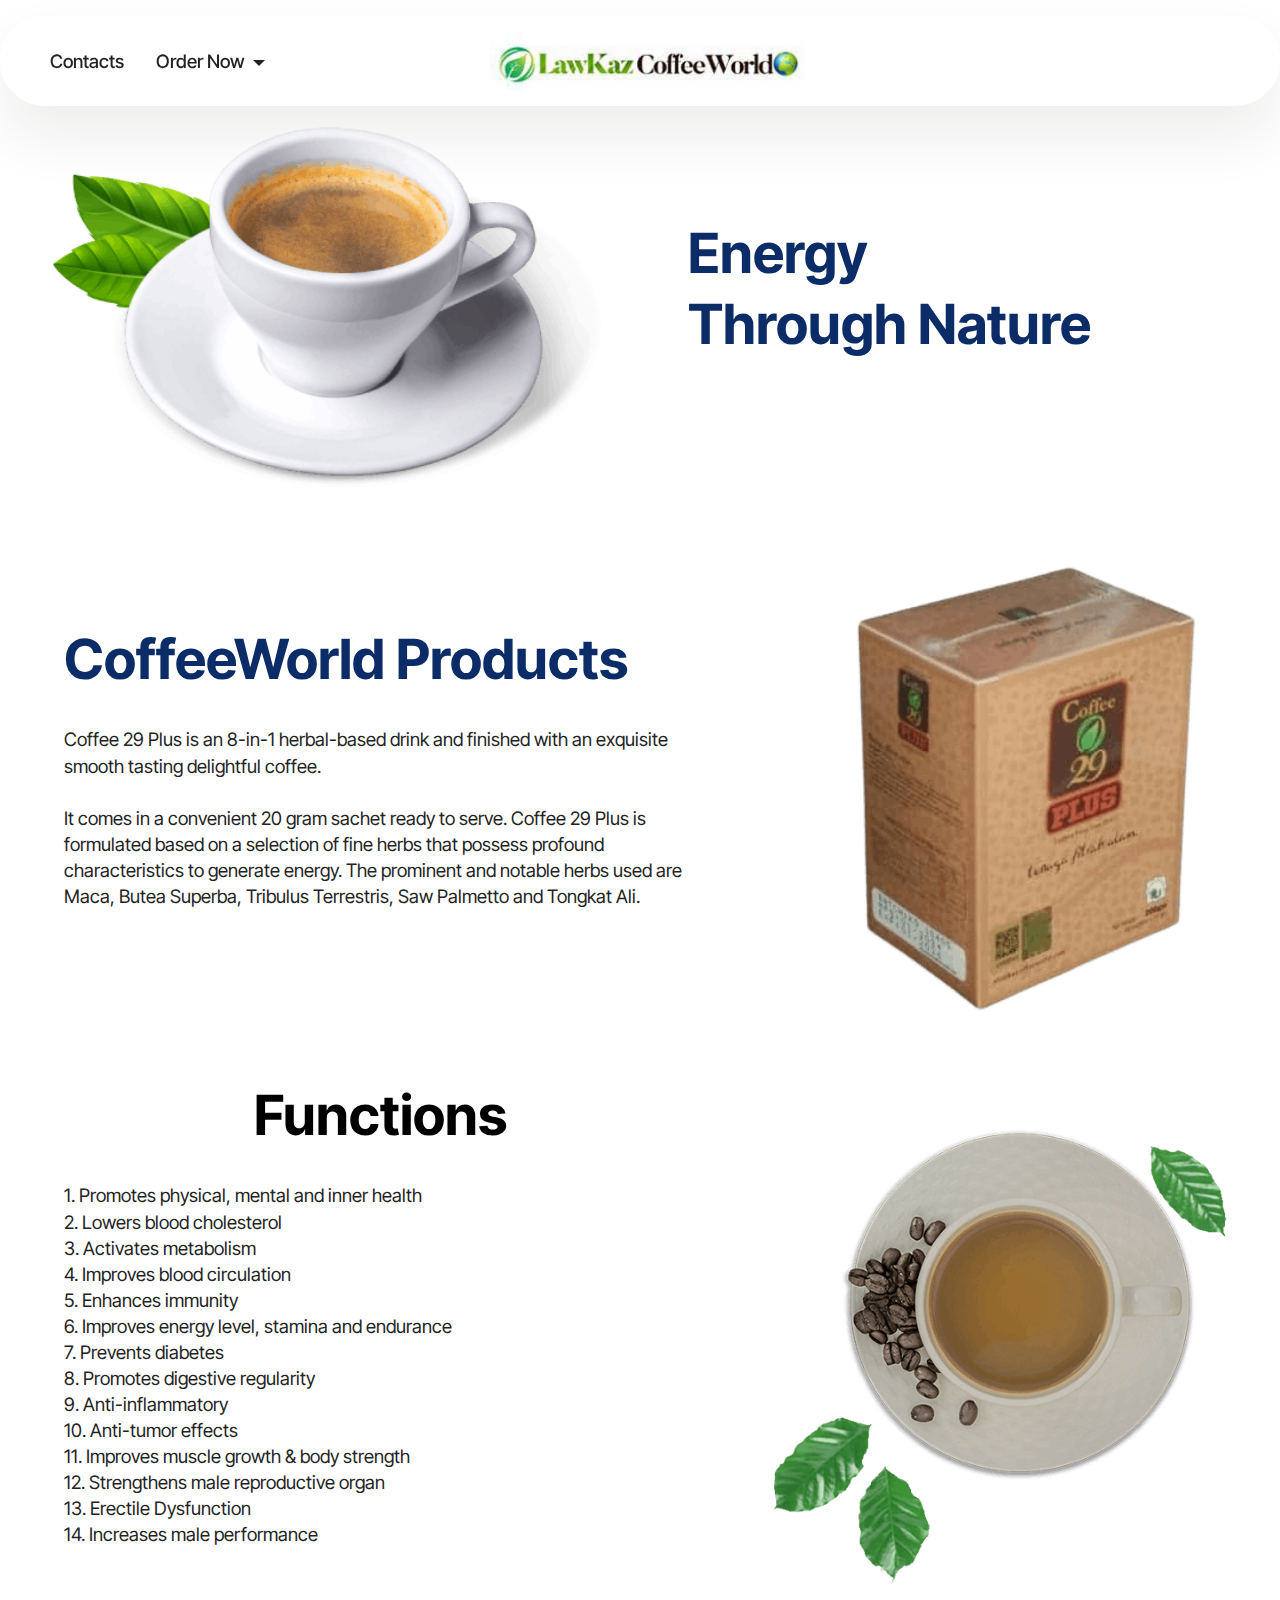
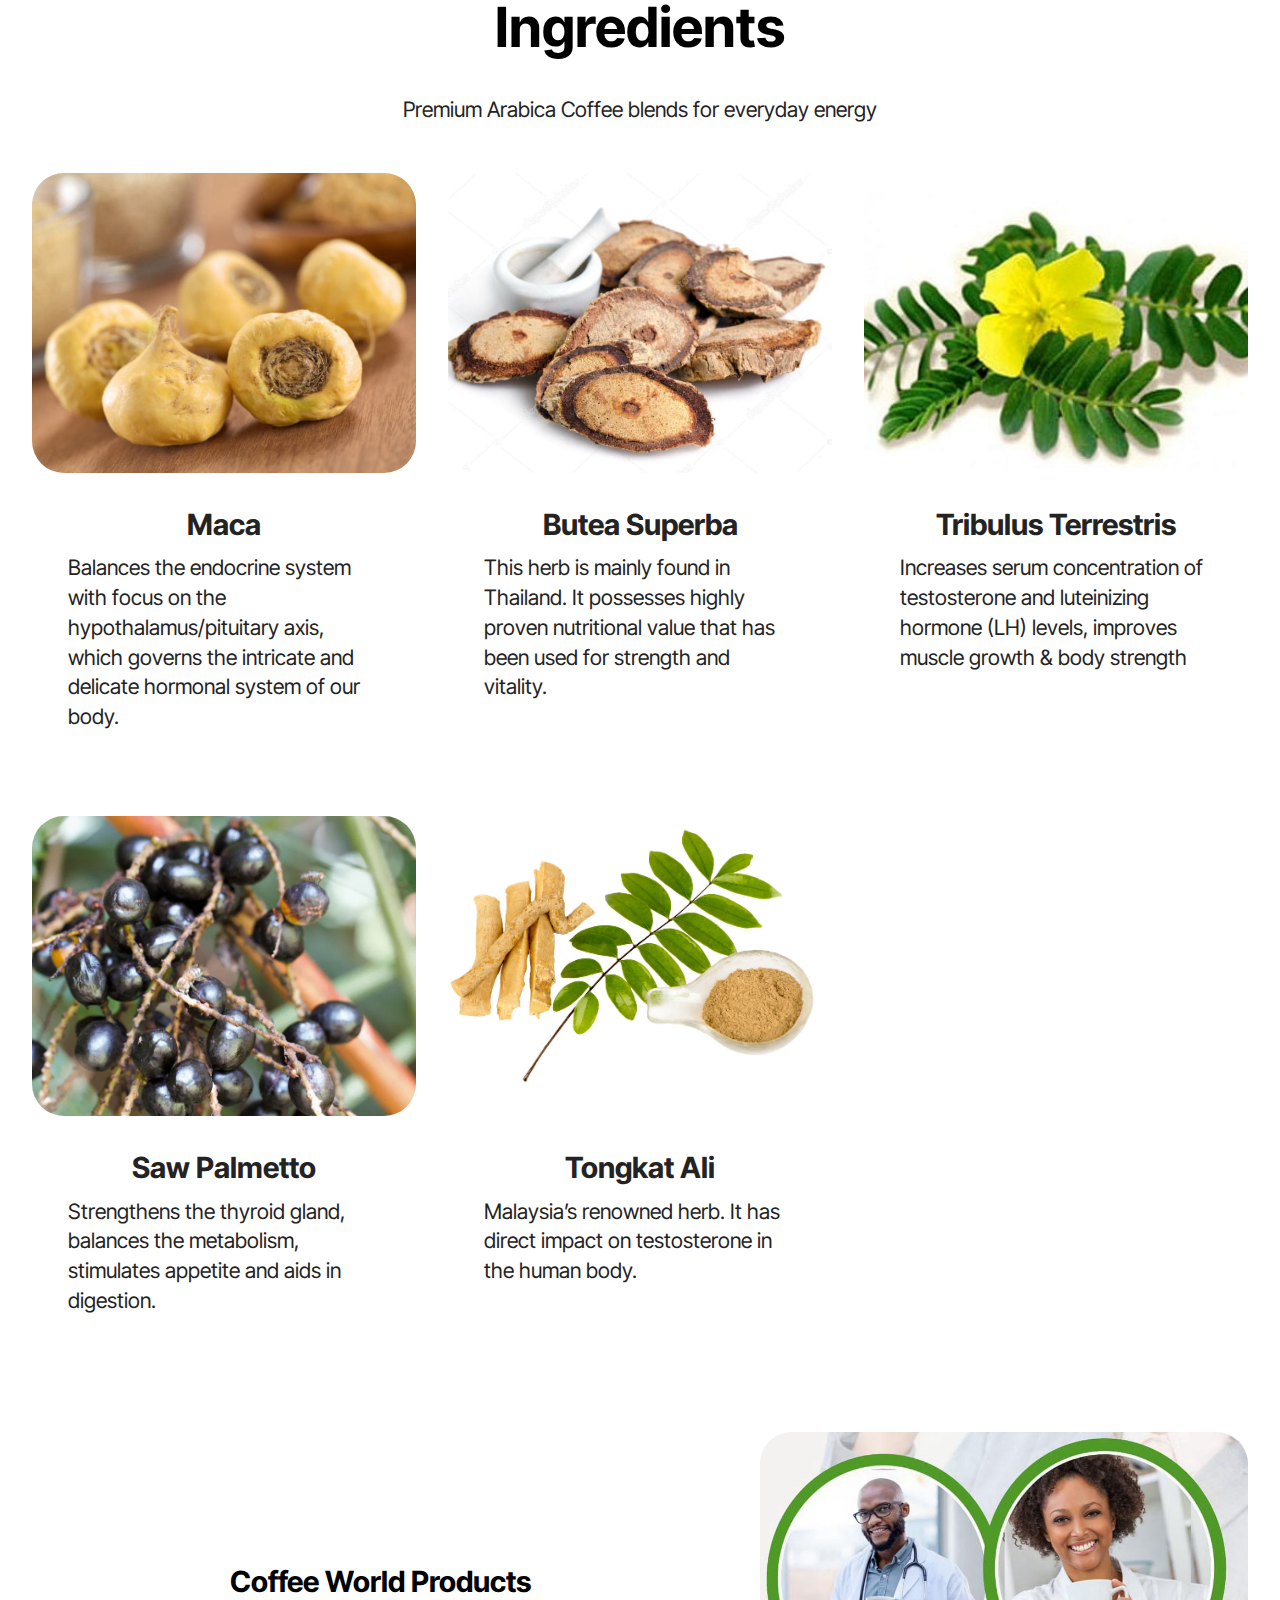
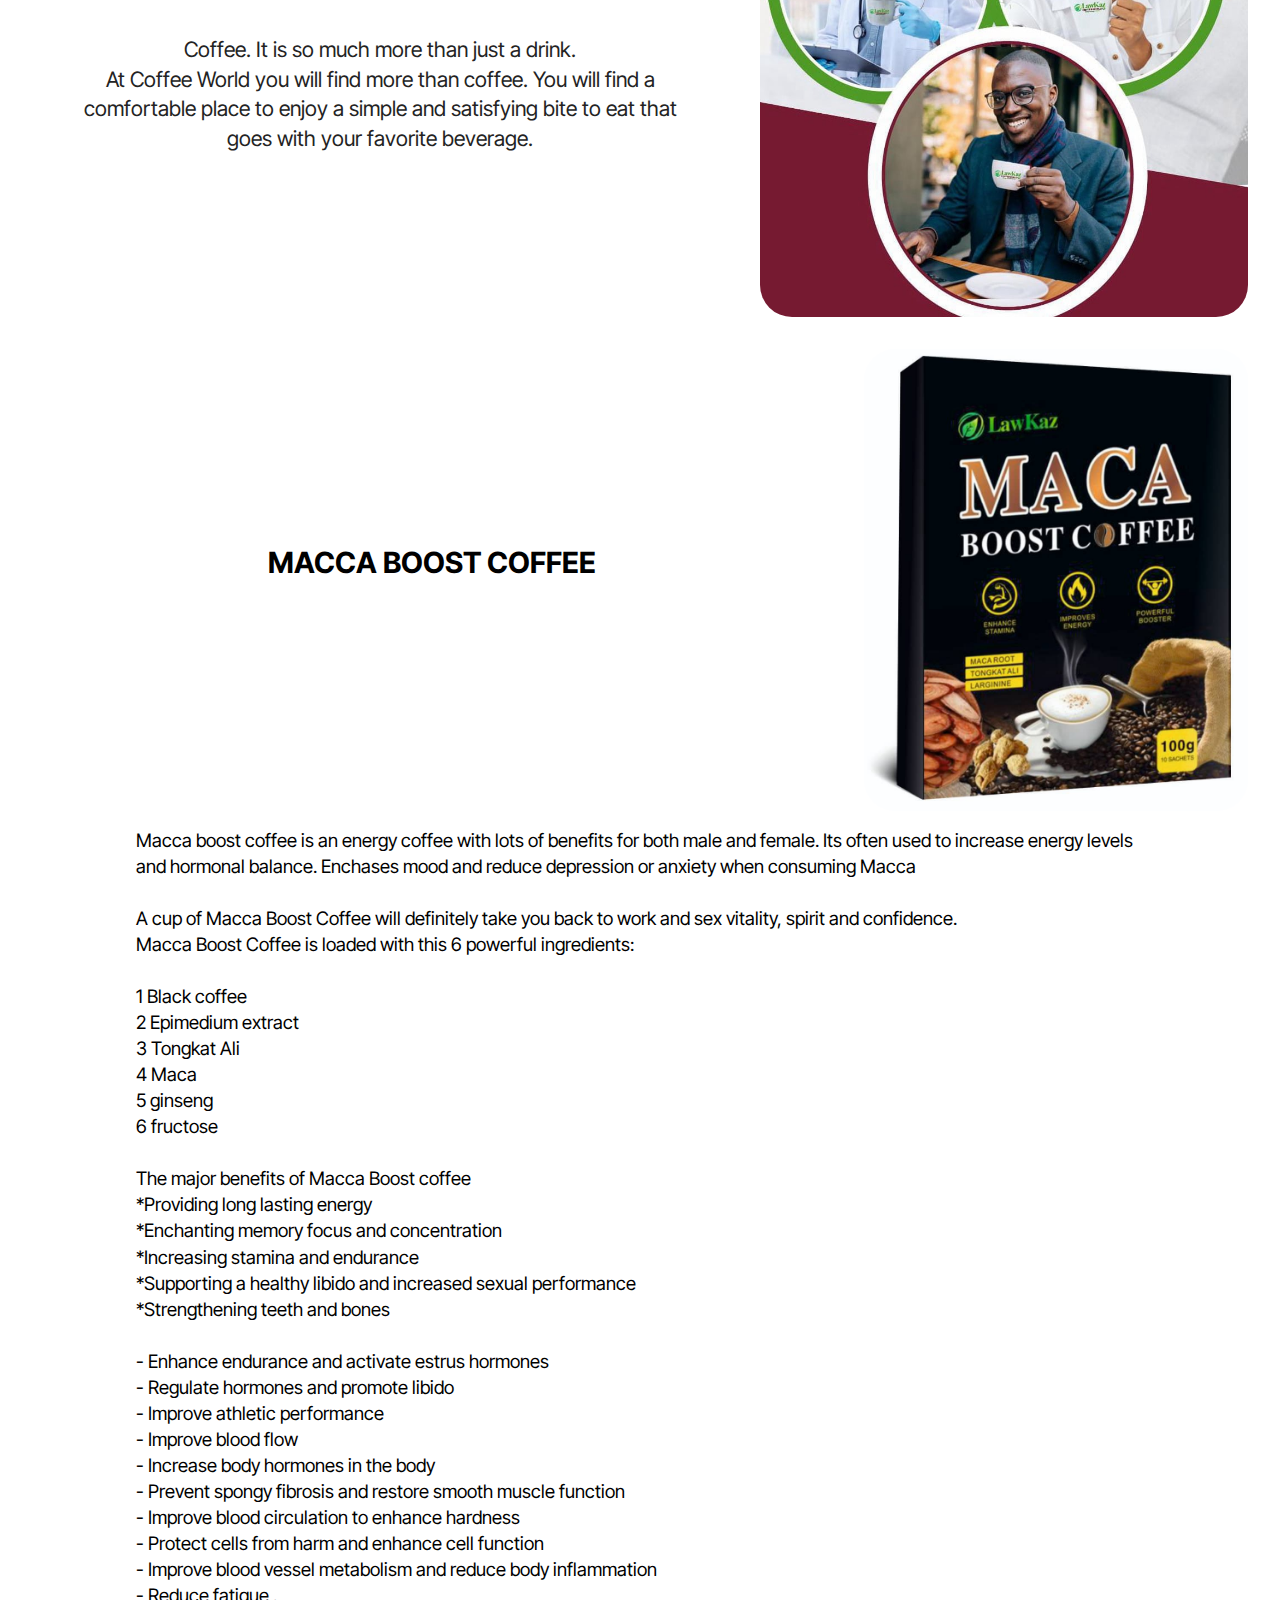
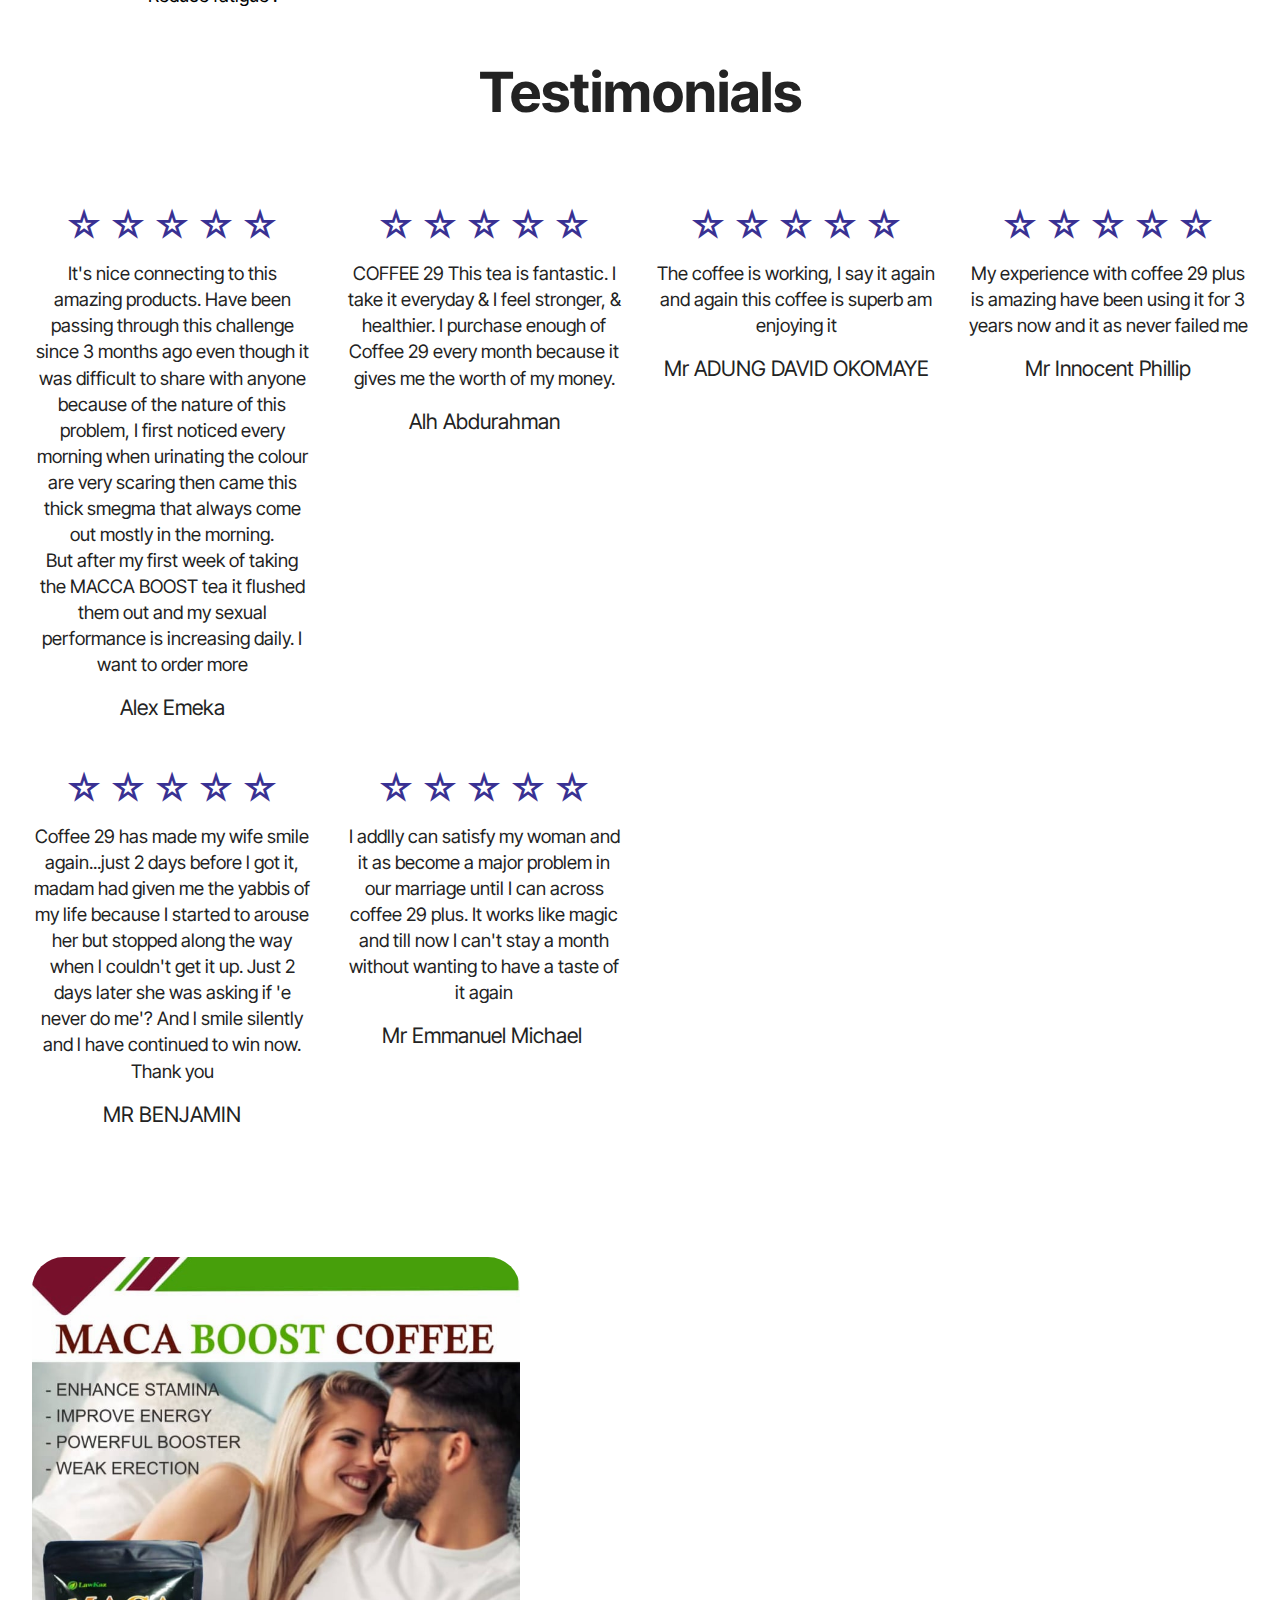
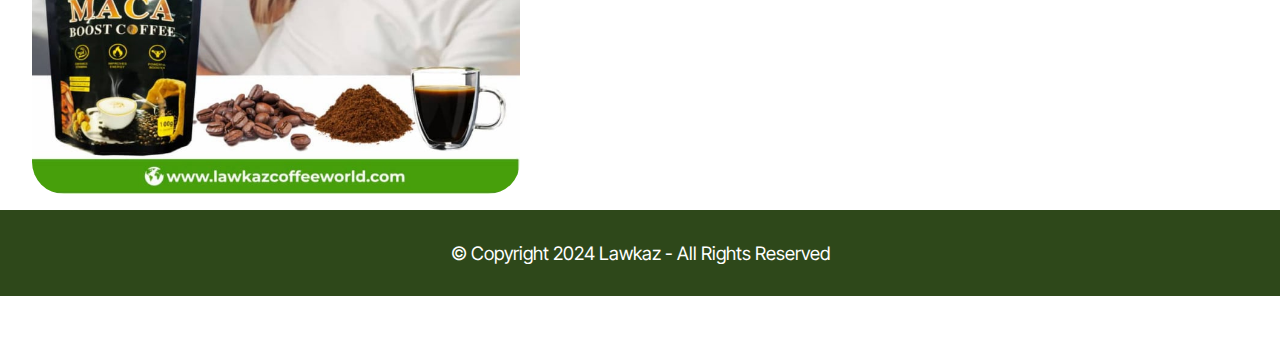
<file: index.html>
<!DOCTYPE html>
<html  >
<head>
  <!-- Site made with Mobirise Website Builder v5.9.18, https://mobirise.com -->
  <meta charset="UTF-8">
  <meta http-equiv="X-UA-Compatible" content="IE=edge">
  <meta name="generator" content="Mobirise v5.9.18, mobirise.com">
  <meta name="viewport" content="width=device-width, initial-scale=1, minimum-scale=1">
  <link rel="shortcut icon" href="assets/images/wha-13.09.09-309x58.jpg" type="image/x-icon">
  <meta name="description" content="">
  
  
  <title>Home</title>
  <link rel="stylesheet" href="assets/web/assets/mobirise-icons2/mobirise2.css">
  <link rel="stylesheet" href="assets/bootstrap/css/bootstrap.min.css">
  <link rel="stylesheet" href="assets/bootstrap/css/bootstrap-grid.min.css">
  <link rel="stylesheet" href="assets/bootstrap/css/bootstrap-reboot.min.css">
  <link rel="stylesheet" href="assets/dropdown/css/style.css">
  <link rel="stylesheet" href="assets/theme/css/style.css">
  <link rel="preload" href="https://fonts.googleapis.com/css?family=Inter+Tight:100,200,300,400,500,600,700,800,900,100i,200i,300i,400i,500i,600i,700i,800i,900i&display=swap" as="style" onload="this.onload=null;this.rel='stylesheet'">
  <noscript><link rel="stylesheet" href="https://fonts.googleapis.com/css?family=Inter+Tight:100,200,300,400,500,600,700,800,900,100i,200i,300i,400i,500i,600i,700i,800i,900i&display=swap"></noscript>
  <link rel="preload" as="style" href="assets/mobirise/css/mbr-additional.css?v=viMXhF"><link rel="stylesheet" href="assets/mobirise/css/mbr-additional.css?v=viMXhF" type="text/css">

  
  
  
</head>
<body>
  
  <section data-bs-version="5.1" class="menu menu3 cid-uc15LnVenj" once="menu" id="menu03-1">
	

	<nav class="navbar navbar-dropdown navbar-fixed-top navbar-expand-lg">
		<div class="container">
			<div class="navbar-brand">
				<span class="navbar-logo">
					
						<a href="index.html"><img src="assets/images/wha-13.09.09-309x58.jpg" alt="" style="height: 3.7rem;"></a>
					
				</span>
				
			</div>
			<button class="navbar-toggler" type="button" data-toggle="collapse" data-bs-toggle="collapse" data-target="#navbarSupportedContent" data-bs-target="#navbarSupportedContent" aria-controls="navbarNavAltMarkup" aria-expanded="false" aria-label="Toggle navigation">
				<div class="hamburger">
					<span></span>
					<span></span>
					<span></span>
					<span></span>
				</div>
			</button>
			<div class="collapse navbar-collapse" id="navbarSupportedContent">
				<ul class="navbar-nav nav-dropdown nav-right" data-app-modern-menu="true"><li class="nav-item">
						<a class="nav-link link text-black text-primary display-4" href="page3.html">Contacts</a>
					</li><li class="nav-item dropdown">
						<a class="nav-link link text-black dropdown-toggle display-4" href="https://mobiri.se" aria-expanded="false" data-toggle="dropdown-submenu" data-bs-toggle="dropdown" data-bs-auto-close="outside">Order Now</a><div class="dropdown-menu" aria-labelledby="dropdown-989"><a class="text-black show dropdown-item text-primary display-4" href="page1.html">Buy a Product</a><a class="text-black show dropdown-item text-primary display-4" href="page2.html">Be our Distributor</a></div>
					</li></ul>
				
				
			</div>
		</div>
	</nav>
</section>

<section data-bs-version="5.1" class="header1 cid-uc162x1Rzv" id="header01-2">
	

	
	

	<div class="container-fluid">
		<div class="row justify-content-center">
			<div class="col-12 col-md-12 col-lg-6 image-wrapper">
				<img class="w-100" src="assets/images/coffee-500x325.png" alt="Mobirise Website Builder">
			</div>
			<div class="col-12 col-lg col-md-12">
				<div class="text-wrapper align-left">
					<h1 class="mbr-section-title mbr-fonts-style mb-4 display-2">
						<strong>Energy
</strong>
					<div><strong>Through Nature</strong></div></h1>
					
					
				</div>
			</div>
		</div>
	</div>
</section>

<section data-bs-version="5.1" class="header1 cid-uc16pmWPPK" id="header01-4">
	

	
	

	<div class="container-fluid">
		<div class="row justify-content-center">
			<div class="col-12 col-md-12 col-lg-5 image-wrapper">
				<img class="w-100" src="assets/images/whatsapp-image-2024-05-03-at-19.45.30-3d7fe2a1-removebg-preview-410x452.png" alt="Lawaz">
			</div>
			<div class="col-12 col-lg col-md-12">
				<div class="text-wrapper align-left">
					<h1 class="mbr-section-title mbr-fonts-style mb-4 display-2"><strong>CoffeeWorld Products</strong></h1>
					<p class="mbr-text mbr-fonts-style mb-4 display-4">Coffee 29 Plus is an 8-in-1 herbal-based drink and finished with an exquisite smooth tasting delightful coffee.
<br>
<br>It comes in a convenient 20 gram sachet ready to serve. Coffee 29 Plus is formulated based on a selection of fine herbs that possess profound characteristics to generate energy. The prominent and notable herbs used are Maca, Butea Superba, Tribulus Terrestris, Saw Palmetto and Tongkat Ali.</p>
					
				</div>
			</div>
		</div>
	</div>
</section>

<section data-bs-version="5.1" class="header1 cid-uc18sIP3eJ" id="header01-6">
	

	
	

	<div class="container-fluid">
		<div class="row justify-content-center">
			<div class="col-12 col-md-12 col-lg-5 image-wrapper">
				<img class="w-100" src="assets/images/coffeetopview2-550x591.png" alt="lawkaz">
			</div>
			<div class="col-12 col-lg col-md-12">
				<div class="text-wrapper align-left">
					<h1 class="mbr-section-title mbr-fonts-style mb-4 display-2">
						<strong>Functions</strong>
					</h1>
					<p class="mbr-text mbr-fonts-style mb-4 display-4">1. Promotes physical, mental and inner health
<br>2. Lowers blood cholesterol
<br>3. Activates metabolism
<br>4. Improves blood circulation
<br>5. Enhances immunity
<br>6. Improves energy level, stamina and endurance
<br>7. Prevents diabetes
<br>8. Promotes digestive regularity
<br>9. Anti-inflammatory
<br>10. Anti-tumor effects
<br>11. Improves muscle growth &amp; body strength
<br>12. Strengthens male reproductive organ
<br>13. Erectile Dysfunction
<br>14. Increases male performance</p>
					
				</div>
			</div>
		</div>
	</div>
</section>

<section data-bs-version="5.1" class="features4 cid-uc1eXuUgUu" id="features04-k">
	
	
	<div class="container">
		<div class="row justify-content-center">
			<div class="col-12 content-head">
				<div class="mbr-section-head mb-5">
					<h4 class="mbr-section-title mbr-fonts-style align-center mb-0 display-2">
						<strong>Ingredients</strong>
					</h4>
					<h5 class="mbr-section-subtitle mbr-fonts-style align-center mb-0 mt-4 display-7">Premium Arabica Coffee blends for everyday energy</h5>
					
				</div>
			</div>
		</div>
		<div class="row">
			<div class="item features-image col-12 col-md-6 col-lg-4">
				<div class="item-wrapper">
					<div class="item-img">
						<img src="assets/images/macaroot-696x522.jpg" alt="" data-slide-to="0" data-bs-slide-to="0">
					</div>
					<div class="item-content">
						<h5 class="item-title mbr-fonts-style display-5">
							<strong>Maca</strong>
						</h5>
						<p class="mbr-text mbr-fonts-style display-7">
							Balances the endocrine system with focus on the hypothalamus/pituitary axis, which governs the intricate and delicate hormonal system of our body.
						</p>
						
					</div>

				</div>
			</div>
			<div class="item features-image col-12 col-md-6 col-lg-4">
				<div class="item-wrapper">
					<div class="item-img">
						<img src="assets/images/depositphotos-127168450-stock-photo-butea-superba-roxb-or-red-696x461.jpg" alt="" data-slide-to="1" data-bs-slide-to="1">
					</div>
					<div class="item-content">
						<h5 class="item-title mbr-fonts-style display-5"><strong>Butea Superba</strong></h5>
						<p class="mbr-text mbr-fonts-style display-7">
							This herb is mainly found in Thailand. It possesses highly proven nutritional value that has been used for strength and vitality.
						</p>
						
					</div>
				</div>
			</div>
			<div class="item features-image col-12 col-md-6 col-lg-4">
				<div class="item-wrapper">
					<div class="item-img">
						<img src="assets/images/tribulus-terrestris-leaves-50g-445x277.jpg" alt="" data-slide-to="2" data-bs-slide-to="2">
					</div>
					<div class="item-content">
						<h5 class="item-title mbr-fonts-style display-5"><strong>Tribulus Terrestris</strong></h5>
						<p class="mbr-text mbr-fonts-style display-7">
							Increases serum concentration of testosterone and luteinizing hormone (LH) levels, improves muscle growth &amp; body strength<br>
						</p>
						
					</div>
				</div>
			</div><div class="item features-image col-12 col-md-6 col-lg-4">
				<div class="item-wrapper">
					<div class="item-img">
						<img src="assets/images/saw-palmetto-benefits-1296x728-feature.webp" alt="" data-slide-to="3" data-bs-slide-to="3">
					</div>
					<div class="item-content">
						<h5 class="item-title mbr-fonts-style display-5"><strong>Saw Palmetto</strong></h5>
						<p class="mbr-text mbr-fonts-style display-7">
							Strengthens the thyroid gland, balances the metabolism, stimulates appetite and aids in digestion.<br>
						</p>
						
					</div>
				</div>
			</div><div class="item features-image col-12 col-md-6 col-lg-4">
				<div class="item-wrapper">
					<div class="item-img">
						<img src="assets/images/tongkat-ali-plus-multivitamin-may-improve-mood-and-stress-response-human-data-2121x1414.jpg" alt="" data-slide-to="4" data-bs-slide-to="4">
					</div>
					<div class="item-content">
						<h5 class="item-title mbr-fonts-style display-5"><strong>Tongkat Ali</strong></h5>
						<p class="mbr-text mbr-fonts-style display-7">
							Malaysia’s renowned herb. It has direct impact on testosterone in the human body.<br>
						</p>
						
					</div>
				</div>
			</div>
		</div>
	</div>
</section>

<section data-bs-version="5.1" class="header1 cid-uc1aYhhYrf" id="header01-8">
	

	
	

	<div class="container-fluid">
		<div class="row justify-content-center">
			<div class="col-12 col-md-12 col-lg-5 image-wrapper">
				<img class="w-100" src="assets/images/whatsapp-image-2023-06-19-at-13.28.57-876x871.jpg" alt="">
			</div>
			<div class="col-12 col-lg col-md-12">
				<div class="text-wrapper align-left">
					<h1 class="mbr-section-title mbr-fonts-style mb-4 display-5"><strong>Coffee World Products</strong></h1>
					<p class="mbr-text mbr-fonts-style mb-4 display-7">Coffee. It is so much more than just a drink.
<br>At Coffee World you will find more than coffee. You will find a comfortable place to enjoy a simple and satisfying bite to eat that goes with your favorite beverage.</p>
					
				</div>
			</div>
		</div>
	</div>
</section>

<section data-bs-version="5.1" class="header1 cid-uc1endR21M" id="header01-i">
	

	
	

	<div class="container-fluid">
		<div class="row justify-content-center">
			<div class="col-12 col-md-12 col-lg-4 image-wrapper">
				<img class="w-100" src="assets/images/meca-898x1080.jpg" alt="">
			</div>
			<div class="col-12 col-lg col-md-12">
				<div class="text-wrapper align-left">
					<h1 class="mbr-section-title mbr-fonts-style mb-4 display-5"><strong>MACCA BOOST COFFEE</strong></h1>
					
					
				</div>
			</div>
		</div>
	</div>
</section>

<section data-bs-version="5.1" class="article12 cid-uc1dXGAVSK" id="article12-h">    
    
    <div class="container">
        <div class="row justify-content-center">
            <div class="col-md-12 col-lg-10">
                
                
                <p class="mbr-text mbr-fonts-style display-4">Macca boost coffee is an energy coffee with lots of benefits for both male and female. Its often used to increase energy levels and hormonal balance. Enchases mood and reduce depression or anxiety when consuming Macca
<br>
<br>A cup of Macca Boost Coffee will definitely take you back to work and sex vitality, spirit and confidence.
<br>Macca Boost Coffee is loaded with this 6 powerful ingredients:
<br>
<br>1 Black coffee
<br>2 Epimedium extract
<br>3 Tongkat Ali
<br>4 Maca
<br>5 ginseng
<br>6 fructose
<br>
<br>The major benefits of Macca Boost coffee
<br>*Providing long lasting energy
<br>*Enchanting memory focus and concentration
<br>*Increasing stamina and endurance
<br>*Supporting a healthy libido and increased sexual performance
<br>*Strengthening teeth and bones
<br>
<br>- Enhance endurance and activate estrus hormones
<br>- Regulate hormones and promote libido
<br>- Improve athletic performance
<br>- Improve blood flow
<br>- Increase body hormones in the body
<br>- Prevent spongy fibrosis and restore smooth muscle function
<br>- Improve blood circulation to enhance hardness
<br>- Protect cells from harm and enhance cell function
<br>- Improve blood vessel metabolism and reduce body inflammation
<br>- Reduce fatigue .</p>
            </div>
        </div>
    </div>
</section>

<section data-bs-version="5.1" class="people02 cid-uczZnUtV9P" id="people02-s">
	

	
	
	<div class="container">
		<div class="row mb-5 justify-content-center">
			<div class="col-12 content-head">
				<h3 class="mbr-section-title mbr-fonts-style align-center mb-4 display-2">
					<strong>Testimonials</strong>
				</h3>
				
			</div>
		</div>
		<div class="row">
				<div class="item features-without-image col-12 col-md-6 col-lg-3 mb-5">
					<div class="item-wrapper">
						<div class="card-box align-center">
							<div class="iconfont-wrapper mb-3">
								<span class="mbr-iconfont mobi-mbri-star mobi-mbri"></span>
								<span class="mbr-iconfont mobi-mbri-star mobi-mbri"></span>
								<span class="mbr-iconfont mobi-mbri-star mobi-mbri"></span>
								<span class="mbr-iconfont mobi-mbri-star mobi-mbri"></span>
								<span class="mbr-iconfont mobi-mbri-star mobi-mbri"></span>
							</div>
							<h5 class="card-title mbr-fonts-style mb-3 display-4">It's nice connecting to this amazing products. Have been passing through this challenge since 3 months ago even though it was difficult to share with anyone because of the nature of this problem, I first noticed every morning when urinating the colour are very scaring then came this thick smegma that always come out mostly in the morning.<div>But after my first week of taking the MACCA BOOST tea it flushed them out and my sexual performance is increasing daily. I want to order more</div></h5>
							<p class="card-text mbr-fonts-style mb-0 display-7">
								Alex Emeka</p>
						</div>
					</div>
				</div><div class="item features-without-image col-12 col-md-6 col-lg-3 mb-5">
					<div class="item-wrapper">
						<div class="card-box align-center">
							<div class="iconfont-wrapper mb-3">
								<span class="mbr-iconfont mobi-mbri-star mobi-mbri"></span>
								<span class="mbr-iconfont mobi-mbri-star mobi-mbri"></span>
								<span class="mbr-iconfont mobi-mbri-star mobi-mbri"></span>
								<span class="mbr-iconfont mobi-mbri-star mobi-mbri"></span>
								<span class="mbr-iconfont mobi-mbri-star mobi-mbri"></span>
							</div>
							<h5 class="card-title mbr-fonts-style mb-3 display-4">COFFEE 29 This tea is fantastic.<span style="font-size: calc(1.07rem + 0.13 * ((100vw - 62rem) / 25));">&nbsp;I take it everyday &amp; I feel stronger, &amp; healthier.&nbsp;</span><span style="font-size: calc(1.07rem + 0.13 * ((100vw - 62rem) / 25));">I purchase enough of Coffee 29 every month because it gives me the worth of my money.</span></h5>
							<p class="card-text mbr-fonts-style mb-0 display-7">
								Alh Abdurahman</p>
						</div>
					</div>
				</div><div class="item features-without-image col-12 col-md-6 col-lg-3 mb-5">
					<div class="item-wrapper">
						<div class="card-box align-center">
							<div class="iconfont-wrapper mb-3">
								<span class="mbr-iconfont mobi-mbri-star mobi-mbri"></span>
								<span class="mbr-iconfont mobi-mbri-star mobi-mbri"></span>
								<span class="mbr-iconfont mobi-mbri-star mobi-mbri"></span>
								<span class="mbr-iconfont mobi-mbri-star mobi-mbri"></span>
								<span class="mbr-iconfont mobi-mbri-star mobi-mbri"></span>
							</div>
							<h5 class="card-title mbr-fonts-style mb-3 display-4"><div><span style="font-size: calc(1.07rem + 0.13 * ((100vw - 62rem) / 25));">The coffee is working, I say it again and again this coffee is superb am enjoying it</span><br></div></h5>
							<p class="card-text mbr-fonts-style mb-0 display-7">
								Mr ADUNG DAVID OKOMAYE</p>
						</div>
					</div>
				</div><div class="item features-without-image col-12 col-md-6 col-lg-3 mb-5">
					<div class="item-wrapper">
						<div class="card-box align-center">
							<div class="iconfont-wrapper mb-3">
								<span class="mbr-iconfont mobi-mbri-star mobi-mbri"></span>
								<span class="mbr-iconfont mobi-mbri-star mobi-mbri"></span>
								<span class="mbr-iconfont mobi-mbri-star mobi-mbri"></span>
								<span class="mbr-iconfont mobi-mbri-star mobi-mbri"></span>
								<span class="mbr-iconfont mobi-mbri-star mobi-mbri"></span>
							</div>
							<h5 class="card-title mbr-fonts-style mb-3 display-4"><div><span style="font-size: calc(1.07rem + 0.13 * ((100vw - 62rem) / 25));">My experience with coffee 29 plus is amazing have been using it for 3 years now and it as never failed me</span><br></div></h5>
							<p class="card-text mbr-fonts-style mb-0 display-7">
								Mr Innocent Phillip</p>
						</div>
					</div>
				</div><div class="item features-without-image col-12 col-md-6 col-lg-3 mb-5">
					<div class="item-wrapper">
						<div class="card-box align-center">
							<div class="iconfont-wrapper mb-3">
								<span class="mbr-iconfont mobi-mbri-star mobi-mbri"></span>
								<span class="mbr-iconfont mobi-mbri-star mobi-mbri"></span>
								<span class="mbr-iconfont mobi-mbri-star mobi-mbri"></span>
								<span class="mbr-iconfont mobi-mbri-star mobi-mbri"></span>
								<span class="mbr-iconfont mobi-mbri-star mobi-mbri"></span>
							</div>
							<h5 class="card-title mbr-fonts-style mb-3 display-4"><div><span style="font-size: calc(1.07rem + 0.13 * ((100vw - 62rem) / 25));">Coffee 29 has made my wife smile again...just 2 days before l got it, madam had given me the yabbis of my life because I started to arouse her but stopped along the way when l couldn't get it up. Just 2 days later she was asking if 'e never do me'? And l smile silently and l have continued to win now. Thank you</span><br></div></h5>
							<p class="card-text mbr-fonts-style mb-0 display-7">
								MR BENJAMIN</p>
						</div>
					</div>
				</div><div class="item features-without-image col-12 col-md-6 col-lg-3 mb-5">
					<div class="item-wrapper">
						<div class="card-box align-center">
							<div class="iconfont-wrapper mb-3">
								<span class="mbr-iconfont mobi-mbri-star mobi-mbri"></span>
								<span class="mbr-iconfont mobi-mbri-star mobi-mbri"></span>
								<span class="mbr-iconfont mobi-mbri-star mobi-mbri"></span>
								<span class="mbr-iconfont mobi-mbri-star mobi-mbri"></span>
								<span class="mbr-iconfont mobi-mbri-star mobi-mbri"></span>
							</div>
							<h5 class="card-title mbr-fonts-style mb-3 display-4"><div><span style="font-size: calc(1.07rem + 0.13 * ((100vw - 62rem) / 25));">I  addlly can satisfy my woman and it as become a major problem in our  marriage until I can across coffee 29 plus. It works like magic and till now I can't stay a month without wanting to have a taste of it again</span><br></div></h5>
							<p class="card-text mbr-fonts-style mb-0 display-7">Mr Emmanuel Michael&nbsp;<br></p>
						</div>
					</div>
				</div>
				
				
			</div>
		<div class="row mt-0 mt-md-5">
			
		</div>
	</div>
</section>

<section data-bs-version="5.1" class="header1 cid-uc1eMfJNiW" id="header01-j">
	

	
	

	<div class="container">
		<div class="row justify-content-center">
			<div class="col-12 col-md-12 col-lg-5 image-wrapper">
				<img class="w-100" src="assets/images/whatsapp-im-806x886.jpg" alt="">
			</div>
			<div class="col-12 col-lg col-md-12">
				<div class="text-wrapper align-left">
					
					
					
				</div>
			</div>
		</div>
	</div>
</section>

<section data-bs-version="5.1" class="footer4 cid-uc1bbGuli2" once="footers" id="footer04-9">

    

    

    <div class="container">
        <div class="media-container-row align-center mbr-white">
            <div class="col-12">
                <p class="mbr-text mb-0 mbr-fonts-style display-4">
                    © Copyright 2024 Lawkaz - All Rights Reserved
                </p>
            </div>
        </div>
    </div>
</section><section class="display-7" style="padding: 0;align-items: center;justify-content: center;flex-wrap: wrap;    align-content: center;display: flex;position: relative;height: 4rem;"><a href="https://mobiri.se/1024007" style="flex: 1 1;height: 4rem;position: absolute;width: 100%;z-index: 1;"><img alt="" style="height: 4rem;" src="[data-uri]"></a><p style="margin: 0;text-align: center;" class="display-7">&#8204;</p></section><script src="assets/bootstrap/js/bootstrap.bundle.min.js"></script>  <script src="assets/smoothscroll/smooth-scroll.js"></script>  <script src="assets/ytplayer/index.js"></script>  <script src="assets/dropdown/js/navbar-dropdown.js"></script>  <script src="assets/theme/js/script.js"></script>  
  
  
</body>
</html>
</file>
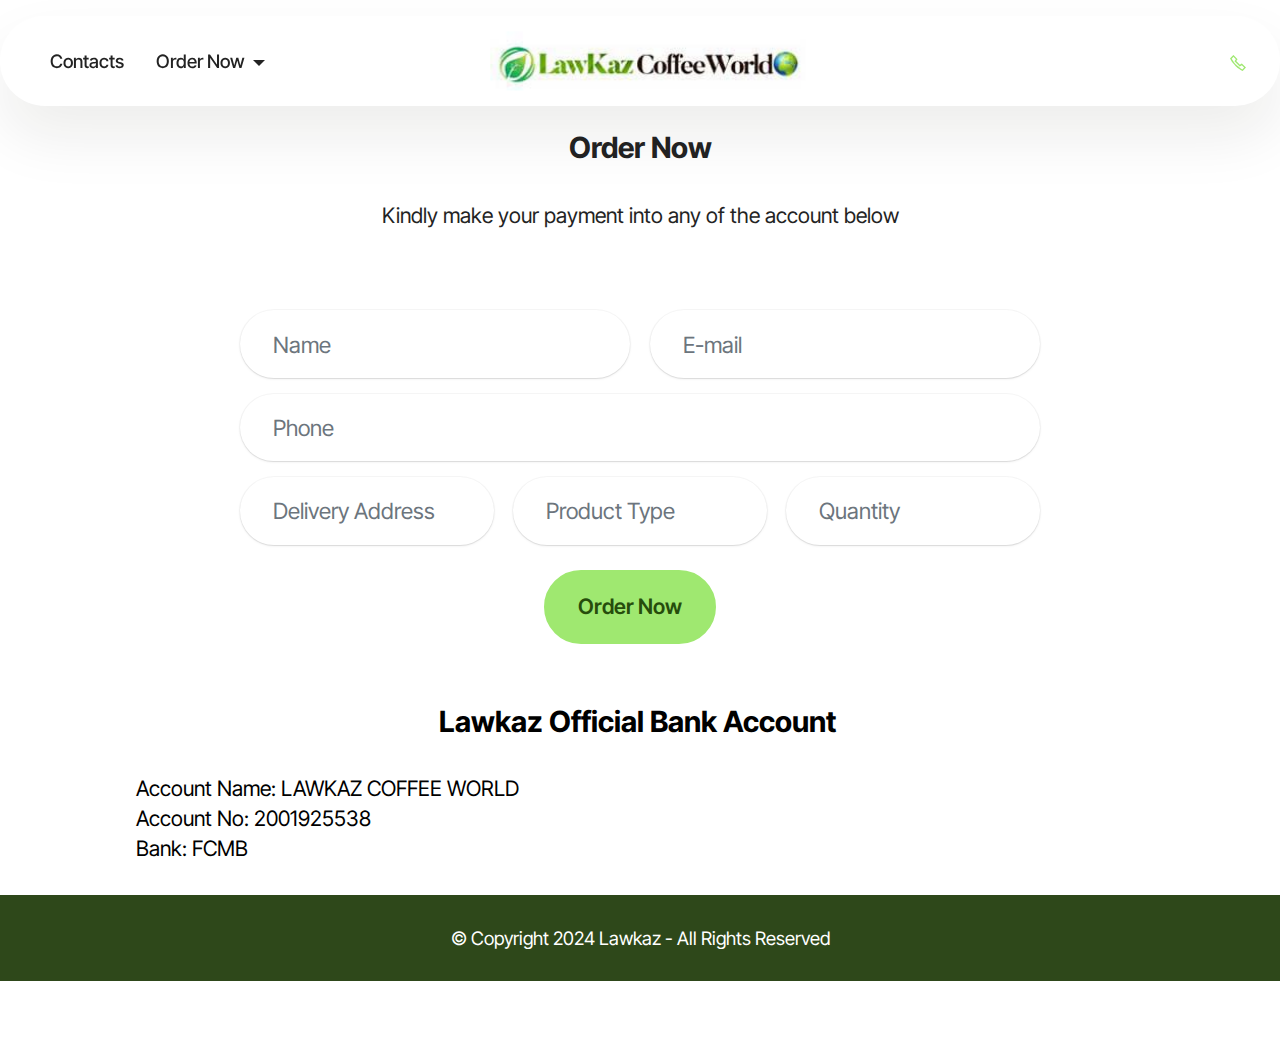
<file: page1.html>
<!DOCTYPE html>
<html  >
<head>
  <!-- Site made with Mobirise Website Builder v5.9.18, https://mobirise.com -->
  <meta charset="UTF-8">
  <meta http-equiv="X-UA-Compatible" content="IE=edge">
  <meta name="generator" content="Mobirise v5.9.18, mobirise.com">
  <meta name="viewport" content="width=device-width, initial-scale=1, minimum-scale=1">
  <link rel="shortcut icon" href="assets/images/wha-13.09.09-309x58.jpg" type="image/x-icon">
  <meta name="description" content="">
  
  
  <title>Order</title>
  <link rel="stylesheet" href="assets/web/assets/mobirise-icons2/mobirise2.css">
  <link rel="stylesheet" href="assets/bootstrap/css/bootstrap.min.css">
  <link rel="stylesheet" href="assets/bootstrap/css/bootstrap-grid.min.css">
  <link rel="stylesheet" href="assets/bootstrap/css/bootstrap-reboot.min.css">
  <link rel="stylesheet" href="assets/dropdown/css/style.css">
  <link rel="stylesheet" href="assets/theme/css/style.css">
  <link rel="preload" href="https://fonts.googleapis.com/css?family=Inter+Tight:100,200,300,400,500,600,700,800,900,100i,200i,300i,400i,500i,600i,700i,800i,900i&display=swap" as="style" onload="this.onload=null;this.rel='stylesheet'">
  <noscript><link rel="stylesheet" href="https://fonts.googleapis.com/css?family=Inter+Tight:100,200,300,400,500,600,700,800,900,100i,200i,300i,400i,500i,600i,700i,800i,900i&display=swap"></noscript>
  <link rel="preload" as="style" href="assets/mobirise/css/mbr-additional.css?v=ljilpt"><link rel="stylesheet" href="assets/mobirise/css/mbr-additional.css?v=ljilpt" type="text/css">

  
  
  
</head>
<body>
  
  <section data-bs-version="5.1" class="menu menu3 cid-uc15LnVenj" once="menu" id="menu03-a">
	

	<nav class="navbar navbar-dropdown navbar-fixed-top navbar-expand-lg">
		<div class="container">
			<div class="navbar-brand">
				<span class="navbar-logo">
					
						<a href="index.html"><img src="assets/images/wha-13.09.09-309x58.jpg" alt="" style="height: 3.7rem;"></a>
					
				</span>
				
			</div>
			<button class="navbar-toggler" type="button" data-toggle="collapse" data-bs-toggle="collapse" data-target="#navbarSupportedContent" data-bs-target="#navbarSupportedContent" aria-controls="navbarNavAltMarkup" aria-expanded="false" aria-label="Toggle navigation">
				<div class="hamburger">
					<span></span>
					<span></span>
					<span></span>
					<span></span>
				</div>
			</button>
			<div class="collapse navbar-collapse" id="navbarSupportedContent">
				<ul class="navbar-nav nav-dropdown nav-right" data-app-modern-menu="true"><li class="nav-item">
						<a class="nav-link link text-black text-primary display-4" href="page3.html">Contacts</a>
					</li><li class="nav-item dropdown">
						<a class="nav-link link text-black dropdown-toggle display-4" href="https://mobiri.se" aria-expanded="false" data-toggle="dropdown-submenu" data-bs-toggle="dropdown" data-bs-auto-close="outside">Order Now</a><div class="dropdown-menu" aria-labelledby="dropdown-989"><a class="text-black show dropdown-item text-primary display-4" href="page1.html">Buy a Product</a><a class="text-black show dropdown-item text-primary display-4" href="page2.html">Be our Distributor</a></div>
					</li></ul>
				<div class="icons-menu">
					
						<a href="tel:+2349058611115"><span class="p-2 mbr-iconfont mobi-mbri-phone mobi-mbri"></span></a>
					
					
					
					
				</div>
				
			</div>
		</div>
	</nav>
</section>

<section data-bs-version="5.1" class="form5 cid-uc1cmCEgLa" id="form02-c">
    
    
    <div class="container">
        <div class="row justify-content-center">
            <div class="col-12 content-head">
                <div class="mbr-section-head mb-5">
                    <h3 class="mbr-section-title mbr-fonts-style align-center mb-0 display-5"><strong>Order Now</strong></h3>
                    <h4 class="mbr-section-subtitle mbr-fonts-style align-center mb-0 mt-4 display-7">Kindly make your payment into any of the account below</h4>
                </div>
            </div>
        </div>
        <div class="row justify-content-center mt-4">
            <div class="col-lg-8 mx-auto mbr-form" data-form-type="formoid">
                <form action="https://mobirise.eu/" method="POST" class="mbr-form form-with-styler" data-form-title="Form Name"><input type="hidden" name="email" data-form-email="true" value="mvDJSADIsKh6DZNFoYw6iKkGj3FwR7MKzhZI6/W1yg8e4fbRRzOtpAtUK9KCcMJVRLvy+J9Kki04KLgESRJrDUodykdjFYdVNj/ZtKRp42nQUUUfCoZEpKUeccVEaL/i">
                    <div class="row">
                        <div hidden="hidden" data-form-alert="" class="alert alert-success col-12">Thanks for filling out the form!</div>
                        <div hidden="hidden" data-form-alert-danger="" class="alert alert-danger col-12">
                            Oops...! some problem!
                        </div>
                    </div>
                   <div class="dragArea row">
                        <div class="col-md col-sm-12 form-group mb-3" data-for="name">
                            <input type="text" name="name" placeholder="Name" data-form-field="name" class="form-control" value="" id="name-form02-c">
                        </div>
                        <div class="col-md col-sm-12 form-group mb-3" data-for="email">
                            <input type="email" name="email" placeholder="E-mail" data-form-field="email" class="form-control" value="" id="email-form02-c">
                        </div>
                        <div class="col-12 form-group mb-3" data-for="phone">
                            <input type="tel" name="phone" placeholder="Phone" data-form-field="phone" class="form-control" value="" id="phone-form02-c">
                        </div>
                        <div class="col-md col-sm-12 form-group mb-3" data-for="name">
                            <input type="text" name="address" placeholder="Delivery Address" data-form-field="Address" class="form-control" value="" id="name-form02-c">
                        </div>
                        <div class="col-md col-sm-12 form-group mb-3" data-for="Product">
                            <input type="text" name="product" placeholder="Product Type" data-form-field="Product" class="form-control" value="" id="name-form02-c">
                        </div>
                        <div class="col-md col-sm-12 form-group mb-3" data-for="Quantity">
                            <input type="text" name="quantity" placeholder="Quantity" data-form-field="Quantity" class="form-control" value="" id="name-form02-c">
                        </div>
                        <div class="col-lg-12 col-md-12 col-sm-12 align-center mbr-section-btn"><button type="submit" class="btn btn-primary display-7">Order Now</button></div>
                    </div>
                </form>
            </div>
        </div>
    </div>
</section>

<section data-bs-version="5.1" class="article12 cid-uc1kysvJ2b" id="article12-p">    
    
    <div class="container">
        <div class="row justify-content-center">
            <div class="col-md-12 col-lg-10">
                <h3 class="mbr-section-title mbr-fonts-style mb-4 mt-0 display-5"><strong>Lawkaz Official Bank Account&nbsp;</strong></h3>
                
                <p class="mbr-text mbr-fonts-style display-7">Account Name: LAWKAZ COFFEE WORLD
<br>Account No: 2001925538
<br>Bank: FCMB&nbsp;</p>
            </div>
        </div>
    </div>
</section>

<section data-bs-version="5.1" class="footer4 cid-uc1bbGuli2" once="footers" id="footer04-b">

    

    

    <div class="container">
        <div class="media-container-row align-center mbr-white">
            <div class="col-12">
                <p class="mbr-text mb-0 mbr-fonts-style display-4">
                    © Copyright 2024 Lawkaz - All Rights Reserved
                </p>
            </div>
        </div>
    </div>
</section><section class="display-7" style="padding: 0;align-items: center;justify-content: center;flex-wrap: wrap;    align-content: center;display: flex;position: relative;height: 4rem;"><a href="https://mobiri.se/1024007" style="flex: 1 1;height: 4rem;position: absolute;width: 100%;z-index: 1;"><img alt="" style="height: 4rem;" src="[data-uri]"></a><p style="margin: 0;text-align: center;" class="display-7">&#8204;</p></section><script src="assets/bootstrap/js/bootstrap.bundle.min.js"></script>  <script src="assets/smoothscroll/smooth-scroll.js"></script>  <script src="assets/ytplayer/index.js"></script>  <script src="assets/dropdown/js/navbar-dropdown.js"></script>  <script src="assets/theme/js/script.js"></script>  <script src="assets/formoid/formoid.min.js"></script>  
  
  
</body>
</html>
</file>
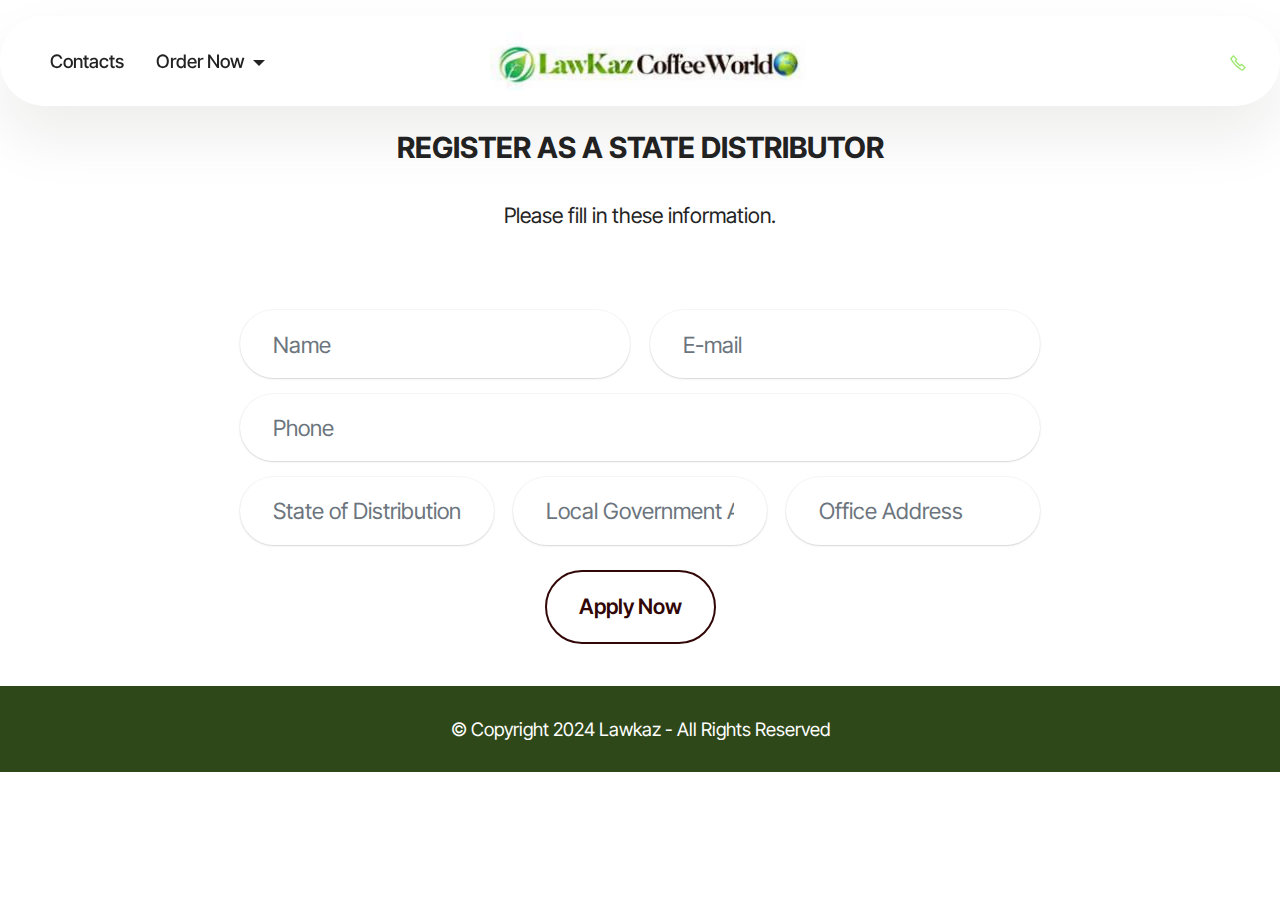
<file: page2.html>
<!DOCTYPE html>
<html  >
<head>
  <!-- Site made with Mobirise Website Builder v5.9.18, https://mobirise.com -->
  <meta charset="UTF-8">
  <meta http-equiv="X-UA-Compatible" content="IE=edge">
  <meta name="generator" content="Mobirise v5.9.18, mobirise.com">
  <meta name="viewport" content="width=device-width, initial-scale=1, minimum-scale=1">
  <link rel="shortcut icon" href="assets/images/wha-13.09.09-309x58.jpg" type="image/x-icon">
  <meta name="description" content="">
  
  
  <title>Distributor</title>
  <link rel="stylesheet" href="assets/web/assets/mobirise-icons2/mobirise2.css">
  <link rel="stylesheet" href="assets/bootstrap/css/bootstrap.min.css">
  <link rel="stylesheet" href="assets/bootstrap/css/bootstrap-grid.min.css">
  <link rel="stylesheet" href="assets/bootstrap/css/bootstrap-reboot.min.css">
  <link rel="stylesheet" href="assets/dropdown/css/style.css">
  <link rel="stylesheet" href="assets/theme/css/style.css">
  <link rel="preload" href="https://fonts.googleapis.com/css?family=Inter+Tight:100,200,300,400,500,600,700,800,900,100i,200i,300i,400i,500i,600i,700i,800i,900i&display=swap" as="style" onload="this.onload=null;this.rel='stylesheet'">
  <noscript><link rel="stylesheet" href="https://fonts.googleapis.com/css?family=Inter+Tight:100,200,300,400,500,600,700,800,900,100i,200i,300i,400i,500i,600i,700i,800i,900i&display=swap"></noscript>
  <link rel="preload" as="style" href="assets/mobirise/css/mbr-additional.css?v=2Qtaza"><link rel="stylesheet" href="assets/mobirise/css/mbr-additional.css?v=2Qtaza" type="text/css">

  
  
  
</head>
<body>
  
  <section data-bs-version="5.1" class="menu menu3 cid-uc15LnVenj" once="menu" id="menu03-d">
	

	<nav class="navbar navbar-dropdown navbar-fixed-top navbar-expand-lg">
		<div class="container">
			<div class="navbar-brand">
				<span class="navbar-logo">
					
						<a href="index.html"><img src="assets/images/wha-13.09.09-309x58.jpg" alt="" style="height: 3.7rem;"></a>
					
				</span>
				
			</div>
			<button class="navbar-toggler" type="button" data-toggle="collapse" data-bs-toggle="collapse" data-target="#navbarSupportedContent" data-bs-target="#navbarSupportedContent" aria-controls="navbarNavAltMarkup" aria-expanded="false" aria-label="Toggle navigation">
				<div class="hamburger">
					<span></span>
					<span></span>
					<span></span>
					<span></span>
				</div>
			</button>
			<div class="collapse navbar-collapse" id="navbarSupportedContent">
				<ul class="navbar-nav nav-dropdown nav-right" data-app-modern-menu="true"><li class="nav-item">
						<a class="nav-link link text-black text-primary display-4" href="page3.html">Contacts</a>
					</li><li class="nav-item dropdown">
						<a class="nav-link link text-black dropdown-toggle display-4" href="https://mobiri.se" aria-expanded="false" data-toggle="dropdown-submenu" data-bs-toggle="dropdown" data-bs-auto-close="outside">Order Now</a><div class="dropdown-menu" aria-labelledby="dropdown-989"><a class="text-black show dropdown-item text-primary display-4" href="page1.html">Buy a Product</a><a class="text-black show dropdown-item text-primary display-4" href="page2.html">Be our Distributor</a></div>
					</li></ul>
				<div class="icons-menu">
					
						<a href="tel:+2349058611115"><span class="p-2 mbr-iconfont mobi-mbri-phone mobi-mbri"></span></a>
					
					
					
					
				</div>
				
			</div>
		</div>
	</nav>
</section>

<section data-bs-version="5.1" class="form5 cid-uc1d0oky8b" id="form02-f">
    
    
    <div class="container">
        <div class="row justify-content-center">
            <div class="col-12 content-head">
                <div class="mbr-section-head mb-5">
                    <h3 class="mbr-section-title mbr-fonts-style align-center mb-0 display-5"><strong>REGISTER AS A STATE DISTRIBUTOR</strong></h3>
                    <h4 class="mbr-section-subtitle mbr-fonts-style align-center mb-0 mt-4 display-7">Please fill in these information.</h4>
                </div>
            </div>
        </div>
        <div class="row justify-content-center mt-4">
            <div class="col-lg-8 mx-auto mbr-form" data-form-type="formoid">
                <form action="https://mobirise.eu/" method="POST" class="mbr-form form-with-styler" data-form-title="Form Name"><input type="hidden" name="email" data-form-email="true" value="eySYDZSBQYWcixC6547SBd1sriQYQh4BBTDh/BTj55TydMu2NE4s5uQ5b2xb9vXq9uwx7iwfiaFaTSxYF2hvRljXQxbax5tQgsu5x63ipqFA5ixvaH563/Nla09guRF7">
                    <div class="row">
                        <div hidden="hidden" data-form-alert="" class="alert alert-success col-12">Thanks for filling out the form!</div>
                        <div hidden="hidden" data-form-alert-danger="" class="alert alert-danger col-12">
                            Oops...! some problem!
                        </div>
                    </div>
                    <div class="dragArea row">
                        <div class="col-md col-sm-12 form-group mb-3" data-for="name">
                            <input type="text" name="name" placeholder="Name" data-form-field="name" class="form-control" value="" id="name-form02-f">
                        </div>
                        <div class="col-md col-sm-12 form-group mb-3" data-for="email">
                            <input type="email" name="email" placeholder="E-mail" data-form-field="email" class="form-control" value="" id="email-form02-f">
                        </div>
                        <div class="col-12 form-group mb-3" data-for="phone">
                            <input type="tel" name="phone" placeholder="Phone" data-form-field="phone" class="form-control" value="" id="phone-form02-f">
                        </div>
                        <div class="col-md col-sm-12 form-group mb-3" data-for="name">
                            <input type="text" name="state" placeholder="State of Distribution" data-form-field="State" class="form-control" value="" id="name-form02-f">
                        </div>
                        <div class="col-md col-sm-12 form-group mb-3" data-for="name">
                            <input type="text" name="lga" placeholder="Local Government Area" data-form-field="LGA" class="form-control" value="" id="name-form02-f">
                        </div>
                        <div class="col-md col-sm-12 form-group mb-3" data-for="name">
                            <input type="text" name="office" placeholder="Office Address" data-form-field="Office" class="form-control" value="" id="name-form02-f">
                        </div>
                        <div class="col-lg-12 col-md-12 col-sm-12 align-center mbr-section-btn"><button type="submit" class="btn btn-info-outline display-7">Apply Now</button></div>
                    </div>
                </form>
            </div>
        </div>
    </div>
</section>

<section data-bs-version="5.1" class="footer4 cid-uc1bbGuli2" once="footers" id="footer04-e">

    

    

    <div class="container">
        <div class="media-container-row align-center mbr-white">
            <div class="col-12">
                <p class="mbr-text mb-0 mbr-fonts-style display-4">
                    © Copyright 2024 Lawkaz - All Rights Reserved
                </p>
            </div>
        </div>
    </div>
</section><section class="display-7" style="padding: 0;align-items: center;justify-content: center;flex-wrap: wrap;    align-content: center;display: flex;position: relative;height: 4rem;"><a href="https://mobiri.se/1024007" style="flex: 1 1;height: 4rem;position: absolute;width: 100%;z-index: 1;"><img alt="" style="height: 4rem;" src="[data-uri]"></a><p style="margin: 0;text-align: center;" class="display-7">&#8204;</p></section><script src="assets/bootstrap/js/bootstrap.bundle.min.js"></script>  <script src="assets/smoothscroll/smooth-scroll.js"></script>  <script src="assets/ytplayer/index.js"></script>  <script src="assets/dropdown/js/navbar-dropdown.js"></script>  <script src="assets/theme/js/script.js"></script>  <script src="assets/formoid/formoid.min.js"></script>  
  
  
</body>
</html>
</file>
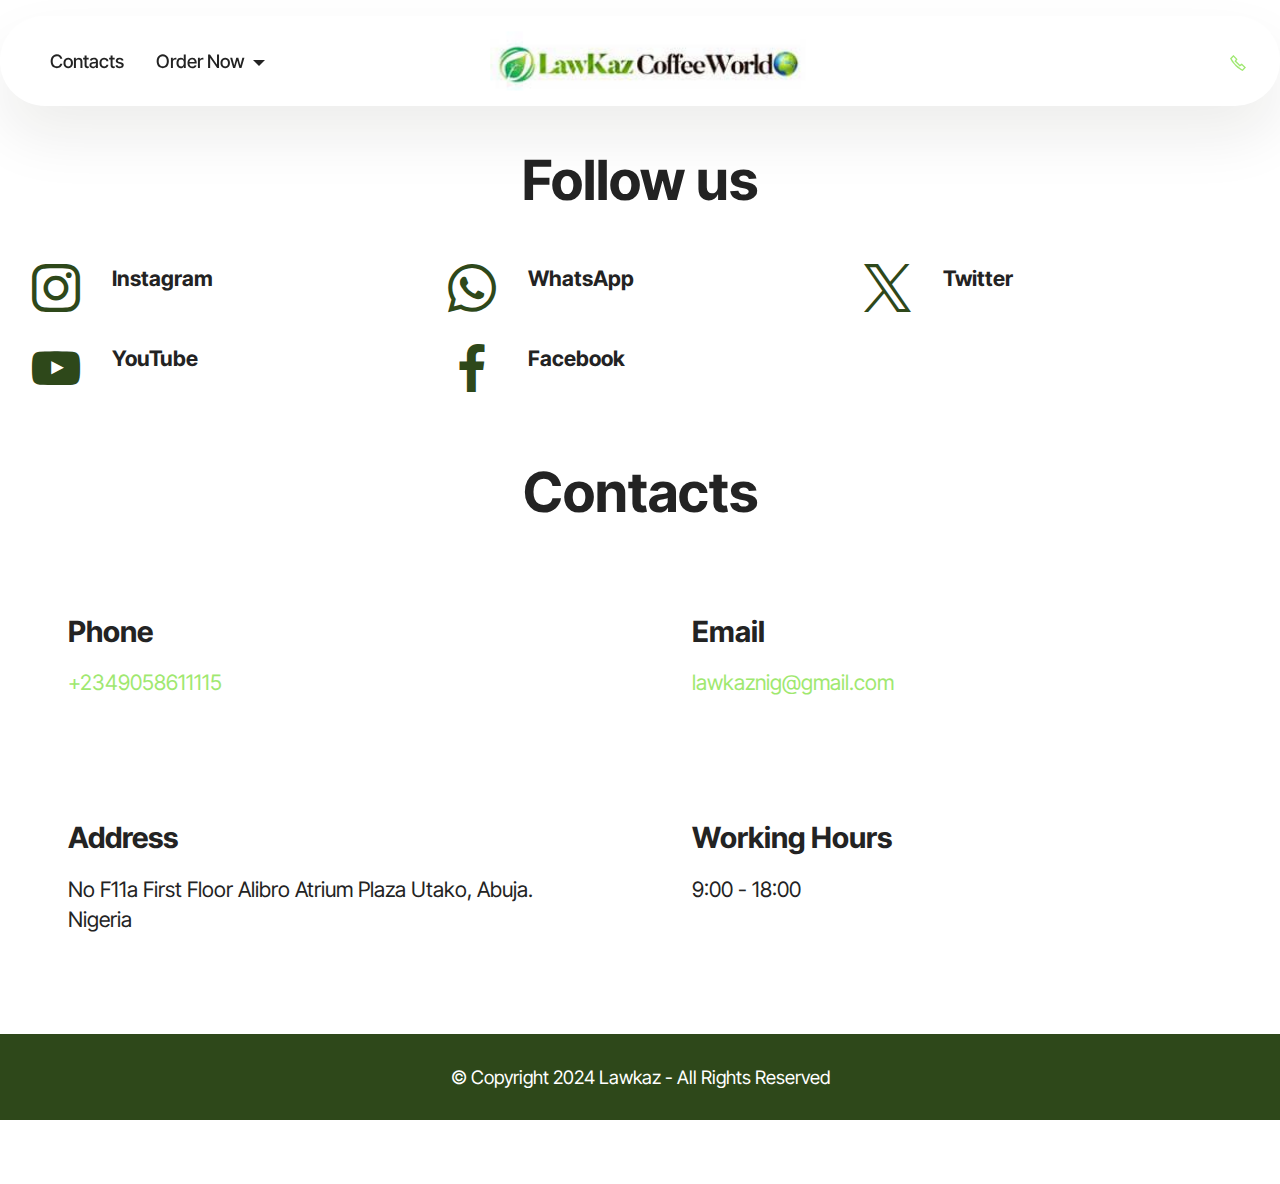
<file: page3.html>
<!DOCTYPE html>
<html  >
<head>
  <!-- Site made with Mobirise Website Builder v5.9.18, https://mobirise.com -->
  <meta charset="UTF-8">
  <meta http-equiv="X-UA-Compatible" content="IE=edge">
  <meta name="generator" content="Mobirise v5.9.18, mobirise.com">
  <meta name="viewport" content="width=device-width, initial-scale=1, minimum-scale=1">
  <link rel="shortcut icon" href="assets/images/wha-13.09.09-309x58.jpg" type="image/x-icon">
  <meta name="description" content="">
  
  
  <title>contact</title>
  <link rel="stylesheet" href="assets/web/assets/mobirise-icons2/mobirise2.css">
  <link rel="stylesheet" href="assets/bootstrap/css/bootstrap.min.css">
  <link rel="stylesheet" href="assets/bootstrap/css/bootstrap-grid.min.css">
  <link rel="stylesheet" href="assets/bootstrap/css/bootstrap-reboot.min.css">
  <link rel="stylesheet" href="assets/dropdown/css/style.css">
  <link rel="stylesheet" href="assets/socicon/css/styles.css">
  <link rel="stylesheet" href="assets/theme/css/style.css">
  <link rel="preload" href="https://fonts.googleapis.com/css?family=Inter+Tight:100,200,300,400,500,600,700,800,900,100i,200i,300i,400i,500i,600i,700i,800i,900i&display=swap" as="style" onload="this.onload=null;this.rel='stylesheet'">
  <noscript><link rel="stylesheet" href="https://fonts.googleapis.com/css?family=Inter+Tight:100,200,300,400,500,600,700,800,900,100i,200i,300i,400i,500i,600i,700i,800i,900i&display=swap"></noscript>
  <link rel="preload" as="style" href="assets/mobirise/css/mbr-additional.css?v=1TxRRR"><link rel="stylesheet" href="assets/mobirise/css/mbr-additional.css?v=1TxRRR" type="text/css">

  
  
  
</head>
<body>
  
  <section data-bs-version="5.1" class="menu menu3 cid-uc15LnVenj" once="menu" id="menu03-l">
	

	<nav class="navbar navbar-dropdown navbar-fixed-top navbar-expand-lg">
		<div class="container">
			<div class="navbar-brand">
				<span class="navbar-logo">
					
						<a href="index.html"><img src="assets/images/wha-13.09.09-309x58.jpg" alt="" style="height: 3.7rem;"></a>
					
				</span>
				
			</div>
			<button class="navbar-toggler" type="button" data-toggle="collapse" data-bs-toggle="collapse" data-target="#navbarSupportedContent" data-bs-target="#navbarSupportedContent" aria-controls="navbarNavAltMarkup" aria-expanded="false" aria-label="Toggle navigation">
				<div class="hamburger">
					<span></span>
					<span></span>
					<span></span>
					<span></span>
				</div>
			</button>
			<div class="collapse navbar-collapse" id="navbarSupportedContent">
				<ul class="navbar-nav nav-dropdown nav-right" data-app-modern-menu="true"><li class="nav-item">
						<a class="nav-link link text-black text-primary display-4" href="page3.html">Contacts</a>
					</li><li class="nav-item dropdown">
						<a class="nav-link link text-black dropdown-toggle display-4" href="https://mobiri.se" aria-expanded="false" data-toggle="dropdown-submenu" data-bs-toggle="dropdown" data-bs-auto-close="outside">Order Now</a><div class="dropdown-menu" aria-labelledby="dropdown-989"><a class="text-black show dropdown-item text-primary display-4" href="page1.html">Buy a Product</a><a class="text-black show dropdown-item text-primary display-4" href="page2.html">Be our Distributor</a></div>
					</li></ul>
				<div class="icons-menu">
					
						<a href="tel:+2349058611115"><span class="p-2 mbr-iconfont mobi-mbri-phone mobi-mbri"></span></a>
					
					
					
					
				</div>
				
			</div>
		</div>
	</nav>
</section>

<section data-bs-version="5.1" class="social02 cid-uc1inORAgn" id="social02-o">
	

	
	
	<div class="container">
		<div class="row justify-content-center">
			<div class="col-12 content-head">
				<div class="mb-5">
					<h5 class="mbr-section-title mbr-fonts-style align-center mb-0 display-2">
						<strong>Follow us</strong>
					</h5>
					
				</div>
			</div>
		</div>
		<div class="row">
			<div class="item features-without-image col-12 col-md-6 col-lg-4 active">
				<div class="item-wrapper">
					<a href="https://www.instagram.com/lawkazcoffeeworld/"><span class="mbr-iconfont m-auto socicon-instagram socicon"></span></a>
					<div class="card-box">
						<h4 class="card-title mbr-fonts-style mb-1 display-7">
							<strong>Instagram</strong>
						</h4>
						
					</div>
				</div>
			</div>
			
			<div class="item features-without-image col-12 col-md-6 col-lg-4">
				<div class="item-wrapper">
					<a href="https://wa.me/234705 050 4321"><span class="mbr-iconfont m-auto socicon-whatsapp socicon"></span></a>
					<div class="card-box">
						<h4 class="card-title mbr-fonts-style mb-1 display-7">
							<strong>WhatsApp</strong></h4>
						
					</div>
				</div>
			</div><div class="item features-without-image col-12 col-md-6 col-lg-4">
				<div class="item-wrapper">
					<span class="mbr-iconfont m-auto socicon-twitter socicon"></span>
					<div class="card-box">
						<h4 class="card-title mbr-fonts-style mb-1 display-7">
							<strong>Twitter</strong>
						</h4>
						
					</div>
				</div>
			</div>
			<div class="item features-without-image col-12 col-md-6 col-lg-4">
				<div class="item-wrapper">
					<a href="https://www.youtube.com/channel/UCQR6M2ridGI6gtrFBaGrnXQ"><span class="mbr-iconfont m-auto socicon-youtube socicon"></span></a>
					<div class="card-box">
						<h4 class="card-title mbr-fonts-style mb-1 display-7">
							<strong>YouTube</strong>
						</h4>
						
					</div>
				</div>
			</div>
			
			<div class="item features-without-image col-12 col-md-6 col-lg-4">
				<div class="item-wrapper">
					<a href="https://www.facebook.com/superlifeworld.sbd"><span class="mbr-iconfont m-auto socicon-facebook socicon"></span></a>
					<div class="card-box">
						<h4 class="card-title mbr-fonts-style mb-1 display-7">
							<strong>Facebook</strong>
						</h4>
						
					</div>
				</div>
			</div>
		</div>
	</div>
</section>

<section data-bs-version="5.1" class="contacts01 cid-uc1hQNPpPL" id="contacts01-n">
    

    
    
    <div class="container">
        <div class="row justify-content-center">
            <div class="col-12 content-head">
                <div class="mbr-section-head mb-5">
                    <h3 class="mbr-section-title mbr-fonts-style align-center mb-0 display-2">
                        <strong>Contacts</strong>
                    </h3>
                    
                </div>
            </div>
        </div>
        <div class="row">
            <div class="item features-without-image col-12 col-md-6 active">
                <div class="item-wrapper">
                    <div class="text-wrapper">
                        <h6 class="card-title mbr-fonts-style mb-3 display-5">
                            <strong>Phone</strong>
                        </h6>
                        <p class="mbr-text mbr-fonts-style display-7">
                            <a href="tel:+2349058611115" class="text-primary">+2349058611115</a>
                        </p>
                    </div>
                </div>
            </div>
            <div class="item features-without-image col-12 col-md-6">
                <div class="item-wrapper">
                    <div class="text-wrapper">
                        <h6 class="card-title mbr-fonts-style mb-3 display-5">
                            <strong>Email</strong>
                        </h6>
                        <p class="mbr-text mbr-fonts-style display-7">
                            <a href="mailto:lawkaznig@gmail.com" class="text-primary">lawkaznig@gmail.com</a>
                        </p>
                    </div>
                </div>
            </div>
            <div class="item features-without-image col-12 col-md-6">
                <div class="item-wrapper">
                    <div class="text-wrapper">
                        <h6 class="card-title mbr-fonts-style mb-3 display-5">
                            <strong>Address</strong>
                        </h6>
                        <p class="mbr-text mbr-fonts-style display-7">
                            No F11a First Floor Alibro Atrium Plaza Utako, Abuja. Nigeria
                        </p>
                    </div>
                </div>
            </div>
            <div class="item features-without-image col-12 col-md-6">
                <div class="item-wrapper">
                    <div class="text-wrapper">
                        <h6 class="card-title mbr-fonts-style mb-3 display-5">
                            <strong>Working Hours</strong>
                        </h6>
                        <p class="mbr-text mbr-fonts-style display-7">
                            9:00 - 18:00
                        </p>
                    </div>
                </div>
            </div>
        </div>
    </div>
</section>

<section data-bs-version="5.1" class="footer4 cid-uc1bbGuli2" once="footers" id="footer04-m">

    

    

    <div class="container">
        <div class="media-container-row align-center mbr-white">
            <div class="col-12">
                <p class="mbr-text mb-0 mbr-fonts-style display-4">
                    © Copyright 2024 Lawkaz - All Rights Reserved
                </p>
            </div>
        </div>
    </div>
</section><section class="display-7" style="padding: 0;align-items: center;justify-content: center;flex-wrap: wrap;    align-content: center;display: flex;position: relative;height: 4rem;"><a href="https://mobiri.se/1024007" style="flex: 1 1;height: 4rem;position: absolute;width: 100%;z-index: 1;"><img alt="" style="height: 4rem;" src="[data-uri]"></a><p style="margin: 0;text-align: center;" class="display-7">&#8204;</p></section><script src="assets/bootstrap/js/bootstrap.bundle.min.js"></script>  <script src="assets/smoothscroll/smooth-scroll.js"></script>  <script src="assets/ytplayer/index.js"></script>  <script src="assets/dropdown/js/navbar-dropdown.js"></script>  <script src="assets/theme/js/script.js"></script>  
  
  
</body>
</html>
</file>
<file: assets/web/assets/mobirise-icons2/mobirise2.css>
@font-face {
  font-family: 'Moririse2';
  font-display: swap;
  src:  url('mobirise2.eot?f2bix4');
  src:  url('mobirise2.eot?f2bix4#iefix') format('embedded-opentype'),
    url('mobirise2.ttf?f2bix4') format('truetype'),
    url('mobirise2.woff?f2bix4') format('woff'),
    url('mobirise2.svg?f2bix4#mobirise2') format('svg');
  font-weight: normal;
  font-style: normal;
}

[class^="mobi-"], [class*=" mobi-"] {
  /* use !important to prevent issues with browser extensions that change fonts */
  font-family: 'Moririse2' !important;
  speak: none;
  font-style: normal;
  font-weight: normal;
  font-variant: normal;
  text-transform: none;
  line-height: 1;

  /* Better Font Rendering =========== */
  -webkit-font-smoothing: antialiased;
  -moz-osx-font-smoothing: grayscale;
}

.mobi-mbri-add-submenu:before {
  content: "\e900";
}
.mobi-mbri-alert:before {
  content: "\e901";
}
.mobi-mbri-align-center:before {
  content: "\e902";
}
.mobi-mbri-align-justify:before {
  content: "\e903";
}
.mobi-mbri-align-left:before {
  content: "\e904";
}
.mobi-mbri-align-right:before {
  content: "\e905";
}
.mobi-mbri-android:before {
  content: "\e906";
}
.mobi-mbri-apple:before {
  content: "\e907";
}
.mobi-mbri-arrow-down:before {
  content: "\e908";
}
.mobi-mbri-arrow-next:before {
  content: "\e909";
}
.mobi-mbri-arrow-prev:before {
  content: "\e90a";
}
.mobi-mbri-arrow-up:before {
  content: "\e90b";
}
.mobi-mbri-bold:before {
  content: "\e90c";
}
.mobi-mbri-bookmark:before {
  content: "\e90d";
}
.mobi-mbri-bootstrap:before {
  content: "\e90e";
}
.mobi-mbri-briefcase:before {
  content: "\e90f";
}
.mobi-mbri-browse:before {
  content: "\e910";
}
.mobi-mbri-bulleted-list:before {
  content: "\e911";
}
.mobi-mbri-calendar:before {
  content: "\e912";
}
.mobi-mbri-camera:before {
  content: "\e913";
}
.mobi-mbri-cart-add:before {
  content: "\e914";
}
.mobi-mbri-cart-full:before {
  content: "\e915";
}
.mobi-mbri-cash:before {
  content: "\e916";
}
.mobi-mbri-change-style:before {
  content: "\e917";
}
.mobi-mbri-chat:before {
  content: "\e918";
}
.mobi-mbri-clock:before {
  content: "\e919";
}
.mobi-mbri-close:before {
  content: "\e91a";
}
.mobi-mbri-cloud:before {
  content: "\e91b";
}
.mobi-mbri-code:before {
  content: "\e91c";
}
.mobi-mbri-contact-form:before {
  content: "\e91d";
}
.mobi-mbri-credit-card:before {
  content: "\e91e";
}
.mobi-mbri-cursor-click:before {
  content: "\e91f";
}
.mobi-mbri-cust-feedback:before {
  content: "\e920";
}
.mobi-mbri-database:before {
  content: "\e921";
}
.mobi-mbri-delivery:before {
  content: "\e922";
}
.mobi-mbri-desktop:before {
  content: "\e923";
}
.mobi-mbri-devices:before {
  content: "\e924";
}
.mobi-mbri-down:before {
  content: "\e925";
}
.mobi-mbri-download-2:before {
  content: "\e926";
}
.mobi-mbri-download:before {
  content: "\e927";
}
.mobi-mbri-drag-n-drop-2:before {
  content: "\e928";
}
.mobi-mbri-drag-n-drop:before {
  content: "\e929";
}
.mobi-mbri-edit-2:before {
  content: "\e92a";
}
.mobi-mbri-edit:before {
  content: "\e92b";
}
.mobi-mbri-error:before {
  content: "\e92c";
}
.mobi-mbri-extension:before {
  content: "\e92d";
}
.mobi-mbri-features:before {
  content: "\e92e";
}
.mobi-mbri-file:before {
  content: "\e92f";
}
.mobi-mbri-flag:before {
  content: "\e930";
}
.mobi-mbri-folder:before {
  content: "\e931";
}
.mobi-mbri-gift:before {
  content: "\e932";
}
.mobi-mbri-github:before {
  content: "\e933";
}
.mobi-mbri-globe-2:before {
  content: "\e934";
}
.mobi-mbri-globe:before {
  content: "\e935";
}
.mobi-mbri-growing-chart:before {
  content: "\e936";
}
.mobi-mbri-hearth:before {
  content: "\e937";
}
.mobi-mbri-help:before {
  content: "\e938";
}
.mobi-mbri-home:before {
  content: "\e939";
}
.mobi-mbri-hot-cup:before {
  content: "\e93a";
}
.mobi-mbri-idea:before {
  content: "\e93b";
}
.mobi-mbri-image-gallery:before {
  content: "\e93c";
}
.mobi-mbri-image-slider:before {
  content: "\e93d";
}
.mobi-mbri-info:before {
  content: "\e93e";
}
.mobi-mbri-italic:before {
  content: "\e93f";
}
.mobi-mbri-key:before {
  content: "\e940";
}
.mobi-mbri-laptop:before {
  content: "\e941";
}
.mobi-mbri-layers:before {
  content: "\e942";
}
.mobi-mbri-left-right:before {
  content: "\e943";
}
.mobi-mbri-left:before {
  content: "\e944";
}
.mobi-mbri-letter:before {
  content: "\e945";
}
.mobi-mbri-like:before {
  content: "\e946";
}
.mobi-mbri-link:before {
  content: "\e947";
}
.mobi-mbri-lock:before {
  content: "\e948";
}
.mobi-mbri-login:before {
  content: "\e949";
}
.mobi-mbri-logout:before {
  content: "\e94a";
}
.mobi-mbri-magic-stick:before {
  content: "\e94b";
}
.mobi-mbri-map-pin:before {
  content: "\e94c";
}
.mobi-mbri-menu:before {
  content: "\e94d";
}
.mobi-mbri-mobile-2:before {
  content: "\e94e";
}
.mobi-mbri-mobile-horizontal:before {
  content: "\e94f";
}
.mobi-mbri-mobile:before {
  content: "\e950";
}
.mobi-mbri-mobirise:before {
  content: "\e951";
}
.mobi-mbri-more-horizontal:before {
  content: "\e952";
}
.mobi-mbri-more-vertical:before {
  content: "\e953";
}
.mobi-mbri-music:before {
  content: "\e954";
}
.mobi-mbri-new-file:before {
  content: "\e955";
}
.mobi-mbri-numbered-list:before {
  content: "\e956";
}
.mobi-mbri-opened-folder:before {
  content: "\e957";
}
.mobi-mbri-pages:before {
  content: "\e958";
}
.mobi-mbri-paper-plane:before {
  content: "\e959";
}
.mobi-mbri-paperclip:before {
  content: "\e95a";
}
.mobi-mbri-phone:before {
  content: "\e95b";
}
.mobi-mbri-photo:before {
  content: "\e95c";
}
.mobi-mbri-photos:before {
  content: "\e95d";
}
.mobi-mbri-pin:before {
  content: "\e95e";
}
.mobi-mbri-play:before {
  content: "\e95f";
}
.mobi-mbri-plus:before {
  content: "\e960";
}
.mobi-mbri-preview:before {
  content: "\e961";
}
.mobi-mbri-print:before {
  content: "\e962";
}
.mobi-mbri-protect:before {
  content: "\e963";
}
.mobi-mbri-question:before {
  content: "\e964";
}
.mobi-mbri-quote-left:before {
  content: "\e965";
}
.mobi-mbri-quote-right:before {
  content: "\e966";
}
.mobi-mbri-redo:before {
  content: "\e967";
}
.mobi-mbri-refresh:before {
  content: "\e968";
}
.mobi-mbri-responsive-2:before {
  content: "\e969";
}
.mobi-mbri-responsive:before {
  content: "\e96a";
}
.mobi-mbri-right:before {
  content: "\e96b";
}
.mobi-mbri-rocket:before {
  content: "\e96c";
}
.mobi-mbri-sad-face:before {
  content: "\e96d";
}
.mobi-mbri-sale:before {
  content: "\e96e";
}
.mobi-mbri-save:before {
  content: "\e96f";
}
.mobi-mbri-search:before {
  content: "\e970";
}
.mobi-mbri-setting-2:before {
  content: "\e971";
}
.mobi-mbri-setting-3:before {
  content: "\e972";
}
.mobi-mbri-setting:before {
  content: "\e973";
}
.mobi-mbri-share:before {
  content: "\e974";
}
.mobi-mbri-shopping-bag:before {
  content: "\e975";
}
.mobi-mbri-shopping-basket:before {
  content: "\e976";
}
.mobi-mbri-shopping-cart:before {
  content: "\e977";
}
.mobi-mbri-sites:before {
  content: "\e978";
}
.mobi-mbri-smile-face:before {
  content: "\e979";
}
.mobi-mbri-speed:before {
  content: "\e97a";
}
.mobi-mbri-star:before {
  content: "\e97b";
}
.mobi-mbri-success:before {
  content: "\e97c";
}
.mobi-mbri-sun:before {
  content: "\e97d";
}
.mobi-mbri-sun2:before {
  content: "\e97e";
}
.mobi-mbri-tablet-vertical:before {
  content: "\e97f";
}
.mobi-mbri-tablet:before {
  content: "\e980";
}
.mobi-mbri-target:before {
  content: "\e981";
}
.mobi-mbri-timer:before {
  content: "\e982";
}
.mobi-mbri-to-ftp:before {
  content: "\e983";
}
.mobi-mbri-to-local-drive:before {
  content: "\e984";
}
.mobi-mbri-touch-swipe:before {
  content: "\e985";
}
.mobi-mbri-touch:before {
  content: "\e986";
}
.mobi-mbri-trash:before {
  content: "\e987";
}
.mobi-mbri-underline:before {
  content: "\e988";
}
.mobi-mbri-undo:before {
  content: "\e989";
}
.mobi-mbri-unlink:before {
  content: "\e98a";
}
.mobi-mbri-unlock:before {
  content: "\e98b";
}
.mobi-mbri-up-down:before {
  content: "\e98c";
}
.mobi-mbri-up:before {
  content: "\e98d";
}
.mobi-mbri-update:before {
  content: "\e98e";
}
.mobi-mbri-upload-2:before {
  content: "\e98f";
}
.mobi-mbri-upload:before {
  content: "\e990";
}
.mobi-mbri-user-2:before {
  content: "\e991";
}
.mobi-mbri-user:before {
  content: "\e992";
}
.mobi-mbri-users:before {
  content: "\e993";
}
.mobi-mbri-video-play:before {
  content: "\e994";
}
.mobi-mbri-video:before {
  content: "\e995";
}
.mobi-mbri-watch:before {
  content: "\e996";
}
.mobi-mbri-website-theme-2:before {
  content: "\e997";
}
.mobi-mbri-website-theme:before {
  content: "\e998";
}
.mobi-mbri-wifi:before {
  content: "\e999";
}
.mobi-mbri-windows:before {
  content: "\e99a";
}
.mobi-mbri-zoom-in:before {
  content: "\e99b";
}
.mobi-mbri-zoom-out:before {
  content: "\e99c";
}
</file>
<file: assets/dropdown/css/style.css>
.navbar-dropdown {
  left: 0;
  padding: 0;
  position: absolute;
  right: 0;
  top: 0;
  transition: all 0.45s ease;
  z-index: 1030;
  background: #282828; }
  .navbar-dropdown .navbar-logo {
    margin-right: 0.8rem;
    transition: margin 0.3s ease-in-out;
    vertical-align: middle; }
    .navbar-dropdown .navbar-logo img {
      height: 3.125rem;
      transition: all 0.3s ease-in-out; }
    .navbar-dropdown .navbar-logo.mbr-iconfont {
      font-size: 3.125rem;
      line-height: 3.125rem; }
  .navbar-dropdown .navbar-caption {
    font-weight: 700;
    white-space: normal;
    vertical-align: -4px;
    line-height: 3.125rem !important; }
    .navbar-dropdown .navbar-caption, .navbar-dropdown .navbar-caption:hover {
      color: inherit;
      text-decoration: none; }
  .navbar-dropdown .mbr-iconfont + .navbar-caption {
    vertical-align: -1px; }
  .navbar-dropdown.navbar-fixed-top {
    position: fixed; }
  .navbar-dropdown .navbar-brand span {
    vertical-align: -4px; }
  .navbar-dropdown.bg-color.transparent {
    background: none; }
  .navbar-dropdown.navbar-short .navbar-brand {
    padding: 0.625rem 0; }
    .navbar-dropdown.navbar-short .navbar-brand span {
      vertical-align: -1px; }
  .navbar-dropdown.navbar-short .navbar-caption {
    line-height: 2.375rem !important;
    vertical-align: -2px; }
  .navbar-dropdown.navbar-short .navbar-logo {
    margin-right: 0.5rem; }
    .navbar-dropdown.navbar-short .navbar-logo img {
      height: 2.375rem; }
    .navbar-dropdown.navbar-short .navbar-logo.mbr-iconfont {
      font-size: 2.375rem;
      line-height: 2.375rem; }
  .navbar-dropdown.navbar-short .mbr-table-cell {
    height: 3.625rem; }
  .navbar-dropdown .navbar-close {
    left: 0.6875rem;
    position: fixed;
    top: 0.75rem;
    z-index: 1000; }
  .navbar-dropdown .hamburger-icon {
    content: "";
    display: inline-block;
    vertical-align: middle;
    width: 16px;
    -webkit-box-shadow: 0 -6px 0 1px #282828,0 0 0 1px #282828,0 6px 0 1px #282828;
    -moz-box-shadow: 0 -6px 0 1px #282828,0 0 0 1px #282828,0 6px 0 1px #282828;
    box-shadow: 0 -6px 0 1px #282828,0 0 0 1px #282828,0 6px 0 1px #282828; }

.dropdown-menu .dropdown-toggle[data-toggle="dropdown-submenu"]::after {
  border-bottom: 0.35em solid transparent;
  border-left: 0.35em solid;
  border-right: 0;
  border-top: 0.35em solid transparent;
  margin-left: 0.3rem; }

.dropdown-menu .dropdown-item:focus {
  outline: 0; }

.nav-dropdown {
  font-size: 0.75rem;
  font-weight: 500;
  height: auto !important; }
  .nav-dropdown .nav-btn {
    padding-left: 1rem; }
  .nav-dropdown .link {
    margin: .667em 1.667em;
    font-weight: 500;
    padding: 0;
    transition: color .2s ease-in-out; }
    .nav-dropdown .link.dropdown-toggle {
      margin-right: 2.583em; }
      .nav-dropdown .link.dropdown-toggle::after {
        margin-left: .25rem;
        border-top: 0.35em solid;
        border-right: 0.35em solid transparent;
        border-left: 0.35em solid transparent;
        border-bottom: 0; }
      .nav-dropdown .link.dropdown-toggle[aria-expanded="true"] {
        margin: 0;
        padding: 0.667em 3.263em  0.667em 1.667em; }
  .nav-dropdown .link::after,
  .nav-dropdown .dropdown-item::after {
    color: inherit; }
  .nav-dropdown .btn {
    font-size: 0.75rem;
    font-weight: 700;
    letter-spacing: 0;
    margin-bottom: 0;
    padding-left: 1.25rem;
    padding-right: 1.25rem; }
  .nav-dropdown .dropdown-menu {
    border-radius: 0;
    border: 0;
    left: 0;
    margin: 0;
    padding-bottom: 1.25rem;
    padding-top: 1.25rem;
    position: relative; }
  .nav-dropdown .dropdown-submenu {
    margin-left: 0.125rem;
    top: 0; }
  .nav-dropdown .dropdown-item {
    font-weight: 500;
    line-height: 2;
    padding: 0.3846em 4.615em 0.3846em 1.5385em;
    position: relative;
    transition: color .2s ease-in-out, background-color .2s ease-in-out; }
    .nav-dropdown .dropdown-item::after {
      margin-top: -0.3077em;
      position: absolute;
      right: 1.1538em;
      top: 50%; }
    .nav-dropdown .dropdown-item:focus, .nav-dropdown .dropdown-item:hover {
      background: none; }

@media (max-width: 767px) {
  .nav-dropdown.navbar-toggleable-sm {
    bottom: 0;
    display: none;
    left: 0;
    overflow-x: hidden;
    position: fixed;
    top: 0;
    transform: translateX(-100%);
    -ms-transform: translateX(-100%);
    -webkit-transform: translateX(-100%);
    width: 18.75rem;
    z-index: 999; } }
.nav-dropdown.navbar-toggleable-xl {
  bottom: 0;
  display: none;
  left: 0;
  overflow-x: hidden;
  position: fixed;
  top: 0;
  transform: translateX(-100%);
  -ms-transform: translateX(-100%);
  -webkit-transform: translateX(-100%);
  width: 18.75rem;
  z-index: 999; }

.nav-dropdown-sm {
  display: block !important;
  overflow-x: hidden;
  overflow: auto;
  padding-top: 3.875rem; }
  .nav-dropdown-sm::after {
    content: "";
    display: block;
    height: 3rem;
    width: 100%; }
  .nav-dropdown-sm.collapse.in ~ .navbar-close {
    display: block !important; }
  .nav-dropdown-sm.collapsing, .nav-dropdown-sm.collapse.in {
    transform: translateX(0);
    -ms-transform: translateX(0);
    -webkit-transform: translateX(0);
    transition: all 0.25s ease-out;
    -webkit-transition: all 0.25s ease-out;
    background: #282828; }
  .nav-dropdown-sm.collapsing[aria-expanded="false"] {
    transform: translateX(-100%);
    -ms-transform: translateX(-100%);
    -webkit-transform: translateX(-100%); }
  .nav-dropdown-sm .nav-item {
    display: block;
    margin-left: 0 !important;
    padding-left: 0; }
  .nav-dropdown-sm .link,
  .nav-dropdown-sm .dropdown-item {
    border-top: 1px dotted rgba(255, 255, 255, 0.1);
    font-size: 0.8125rem;
    line-height: 1.6;
    margin: 0 !important;
    padding: 0.875rem 2.4rem 0.875rem 1.5625rem !important;
    position: relative;
    white-space: normal; }
    .nav-dropdown-sm .link:focus, .nav-dropdown-sm .link:hover,
    .nav-dropdown-sm .dropdown-item:focus,
    .nav-dropdown-sm .dropdown-item:hover {
      background: rgba(0, 0, 0, 0.2) !important;
      color: #c0a375; }
  .nav-dropdown-sm .nav-btn {
    position: relative;
    padding: 1.5625rem 1.5625rem 0 1.5625rem; }
    .nav-dropdown-sm .nav-btn::before {
      border-top: 1px dotted rgba(255, 255, 255, 0.1);
      content: "";
      left: 0;
      position: absolute;
      top: 0;
      width: 100%; }
    .nav-dropdown-sm .nav-btn + .nav-btn {
      padding-top: 0.625rem; }
      .nav-dropdown-sm .nav-btn + .nav-btn::before {
        display: none; }
  .nav-dropdown-sm .btn {
    padding: 0.625rem 0; }
  .nav-dropdown-sm .dropdown-toggle[data-toggle="dropdown-submenu"]::after {
    margin-left: .25rem;
    border-top: 0.35em solid;
    border-right: 0.35em solid transparent;
    border-left: 0.35em solid transparent;
    border-bottom: 0; }
  .nav-dropdown-sm .dropdown-toggle[data-toggle="dropdown-submenu"][aria-expanded="true"]::after {
    border-top: 0;
    border-right: 0.35em solid transparent;
    border-left: 0.35em solid transparent;
    border-bottom: 0.35em solid; }
  .nav-dropdown-sm .dropdown-menu {
    margin: 0;
    padding: 0;
    position: relative;
    top: 0;
    left: 0;
    width: 100%;
    border: 0;
    float: none;
    border-radius: 0;
    background: none; }
  .nav-dropdown-sm .dropdown-submenu {
    left: 100%;
    margin-left: 0.125rem;
    margin-top: -1.25rem;
    top: 0; }

.navbar-toggleable-sm .nav-dropdown .dropdown-menu {
  position: absolute; }

.navbar-toggleable-sm .nav-dropdown .dropdown-submenu {
  left: 100%;
  margin-left: 0.125rem;
  margin-top: -1.25rem;
  top: 0; }

.navbar-toggleable-sm.opened .nav-dropdown .dropdown-menu {
  position: relative; }

.navbar-toggleable-sm.opened .nav-dropdown .dropdown-submenu {
  left: 0;
  margin-left: 00rem;
  margin-top: 0rem;
  top: 0; }

.is-builder .nav-dropdown.collapsing {
  transition: none !important; }
</file>
<file: assets/theme/css/style.css>
@charset "UTF-8";
section {
  background-color: #ffffff;
}

body {
  font-style: normal;
  line-height: 1.5;
  font-weight: 400;
  color: #232323;
  position: relative;
}

button {
  background-color: transparent;
  border-color: transparent;
}

.embla__button,
.carousel-control {
  background-color: #edefea !important;
  opacity: 0.8 !important;
  color: #464845 !important;
  border-color: #edefea !important;
}

.carousel .close,
.modalWindow .close {
  background-color: #edefea !important;
  color: #464845 !important;
  border-color: #edefea !important;
  opacity: 0.8 !important;
}

.carousel .close:hover,
.modalWindow .close:hover {
  opacity: 1 !important;
}

.carousel-indicators li {
  background-color: #edefea !important;
  border: 2px solid #464845 !important;
}

.carousel-indicators li:hover,
.carousel-indicators li:active {
  opacity: 0.8 !important;
}

.embla__button:hover,
.carousel-control:hover {
  background-color: #edefea !important;
  opacity: 1 !important;
}

.modalWindow-video-container {
  height: 80%;
}

section,
.container,
.container-fluid {
  position: relative;
  word-wrap: break-word;
}

a.mbr-iconfont:hover {
  text-decoration: none;
}

.article .lead p,
.article .lead ul,
.article .lead ol,
.article .lead pre,
.article .lead blockquote {
  margin-bottom: 0;
}

a {
  font-style: normal;
  font-weight: 400;
  cursor: pointer;
}
a, a:hover {
  text-decoration: none;
}

.mbr-section-title {
  font-style: normal;
  line-height: 1.3;
}

.mbr-section-subtitle {
  line-height: 1.3;
}

.mbr-text {
  font-style: normal;
  line-height: 1.7;
}

h1,
h2,
h3,
h4,
h5,
h6,
.display-1,
.display-2,
.display-4,
.display-5,
.display-7,
span,
p,
a {
  line-height: 1;
  word-break: break-word;
  word-wrap: break-word;
  font-weight: 400;
}

b,
strong {
  font-weight: bold;
}

input:-webkit-autofill, input:-webkit-autofill:hover, input:-webkit-autofill:focus, input:-webkit-autofill:active {
  transition-delay: 9999s;
  -webkit-transition-property: background-color, color;
  transition-property: background-color, color;
}

textarea[type=hidden] {
  display: none;
}

section {
  background-position: 50% 50%;
  background-repeat: no-repeat;
  background-size: cover;
}
section .mbr-background-video,
section .mbr-background-video-preview {
  position: absolute;
  bottom: 0;
  left: 0;
  right: 0;
  top: 0;
}

.hidden {
  visibility: hidden;
}

.mbr-z-index20 {
  z-index: 20;
}

/*! Base colors */
.mbr-white {
  color: #ffffff;
}

.mbr-black {
  color: #111111;
}

.mbr-bg-white {
  background-color: #ffffff;
}

.mbr-bg-black {
  background-color: #000000;
}

/*! Text-aligns */
.align-left {
  text-align: left;
}

.align-center {
  text-align: center;
}

.align-right {
  text-align: right;
}

/*! Font-weight  */
.mbr-light {
  font-weight: 300;
}

.mbr-regular {
  font-weight: 400;
}

.mbr-semibold {
  font-weight: 500;
}

.mbr-bold {
  font-weight: 700;
}

/*! Media  */
.media-content {
  flex-basis: 100%;
}

.media-container-row {
  display: flex;
  flex-direction: row;
  flex-wrap: wrap;
  justify-content: center;
  align-content: center;
  align-items: start;
}
.media-container-row .media-size-item {
  width: 400px;
}

.media-container-column {
  display: flex;
  flex-direction: column;
  flex-wrap: wrap;
  justify-content: center;
  align-content: center;
  align-items: stretch;
}
.media-container-column > * {
  width: 100%;
}

@media (min-width: 992px) {
  .media-container-row {
    flex-wrap: nowrap;
  }
}
figure {
  margin-bottom: 0;
  overflow: hidden;
}

figure[mbr-media-size] {
  transition: width 0.1s;
}

img,
iframe {
  display: block;
  width: 100%;
}

.card {
  background-color: transparent;
  border: none;
}

.card-box {
  width: 100%;
}

.card-img {
  text-align: center;
  flex-shrink: 0;
  -webkit-flex-shrink: 0;
}

.media {
  max-width: 100%;
  margin: 0 auto;
}

.mbr-figure {
  align-self: center;
}

.media-container > div {
  max-width: 100%;
}

.mbr-figure img,
.card-img img {
  width: 100%;
}

@media (max-width: 991px) {
  .media-size-item {
    width: auto !important;
  }
  .media {
    width: auto;
  }
  .mbr-figure {
    width: 100% !important;
  }
}
/*! Buttons */
.mbr-section-btn {
  margin-left: -0.6rem;
  margin-right: -0.6rem;
  font-size: 0;
}

.btn {
  font-weight: 600;
  border-width: 1px;
  font-style: normal;
  margin: 0.6rem 0.6rem;
  white-space: normal;
  transition: all 0.2s ease-in-out;
  display: inline-flex;
  align-items: center;
  justify-content: center;
  word-break: break-word;
}

.btn-sm {
  font-weight: 600;
  letter-spacing: 0px;
  transition: all 0.3s ease-in-out;
}

.btn-md {
  font-weight: 600;
  letter-spacing: 0px;
  transition: all 0.3s ease-in-out;
}

.btn-lg {
  font-weight: 600;
  letter-spacing: 0px;
  transition: all 0.3s ease-in-out;
}

.btn-form {
  margin: 0;
}
.btn-form:hover {
  cursor: pointer;
}

nav .mbr-section-btn {
  margin-left: 0rem;
  margin-right: 0rem;
}

/*! Btn icon margin */
.btn .mbr-iconfont,
.btn.btn-sm .mbr-iconfont {
  order: 1;
  cursor: pointer;
  margin-left: 0.5rem;
  vertical-align: sub;
}

.btn.btn-md .mbr-iconfont,
.btn.btn-md .mbr-iconfont {
  margin-left: 0.8rem;
}

.mbr-regular {
  font-weight: 400;
}

.mbr-semibold {
  font-weight: 500;
}

.mbr-bold {
  font-weight: 700;
}

[type=submit] {
  -webkit-appearance: none;
}

/*! Full-screen */
.mbr-fullscreen .mbr-overlay {
  min-height: 100vh;
}

.mbr-fullscreen {
  display: flex;
  display: -moz-flex;
  display: -ms-flex;
  display: -o-flex;
  align-items: center;
  min-height: 100vh;
  padding-top: 3rem;
  padding-bottom: 3rem;
}

/*! Map */
.map {
  height: 25rem;
  position: relative;
}
.map iframe {
  width: 100%;
  height: 100%;
}

/*! Scroll to top arrow */
.mbr-arrow-up {
  bottom: 25px;
  right: 90px;
  position: fixed;
  text-align: right;
  z-index: 5000;
  color: #ffffff;
  font-size: 22px;
}

.mbr-arrow-up a {
  background: rgba(0, 0, 0, 0.2);
  border-radius: 50%;
  color: #fff;
  display: inline-block;
  height: 60px;
  width: 60px;
  border: 2px solid #fff;
  outline-style: none !important;
  position: relative;
  text-decoration: none;
  transition: all 0.3s ease-in-out;
  cursor: pointer;
  text-align: center;
}
.mbr-arrow-up a:hover {
  background-color: rgba(0, 0, 0, 0.4);
}
.mbr-arrow-up a i {
  line-height: 60px;
}

.mbr-arrow-up-icon {
  display: block;
  color: #fff;
}

.mbr-arrow-up-icon::before {
  content: "›";
  display: inline-block;
  font-family: serif;
  font-size: 22px;
  line-height: 1;
  font-style: normal;
  position: relative;
  top: 6px;
  left: -4px;
  transform: rotate(-90deg);
}

/*! Arrow Down */
.mbr-arrow {
  position: absolute;
  bottom: 45px;
  left: 50%;
  width: 60px;
  height: 60px;
  cursor: pointer;
  background-color: rgba(80, 80, 80, 0.5);
  border-radius: 50%;
  transform: translateX(-50%);
}
@media (max-width: 767px) {
  .mbr-arrow {
    display: none;
  }
}
.mbr-arrow > a {
  display: inline-block;
  text-decoration: none;
  outline-style: none;
  animation: arrowdown 1.7s ease-in-out infinite;
  color: #ffffff;
}
.mbr-arrow > a > i {
  position: absolute;
  top: -2px;
  left: 15px;
  font-size: 2rem;
}

#scrollToTop a i::before {
  content: "";
  position: absolute;
  display: block;
  border-bottom: 2.5px solid #fff;
  border-left: 2.5px solid #fff;
  width: 27.8%;
  height: 27.8%;
  left: 50%;
  top: 51%;
  transform: translateY(-30%) translateX(-50%) rotate(135deg);
}

@keyframes arrowdown {
  0% {
    transform: translateY(0px);
  }
  50% {
    transform: translateY(-5px);
  }
  100% {
    transform: translateY(0px);
  }
}
@media (max-width: 500px) {
  .mbr-arrow-up {
    left: 0;
    right: 0;
    text-align: center;
  }
}
/*Gradients animation*/
@keyframes gradient-animation {
  from {
    background-position: 0% 100%;
    animation-timing-function: ease-in-out;
  }
  to {
    background-position: 100% 0%;
    animation-timing-function: ease-in-out;
  }
}
.bg-gradient {
  background-size: 200% 200%;
  animation: gradient-animation 5s infinite alternate;
  -webkit-animation: gradient-animation 5s infinite alternate;
}

.menu .navbar-brand {
  display: -webkit-flex;
}
.menu .navbar-brand span {
  display: flex;
  display: -webkit-flex;
}
.menu .navbar-brand .navbar-caption-wrap {
  display: -webkit-flex;
}
.menu .navbar-brand .navbar-logo img {
  display: -webkit-flex;
  width: auto;
}
@media (min-width: 768px) and (max-width: 991px) {
  .menu .navbar-toggleable-sm .navbar-nav {
    display: -ms-flexbox;
  }
}
@media (max-width: 991px) {
  .menu .navbar-collapse {
    max-height: 93.5vh;
  }
  .menu .navbar-collapse.show {
    overflow: auto;
  }
}
@media (min-width: 992px) {
  .menu .navbar-nav.nav-dropdown {
    display: -webkit-flex;
  }
  .menu .navbar-toggleable-sm .navbar-collapse {
    display: -webkit-flex !important;
  }
  .menu .collapsed .navbar-collapse {
    max-height: 93.5vh;
  }
  .menu .collapsed .navbar-collapse.show {
    overflow: auto;
  }
}
@media (max-width: 767px) {
  .menu .navbar-collapse {
    max-height: 80vh;
  }
}

.nav-link .mbr-iconfont {
  margin-right: 0.5rem;
}

.navbar {
  display: -webkit-flex;
  -webkit-flex-wrap: wrap;
  -webkit-align-items: center;
  -webkit-justify-content: space-between;
}

.navbar-collapse {
  -webkit-flex-basis: 100%;
  -webkit-flex-grow: 1;
  -webkit-align-items: center;
}

.nav-dropdown .link {
  padding: 0.667em 1.667em !important;
  margin: 0 !important;
}

.nav {
  display: -webkit-flex;
  -webkit-flex-wrap: wrap;
}

.row {
  display: -webkit-flex;
  -webkit-flex-wrap: wrap;
}

.justify-content-center {
  -webkit-justify-content: center;
}

.form-inline {
  display: -webkit-flex;
}

.card-wrapper {
  -webkit-flex: 1;
}

.carousel-control {
  z-index: 10;
  display: -webkit-flex;
}

.carousel-controls {
  display: -webkit-flex;
}

.media {
  display: -webkit-flex;
}

.form-group:focus {
  outline: none;
}

.jq-selectbox__select {
  padding: 7px 0;
  position: relative;
}

.jq-selectbox__dropdown {
  overflow: hidden;
  border-radius: 10px;
  position: absolute;
  top: 100%;
  left: 0 !important;
  width: 100% !important;
}

.jq-selectbox__trigger-arrow {
  right: 0;
  transform: translateY(-50%);
}

.jq-selectbox li {
  padding: 1.07em 0.5em;
}

input[type=range] {
  padding-left: 0 !important;
  padding-right: 0 !important;
}

.modal-dialog,
.modal-content {
  height: 100%;
}

.modal-dialog .carousel-inner {
  height: calc(100vh - 1.75rem);
}
@media (max-width: 575px) {
  .modal-dialog .carousel-inner {
    height: calc(100vh - 1rem);
  }
}

.carousel-item {
  text-align: center;
}

.carousel-item img {
  margin: auto;
}

.navbar-toggler {
  align-self: flex-start;
  padding: 0.25rem 0.75rem;
  font-size: 1.25rem;
  line-height: 1;
  background: transparent;
  border: 1px solid transparent;
  border-radius: 0.25rem;
}

.navbar-toggler:focus,
.navbar-toggler:hover {
  text-decoration: none;
  box-shadow: none;
}

.navbar-toggler-icon {
  display: inline-block;
  width: 1.5em;
  height: 1.5em;
  vertical-align: middle;
  content: "";
  background: no-repeat center center;
  background-size: 100% 100%;
}

.navbar-toggler-left {
  position: absolute;
  left: 1rem;
}

.navbar-toggler-right {
  position: absolute;
  right: 1rem;
}

.card-img {
  width: auto;
}

.menu .navbar.collapsed:not(.beta-menu) {
  flex-direction: column;
}

.carousel-item.active,
.carousel-item-next,
.carousel-item-prev {
  display: flex;
}

.note-air-layout .dropup .dropdown-menu,
.note-air-layout .navbar-fixed-bottom .dropdown .dropdown-menu {
  bottom: initial !important;
}

html,
body {
  height: auto;
  min-height: 100vh;
}

.dropup .dropdown-toggle::after {
  display: none;
}

.form-asterisk {
  font-family: initial;
  position: absolute;
  top: -2px;
  font-weight: normal;
}

.form-control-label {
  position: relative;
  cursor: pointer;
  margin-bottom: 0.357em;
  padding: 0;
}

.alert {
  color: #ffffff;
  border-radius: 0;
  border: 0;
  font-size: 1.1rem;
  line-height: 1.5;
  margin-bottom: 1.875rem;
  padding: 1.25rem;
  position: relative;
  text-align: center;
}
.alert.alert-form::after {
  background-color: inherit;
  bottom: -7px;
  content: "";
  display: block;
  height: 14px;
  left: 50%;
  margin-left: -7px;
  position: absolute;
  transform: rotate(45deg);
  width: 14px;
}

.form-control {
  background-color: #ffffff;
  background-clip: border-box;
  color: #232323;
  line-height: 1rem !important;
  height: auto;
  padding: 1.2rem 2rem;
  transition: border-color 0.25s ease 0s;
  border: 1px solid transparent !important;
  border-radius: 4px;
  box-shadow: rgba(0, 0, 0, 0.07) 0px 1px 1px 0px, rgba(0, 0, 0, 0.07) 0px 1px 3px 0px, rgba(0, 0, 0, 0.03) 0px 0px 0px 1px;
}
.form-active .form-control:invalid {
  border-color: red;
}

.row > * {
  padding-right: 1rem;
  padding-left: 1rem;
}

form .row {
  margin-left: -0.6rem;
  margin-right: -0.6rem;
}
form .row [class*=col] {
  padding-left: 0.6rem;
  padding-right: 0.6rem;
}

form .mbr-section-btn {
  padding-left: 0.6rem;
  padding-right: 0.6rem;
}

form .form-check-input {
  margin-top: 0.5;
}

textarea.form-control {
  line-height: 1.5rem !important;
}

.form-group {
  margin-bottom: 1.2rem;
}

.form-control,
form .btn {
  min-height: 48px;
}

.gdpr-block label span.textGDPR input[name=gdpr] {
  top: 7px;
}

.form-control:focus {
  box-shadow: none;
}

:focus {
  outline: none;
}

.mbr-overlay {
  background-color: #000;
  bottom: 0;
  left: 0;
  opacity: 0.5;
  position: absolute;
  right: 0;
  top: 0;
  z-index: 0;
  pointer-events: none;
}

blockquote {
  font-style: italic;
  padding: 3rem;
  font-size: 1.09rem;
  position: relative;
  border-left: 3px solid;
}

ul,
ol,
pre,
blockquote {
  margin-bottom: 2.3125rem;
}

.mt-4 {
  margin-top: 2rem !important;
}

.mb-4 {
  margin-bottom: 2rem !important;
}

.container,
.container-fluid {
  padding-left: 16px;
  padding-right: 16px;
}

.row {
  margin-left: -16px;
  margin-right: -16px;
}
.row > [class*=col] {
  padding-left: 16px;
  padding-right: 16px;
}

@media (min-width: 992px) {
  .container-fluid {
    padding-left: 32px;
    padding-right: 32px;
  }
}
@media (max-width: 991px) {
  .mbr-container {
    padding-left: 16px;
    padding-right: 16px;
  }
}
.app-video-wrapper > img {
  opacity: 1;
}

.app-video-wrapper {
  background: transparent;
}

.item {
  position: relative;
}

.dropdown-menu .dropdown-menu {
  left: 100%;
}

.dropdown-item + .dropdown-menu {
  display: none;
}

.dropdown-item:hover + .dropdown-menu,
.dropdown-menu:hover {
  display: block;
}

@media (min-aspect-ratio: 16/9) {
  .mbr-video-foreground {
    height: 300% !important;
    top: -100% !important;
  }
}
@media (max-aspect-ratio: 16/9) {
  .mbr-video-foreground {
    width: 300% !important;
    left: -100% !important;
  }
}.engine {
	position: absolute;
	text-indent: -2400px;
	text-align: center;
	padding: 0;
	top: 0;
	left: -2400px;
}
</file>
<file: assets/mobirise/css/mbr-additional.css>
.btn {
  border-width: 2px;
}
img,
.card-wrap,
.card-wrapper,
.video-wrapper,
.mbr-figure iframe,
.google-map iframe,
.slide-content,
.plan,
.card,
.item-wrapper {
  border-radius: 2rem !important;
}
.video-wrapper {
  overflow: hidden;
}
body {
  font-family: Inter Tight;
}
.display-1 {
  font-family: 'Inter Tight', sans-serif;
  font-size: 5rem;
  line-height: 1;
}
.display-1 > .mbr-iconfont {
  font-size: 6.25rem;
}
.display-2 {
  font-family: 'Inter Tight', sans-serif;
  font-size: 4rem;
  line-height: 1;
}
.display-2 > .mbr-iconfont {
  font-size: 5rem;
}
.display-4 {
  font-family: 'Inter Tight', sans-serif;
  font-size: 1.2rem;
  line-height: 1.5;
}
.display-4 > .mbr-iconfont {
  font-size: 1.5rem;
}
.display-5 {
  font-family: 'Inter Tight', sans-serif;
  font-size: 2rem;
  line-height: 1.5;
}
.display-5 > .mbr-iconfont {
  font-size: 2.5rem;
}
.display-7 {
  font-family: 'Inter Tight', sans-serif;
  font-size: 1.4rem;
  line-height: 1.3;
}
.display-7 > .mbr-iconfont {
  font-size: 1.75rem;
}
/* ---- Fluid typography for mobile devices ---- */
/* 1.4 - font scale ratio ( bootstrap == 1.42857 ) */
/* 100vw - current viewport width */
/* (48 - 20)  48 == 48rem == 768px, 20 == 20rem == 320px(minimal supported viewport) */
/* 0.65 - min scale variable, may vary */
@media (max-width: 992px) {
  .display-1 {
    font-size: 4rem;
  }
}
@media (max-width: 768px) {
  .display-1 {
    font-size: 3.5rem;
    font-size: calc( 2.4rem + (5 - 2.4) * ((100vw - 20rem) / (48 - 20)));
    line-height: calc( 1.1 * (2.4rem + (5 - 2.4) * ((100vw - 20rem) / (48 - 20))));
  }
  .display-2 {
    font-size: 3.2rem;
    font-size: calc( 2.05rem + (4 - 2.05) * ((100vw - 20rem) / (48 - 20)));
    line-height: calc( 1.3 * (2.05rem + (4 - 2.05) * ((100vw - 20rem) / (48 - 20))));
  }
  .display-4 {
    font-size: 0.96rem;
    font-size: calc( 1.07rem + (1.2 - 1.07) * ((100vw - 20rem) / (48 - 20)));
    line-height: calc( 1.4 * (1.07rem + (1.2 - 1.07) * ((100vw - 20rem) / (48 - 20))));
  }
  .display-5 {
    font-size: 1.6rem;
    font-size: calc( 1.35rem + (2 - 1.35) * ((100vw - 20rem) / (48 - 20)));
    line-height: calc( 1.4 * (1.35rem + (2 - 1.35) * ((100vw - 20rem) / (48 - 20))));
  }
  .display-7 {
    font-size: 1.12rem;
    font-size: calc( 1.14rem + (1.4 - 1.14) * ((100vw - 20rem) / (48 - 20)));
    line-height: calc( 1.4 * (1.14rem + (1.4 - 1.14) * ((100vw - 20rem) / (48 - 20))));
  }
}
@media (min-width: 992px) and (max-width: 1400px) {
  .display-1 {
    font-size: 3.5rem;
    font-size: calc( 2.4rem + (5 - 2.4) * ((100vw - 62rem) / (87 - 62)));
    line-height: calc( 1.1 * (2.4rem + (5 - 2.4) * ((100vw - 62rem) / (87 - 62))));
  }
  .display-2 {
    font-size: 3.2rem;
    font-size: calc( 2.05rem + (4 - 2.05) * ((100vw - 62rem) / (87 - 62)));
    line-height: calc( 1.3 * (2.05rem + (4 - 2.05) * ((100vw - 62rem) / (87 - 62))));
  }
  .display-4 {
    font-size: 0.96rem;
    font-size: calc( 1.07rem + (1.2 - 1.07) * ((100vw - 62rem) / (87 - 62)));
    line-height: calc( 1.4 * (1.07rem + (1.2 - 1.07) * ((100vw - 62rem) / (87 - 62))));
  }
  .display-5 {
    font-size: 1.6rem;
    font-size: calc( 1.35rem + (2 - 1.35) * ((100vw - 62rem) / (87 - 62)));
    line-height: calc( 1.4 * (1.35rem + (2 - 1.35) * ((100vw - 62rem) / (87 - 62))));
  }
  .display-7 {
    font-size: 1.12rem;
    font-size: calc( 1.14rem + (1.4 - 1.14) * ((100vw - 62rem) / (87 - 62)));
    line-height: calc( 1.4 * (1.14rem + (1.4 - 1.14) * ((100vw - 62rem) / (87 - 62))));
  }
}
/* Buttons */
.btn {
  padding: 1.25rem 2rem;
  border-radius: 4px;
}
@media (max-width: 767px) {
  .btn {
    padding: 0.75rem 1.5rem;
  }
}
.btn-sm {
  padding: 0.6rem 1.2rem;
  border-radius: 4px;
}
.btn-md {
  padding: 0.6rem 1.2rem;
  border-radius: 4px;
}
.btn-lg {
  padding: 1.25rem 2rem;
  border-radius: 4px;
}
.bg-primary {
  background-color: #9fe870 !important;
}
.bg-success {
  background-color: #3a341c !important;
}
.bg-info {
  background-color: #320707 !important;
}
.bg-warning {
  background-color: #a0e2e1 !important;
}
.bg-danger {
  background-color: #ffea64 !important;
}
.btn-primary,
.btn-primary:active {
  background-color: #9fe870 !important;
  border-color: #9fe870 !important;
  color: #264d0c !important;
  box-shadow: none;
}
.btn-primary:hover,
.btn-primary:focus,
.btn-primary.focus,
.btn-primary.active {
  color: inherit;
  background-color: #bcef9c !important;
  border-color: #bcef9c !important;
  box-shadow: none;
}
.btn-primary.disabled,
.btn-primary:disabled {
  color: #264d0c !important;
  background-color: #bcef9c !important;
  border-color: #bcef9c !important;
}
.btn-secondary,
.btn-secondary:active {
  background-color: #ffd7ef !important;
  border-color: #ffd7ef !important;
  color: #d70081 !important;
  box-shadow: none;
}
.btn-secondary:hover,
.btn-secondary:focus,
.btn-secondary.focus,
.btn-secondary.active {
  color: inherit;
  background-color: #ffffff !important;
  border-color: #ffffff !important;
  box-shadow: none;
}
.btn-secondary.disabled,
.btn-secondary:disabled {
  color: #d70081 !important;
  background-color: #ffffff !important;
  border-color: #ffffff !important;
}
.btn-info,
.btn-info:active {
  background-color: #320707 !important;
  border-color: #320707 !important;
  color: #ffffff !important;
  box-shadow: none;
}
.btn-info:hover,
.btn-info:focus,
.btn-info.focus,
.btn-info.active {
  color: inherit;
  background-color: #5f0d0d !important;
  border-color: #5f0d0d !important;
  box-shadow: none;
}
.btn-info.disabled,
.btn-info:disabled {
  color: #ffffff !important;
  background-color: #5f0d0d !important;
  border-color: #5f0d0d !important;
}
.btn-success,
.btn-success:active {
  background-color: #3a341c !important;
  border-color: #3a341c !important;
  color: #ffffff !important;
  box-shadow: none;
}
.btn-success:hover,
.btn-success:focus,
.btn-success.focus,
.btn-success.active {
  color: inherit;
  background-color: #5c532d !important;
  border-color: #5c532d !important;
  box-shadow: none;
}
.btn-success.disabled,
.btn-success:disabled {
  color: #ffffff !important;
  background-color: #5c532d !important;
  border-color: #5c532d !important;
}
.btn-warning,
.btn-warning:active {
  background-color: #a0e2e1 !important;
  border-color: #a0e2e1 !important;
  color: #1f6463 !important;
  box-shadow: none;
}
.btn-warning:hover,
.btn-warning:focus,
.btn-warning.focus,
.btn-warning.active {
  color: inherit;
  background-color: #c7eeed !important;
  border-color: #c7eeed !important;
  box-shadow: none;
}
.btn-warning.disabled,
.btn-warning:disabled {
  color: #1f6463 !important;
  background-color: #c7eeed !important;
  border-color: #c7eeed !important;
}
.btn-danger,
.btn-danger:active {
  background-color: #ffea64 !important;
  border-color: #ffea64 !important;
  color: #645600 !important;
  box-shadow: none;
}
.btn-danger:hover,
.btn-danger:focus,
.btn-danger.focus,
.btn-danger.active {
  color: inherit;
  background-color: #fff197 !important;
  border-color: #fff197 !important;
  box-shadow: none;
}
.btn-danger.disabled,
.btn-danger:disabled {
  color: #645600 !important;
  background-color: #fff197 !important;
  border-color: #fff197 !important;
}
.btn-white,
.btn-white:active {
  background-color: #eff0ec !important;
  border-color: #eff0ec !important;
  color: #757b62 !important;
  box-shadow: none;
}
.btn-white:hover,
.btn-white:focus,
.btn-white.focus,
.btn-white.active {
  color: inherit;
  background-color: #ffffff !important;
  border-color: #ffffff !important;
  box-shadow: none;
}
.btn-white.disabled,
.btn-white:disabled {
  color: #757b62 !important;
  background-color: #ffffff !important;
  border-color: #ffffff !important;
}
.btn-black,
.btn-black:active {
  background-color: #232323 !important;
  border-color: #232323 !important;
  color: #ffffff !important;
  box-shadow: none;
}
.btn-black:hover,
.btn-black:focus,
.btn-black.focus,
.btn-black.active {
  color: inherit;
  background-color: #3d3d3d !important;
  border-color: #3d3d3d !important;
  box-shadow: none;
}
.btn-black.disabled,
.btn-black:disabled {
  color: #ffffff !important;
  background-color: #3d3d3d !important;
  border-color: #3d3d3d !important;
}
.btn-primary-outline,
.btn-primary-outline:active {
  background-color: transparent !important;
  border-color: #9fe870;
  color: #9fe870;
}
.btn-primary-outline:hover,
.btn-primary-outline:focus,
.btn-primary-outline.focus,
.btn-primary-outline.active {
  color: #6ddc25 !important;
  background-color: transparent !important;
  border-color: #6ddc25 !important;
  box-shadow: none !important;
}
.btn-primary-outline.disabled,
.btn-primary-outline:disabled {
  color: #264d0c !important;
  background-color: #9fe870 !important;
  border-color: #9fe870 !important;
}
.btn-secondary-outline,
.btn-secondary-outline:active {
  background-color: transparent !important;
  border-color: #ffd7ef;
  color: #ffd7ef;
}
.btn-secondary-outline:hover,
.btn-secondary-outline:focus,
.btn-secondary-outline.focus,
.btn-secondary-outline.active {
  color: #ff80cc !important;
  background-color: transparent !important;
  border-color: #ff80cc !important;
  box-shadow: none !important;
}
.btn-secondary-outline.disabled,
.btn-secondary-outline:disabled {
  color: #d70081 !important;
  background-color: #ffd7ef !important;
  border-color: #ffd7ef !important;
}
.btn-info-outline,
.btn-info-outline:active {
  background-color: transparent !important;
  border-color: #320707;
  color: #320707;
}
.btn-info-outline:hover,
.btn-info-outline:focus,
.btn-info-outline.focus,
.btn-info-outline.active {
  color: #000000 !important;
  background-color: transparent !important;
  border-color: #000000 !important;
  box-shadow: none !important;
}
.btn-info-outline.disabled,
.btn-info-outline:disabled {
  color: #ffffff !important;
  background-color: #320707 !important;
  border-color: #320707 !important;
}
.btn-success-outline,
.btn-success-outline:active {
  background-color: transparent !important;
  border-color: #3a341c;
  color: #3a341c;
}
.btn-success-outline:hover,
.btn-success-outline:focus,
.btn-success-outline.focus,
.btn-success-outline.active {
  color: #000000 !important;
  background-color: transparent !important;
  border-color: #000000 !important;
  box-shadow: none !important;
}
.btn-success-outline.disabled,
.btn-success-outline:disabled {
  color: #ffffff !important;
  background-color: #3a341c !important;
  border-color: #3a341c !important;
}
.btn-warning-outline,
.btn-warning-outline:active {
  background-color: transparent !important;
  border-color: #a0e2e1;
  color: #a0e2e1;
}
.btn-warning-outline:hover,
.btn-warning-outline:focus,
.btn-warning-outline.focus,
.btn-warning-outline.active {
  color: #5ececc !important;
  background-color: transparent !important;
  border-color: #5ececc !important;
  box-shadow: none !important;
}
.btn-warning-outline.disabled,
.btn-warning-outline:disabled {
  color: #1f6463 !important;
  background-color: #a0e2e1 !important;
  border-color: #a0e2e1 !important;
}
.btn-danger-outline,
.btn-danger-outline:active {
  background-color: transparent !important;
  border-color: #ffea64;
  color: #ffea64;
}
.btn-danger-outline:hover,
.btn-danger-outline:focus,
.btn-danger-outline.focus,
.btn-danger-outline.active {
  color: #ffde0d !important;
  background-color: transparent !important;
  border-color: #ffde0d !important;
  box-shadow: none !important;
}
.btn-danger-outline.disabled,
.btn-danger-outline:disabled {
  color: #645600 !important;
  background-color: #ffea64 !important;
  border-color: #ffea64 !important;
}
.btn-black-outline,
.btn-black-outline:active {
  background-color: transparent !important;
  border-color: #232323;
  color: #232323;
}
.btn-black-outline:hover,
.btn-black-outline:focus,
.btn-black-outline.focus,
.btn-black-outline.active {
  color: #000000 !important;
  background-color: transparent !important;
  border-color: #000000 !important;
  box-shadow: none !important;
}
.btn-black-outline.disabled,
.btn-black-outline:disabled {
  color: #ffffff !important;
  background-color: #232323 !important;
  border-color: #232323 !important;
}
.btn-white-outline,
.btn-white-outline:active {
  background-color: transparent !important;
  border-color: #fafafa;
  color: #fafafa;
}
.btn-white-outline:hover,
.btn-white-outline:focus,
.btn-white-outline.focus,
.btn-white-outline.active {
  color: #cfcfcf !important;
  background-color: transparent !important;
  border-color: #cfcfcf !important;
  box-shadow: none !important;
}
.btn-white-outline.disabled,
.btn-white-outline:disabled {
  color: #7a7a7a !important;
  background-color: #fafafa !important;
  border-color: #fafafa !important;
}
.text-primary {
  color: #9fe870 !important;
}
.text-secondary {
  color: #ffd7ef !important;
}
.text-success {
  color: #3a341c !important;
}
.text-info {
  color: #320707 !important;
}
.text-warning {
  color: #a0e2e1 !important;
}
.text-danger {
  color: #ffea64 !important;
}
.text-white {
  color: #fafafa !important;
}
.text-black {
  color: #232323 !important;
}
a.text-primary:hover,
a.text-primary:focus,
a.text-primary.active {
  color: #66d022 !important;
}
a.text-secondary:hover,
a.text-secondary:focus,
a.text-secondary.active {
  color: #ff71c6 !important;
}
a.text-success:hover,
a.text-success:focus,
a.text-success.active {
  color: #000000 !important;
}
a.text-info:hover,
a.text-info:focus,
a.text-info.active {
  color: #000000 !important;
}
a.text-warning:hover,
a.text-warning:focus,
a.text-warning.active {
  color: #52cac8 !important;
}
a.text-danger:hover,
a.text-danger:focus,
a.text-danger.active {
  color: #fddb00 !important;
}
a.text-white:hover,
a.text-white:focus,
a.text-white.active {
  color: #c7c7c7 !important;
}
a.text-black:hover,
a.text-black:focus,
a.text-black.active {
  color: #000000 !important;
}
a[class*="text-"]:not(.nav-link):not(.dropdown-item):not([role]):not(.navbar-caption) {
  position: relative;
  background-image: transparent;
  background-size: 10000px 2px;
  background-repeat: no-repeat;
  background-position: 0px 1.2em;
  background-position: -10000px 1.2em;
}
a[class*="text-"]:not(.nav-link):not(.dropdown-item):not([role]):not(.navbar-caption):hover {
  transition: background-position 2s ease-in-out;
  background-image: linear-gradient(currentColor 50%, currentColor 50%);
  background-position: 0px 1.2em;
}
.nav-tabs .nav-link.active {
  color: #9fe870;
}
.nav-tabs .nav-link:not(.active) {
  color: #232323;
}
.alert-success {
  background-color: #70c770;
}
.alert-info {
  background-color: #320707;
}
.alert-warning {
  background-color: #a0e2e1;
}
.alert-danger {
  background-color: #ffea64;
}
.mbr-section-btn .btn:not(.btn-form) {
  border-radius: 100px;
}
.mbr-gallery-filter li a {
  border-radius: 100px !important;
}
.mbr-gallery-filter li.active .btn {
  background-color: #9fe870;
  border-color: #9fe870;
  color: #306310;
}
.mbr-gallery-filter li.active .btn:focus {
  box-shadow: none;
}
.nav-tabs .nav-link {
  border-radius: 100px !important;
}
a,
a:hover {
  color: #9fe870;
}
.mbr-plan-header.bg-primary .mbr-plan-subtitle,
.mbr-plan-header.bg-primary .mbr-plan-price-desc {
  color: #ffffff;
}
.mbr-plan-header.bg-success .mbr-plan-subtitle,
.mbr-plan-header.bg-success .mbr-plan-price-desc {
  color: #c0b27c;
}
.mbr-plan-header.bg-info .mbr-plan-subtitle,
.mbr-plan-header.bg-info .mbr-plan-price-desc {
  color: #f3abab;
}
.mbr-plan-header.bg-warning .mbr-plan-subtitle,
.mbr-plan-header.bg-warning .mbr-plan-price-desc {
  color: #ffffff;
}
.mbr-plan-header.bg-danger .mbr-plan-subtitle,
.mbr-plan-header.bg-danger .mbr-plan-price-desc {
  color: #ffffff;
}
/* Scroll to top button*/
.scrollToTop_wraper {
  display: none;
}
.form-control {
  font-family: 'Inter Tight', sans-serif;
  font-size: 1.4rem;
  line-height: 1.3;
  font-weight: 400;
  border-radius: 40px !important;
}
.form-control > .mbr-iconfont {
  font-size: 1.75rem;
}
.form-control:hover,
.form-control:focus {
  box-shadow: rgba(0, 0, 0, 0.07) 0px 1px 1px 0px, rgba(0, 0, 0, 0.07) 0px 1px 3px 0px, rgba(0, 0, 0, 0.03) 0px 0px 0px 1px;
  border-color: #9fe870 !important;
}
.form-control:-webkit-input-placeholder {
  font-family: 'Inter Tight', sans-serif;
  font-size: 1.4rem;
  line-height: 1.3;
  font-weight: 400;
}
.form-control:-webkit-input-placeholder > .mbr-iconfont {
  font-size: 1.75rem;
}
blockquote {
  border-color: #9fe870;
}
/* Forms */
.mbr-form .input-group-btn .btn {
  border-radius: 100px !important;
}
.mbr-form .input-group-btn .btn:hover {
  box-shadow: 0 10px 40px 0 rgba(0, 0, 0, 0.2);
}
.mbr-form .input-group-btn button[type="submit"] {
  border-radius: 100px !important;
  padding: 1rem 3rem;
}
.mbr-form .input-group-btn button[type="submit"]:hover {
  box-shadow: 0 10px 40px 0 rgba(0, 0, 0, 0.2);
}
.jq-selectbox li:hover,
.jq-selectbox li.selected {
  background-color: #9fe870;
  color: #000000;
}
.jq-number__spin {
  transition: 0.25s ease;
}
.jq-number__spin:hover {
  border-color: #9fe870;
}
.jq-selectbox .jq-selectbox__trigger-arrow,
.jq-number__spin.minus:after,
.jq-number__spin.plus:after {
  transition: 0.4s;
  border-top-color: #232323;
  border-bottom-color: #232323;
}
.jq-selectbox:hover .jq-selectbox__trigger-arrow,
.jq-number__spin.minus:hover:after,
.jq-number__spin.plus:hover:after {
  border-top-color: #9fe870;
  border-bottom-color: #9fe870;
}
.xdsoft_datetimepicker .xdsoft_calendar td.xdsoft_default,
.xdsoft_datetimepicker .xdsoft_calendar td.xdsoft_current,
.xdsoft_datetimepicker .xdsoft_timepicker .xdsoft_time_box > div > div.xdsoft_current {
  color: #000000 !important;
  background-color: #9fe870 !important;
  box-shadow: none !important;
}
.xdsoft_datetimepicker .xdsoft_calendar td:hover,
.xdsoft_datetimepicker .xdsoft_timepicker .xdsoft_time_box > div > div:hover {
  color: #000000 !important;
  background: #ffd7ef !important;
  box-shadow: none !important;
}
.lazy-bg {
  background-image: none !important;
}
.lazy-placeholder:not(section),
.lazy-none {
  display: block;
  position: relative;
  padding-bottom: 56.25%;
  width: 100%;
  height: auto;
}
iframe.lazy-placeholder,
.lazy-placeholder:after {
  content: '';
  position: absolute;
  width: 200px;
  height: 200px;
  background: transparent no-repeat center;
  background-size: contain;
  top: 50%;
  left: 50%;
  transform: translateX(-50%) translateY(-50%);
  background-image: url("data:image/svg+xml;charset=UTF-8,%3csvg width='32' height='32' viewBox='0 0 64 64' xmlns='http://www.w3.org/2000/svg' stroke='%239fe870' %3e%3cg fill='none' fill-rule='evenodd'%3e%3cg transform='translate(16 16)' stroke-width='2'%3e%3ccircle stroke-opacity='.5' cx='16' cy='16' r='16'/%3e%3cpath d='M32 16c0-9.94-8.06-16-16-16'%3e%3canimateTransform attributeName='transform' type='rotate' from='0 16 16' to='360 16 16' dur='1s' repeatCount='indefinite'/%3e%3c/path%3e%3c/g%3e%3c/g%3e%3c/svg%3e");
}
section.lazy-placeholder:after {
  opacity: 0.5;
}
body {
  overflow-x: hidden;
}
a {
  transition: color 0.6s;
}
@media (max-width: 1400px) {
  .container {
    max-width: 100%;
  }
}
@media (max-width: 1400px) and (min-width: 768px) {
  .container {
    padding-left: 32px;
    padding-right: 32px;
  }
}
@media (max-width: 1400px) and (min-width: 768px) {
  .container-fluid {
    padding-left: 32px;
    padding-right: 32px;
  }
}
@media (max-width: 767px) {
  .container-fluid {
    padding-left: 16px;
    padding-right: 16px;
  }
}
.cid-uc15LnVenj {
  z-index: 1000;
  width: 100%;
}
.cid-uc15LnVenj .dropdown-item:before {
  font-family: Moririse2 !important;
  content: "\e966";
  display: inline-block;
  width: 0;
  position: absolute;
  left: 1rem;
  top: 0.5rem;
  margin-right: 0.5rem;
  line-height: 1;
  font-size: inherit;
  vertical-align: middle;
  text-align: center;
  overflow: hidden;
  transform: scale(0, 1);
  transition: all 0.25s ease-in-out;
}
@media (max-width: 767px) {
  .cid-uc15LnVenj .navbar-toggler {
    transform: scale(0.8);
  }
}
.cid-uc15LnVenj .navbar-nav {
  margin: auto;
  margin-left: 0;
}
@media (min-width: 992px) {
  .cid-uc15LnVenj .navbar-nav {
    max-width: 45%;
  }
}
.cid-uc15LnVenj .navbar-nav .nav-item {
  padding: 0 !important;
  transition: .3s all !important;
}
.cid-uc15LnVenj .navbar-nav .nav-item .nav-link {
  padding: 16px !important;
  margin: 0 !important;
  border-radius: 1rem !important;
  transition: .3s all !important;
}
.cid-uc15LnVenj .navbar-nav .nav-item .nav-link:hover {
  background-color: rgba(27, 31, 10, 0.06);
}
.cid-uc15LnVenj .navbar-nav .open .nav-link::after {
  transform: rotate(180deg);
}
@media (min-width: 992px) {
  .cid-uc15LnVenj .navbar-nav .open .nav-link::before {
    content: "";
    width: 100%;
    height: 20px;
    top: 100%;
    background: transparent;
    position: absolute;
  }
}
.cid-uc15LnVenj .navbar-nav .dropdown-item {
  padding: 12px !important;
  border-radius: 0.5rem !important;
  margin: 0 8px !important;
  transition: .3s all !important;
}
.cid-uc15LnVenj .navbar-nav .dropdown-item:hover {
  background-color: rgba(27, 31, 10, 0.06);
}
@media (min-width: 992px) {
  .cid-uc15LnVenj .navbar-nav {
    padding-left: 1.5rem;
  }
}
.cid-uc15LnVenj .navbar-logo {
  padding-left: 1rem;
  margin: 0 !important;
}
@media (min-width: 992px) {
  .cid-uc15LnVenj .navbar-logo {
    position: absolute;
    left: 50%;
    top: 50%;
    transform: translate(-50%, -50%);
  }
}
@media (max-width: 767px) {
  .cid-uc15LnVenj .navbar-logo {
    padding-left: 1rem;
  }
}
.cid-uc15LnVenj .navbar-brand {
  flex-shrink: 0;
  align-items: center;
  margin-right: 0;
  padding: 10px 0;
  transition: all 0.3s;
  word-break: break-word;
  z-index: 1;
}
.cid-uc15LnVenj .navbar-brand img {
  max-width: 100%;
  max-height: 100%;
  border-radius: 0px !important;
}
.cid-uc15LnVenj .navbar-brand .navbar-caption {
  line-height: inherit !important;
}
.cid-uc15LnVenj .navbar-brand .navbar-logo a {
  outline: none;
}
.cid-uc15LnVenj .nav-link {
  width: fit-content;
  position: relative;
}
.cid-uc15LnVenj .navbar-caption {
  padding-left: 2rem;
  padding-right: .5rem;
}
@media (max-width: 767px) {
  .cid-uc15LnVenj .navbar-caption {
    padding-left: 1rem;
  }
}
@media (max-width: 767px) {
  .cid-uc15LnVenj .nav-dropdown {
    padding-bottom: 0.5rem;
  }
}
.cid-uc15LnVenj .nav-dropdown .link.dropdown-toggle::after {
  margin-left: 0.5rem;
  margin-top: 0.2rem;
  transition: .3s all;
}
.cid-uc15LnVenj .container {
  display: flex;
  height: 90px;
  position: relative;
  padding: 0.5rem 0.6rem;
  flex-wrap: nowrap;
  left: 0;
  right: 0;
  -webkit-box-pack: justify;
  -ms-flex-pack: justify;
  justify-content: flex-end;
  -webkit-box-align: center;
  -webkit-align-items: center;
  -ms-flex-align: center;
  align-items: center;
  border-radius: 100vw;
  margin-top: 1rem;
  background-color: #ffffff;
  box-shadow: 0 30px 60px 0 rgba(27, 31, 10, 0.08);
}
@media (max-width: 992px) {
  .cid-uc15LnVenj .container {
    padding-right: 2rem;
  }
}
@media (max-width: 767px) {
  .cid-uc15LnVenj .container {
    width: 95%;
    height: 56px !important;
    padding-right: 1rem;
    margin-top: 0rem;
  }
}
.cid-uc15LnVenj .iconfont-wrapper {
  color: #000000 !important;
  font-size: 1.5rem;
  padding-right: 0.5rem;
}
.cid-uc15LnVenj .dropdown-menu {
  flex-wrap: wrap;
  flex-direction: column;
  max-width: 100%;
  padding: 12px 4px !important;
  border-radius: 1.5rem;
  transition: .3s all !important;
  min-width: auto;
  background: #ffffff;
}
.cid-uc15LnVenj .nav-item:focus,
.cid-uc15LnVenj .nav-link:focus {
  outline: none;
}
.cid-uc15LnVenj .dropdown .dropdown-menu .dropdown-item {
  width: auto;
  transition: all 0.25s ease-in-out;
}
.cid-uc15LnVenj .dropdown .dropdown-menu .dropdown-item::after {
  right: 0.5rem;
}
.cid-uc15LnVenj .dropdown .dropdown-menu .dropdown-item .mbr-iconfont {
  margin-right: 0.5rem;
  vertical-align: sub;
}
.cid-uc15LnVenj .dropdown .dropdown-menu .dropdown-item .mbr-iconfont:before {
  display: inline-block;
  transform: scale(1, 1);
  transition: all 0.25s ease-in-out;
}
.cid-uc15LnVenj .collapsed .dropdown-menu .dropdown-item:before {
  display: none;
}
.cid-uc15LnVenj .collapsed .dropdown .dropdown-menu .dropdown-item {
  padding: 0.235em 1.5em 0.235em 1.5em !important;
  transition: none;
  margin: 0 !important;
}
.cid-uc15LnVenj .navbar {
  min-height: 90px;
  transition: all 0.3s;
  border-bottom: 1px solid transparent;
  background: transparent !important;
  padding: 0 !important;
  border: none !important;
  box-shadow: none !important;
  border-radius: 0 !important;
}
.cid-uc15LnVenj .navbar.opened {
  transition: all 0.3s;
}
.cid-uc15LnVenj .navbar .dropdown-item {
  padding: 0.5rem 1.8rem;
}
.cid-uc15LnVenj .navbar .navbar-logo img {
  width: auto;
}
.cid-uc15LnVenj .navbar .navbar-collapse {
  justify-content: flex-end;
}
.cid-uc15LnVenj .navbar.collapsed {
  justify-content: center;
}
.cid-uc15LnVenj .navbar.collapsed .nav-item .nav-link::before {
  display: none;
}
.cid-uc15LnVenj .navbar.collapsed.opened .dropdown-menu {
  top: 0;
}
@media (min-width: 992px) {
  .cid-uc15LnVenj .navbar.collapsed.opened:not(.navbar-short) .navbar-collapse {
    max-height: calc(98.5vh - 3.7rem);
  }
}
.cid-uc15LnVenj .navbar.collapsed .dropdown-menu .dropdown-submenu {
  left: 0 !important;
}
.cid-uc15LnVenj .navbar.collapsed .dropdown-menu .dropdown-item:after {
  right: auto;
}
.cid-uc15LnVenj .navbar.collapsed .dropdown-menu .dropdown-toggle[data-toggle="dropdown-submenu"]:after {
  margin-left: 0.5rem;
  margin-top: 0.2rem;
  border-top: 0.35em solid;
  border-right: 0.35em solid transparent;
  border-left: 0.35em solid transparent;
  border-bottom: 0;
  top: 41%;
}
.cid-uc15LnVenj .navbar.collapsed ul.navbar-nav li {
  margin: auto;
}
.cid-uc15LnVenj .navbar.collapsed .dropdown-menu .dropdown-item {
  padding: 0.25rem 1.5rem;
  text-align: center;
}
.cid-uc15LnVenj .navbar.collapsed .icons-menu {
  padding-left: 0;
  padding-right: 0;
  padding-top: 0.5rem;
  padding-bottom: 0.5rem;
}
@media (max-width: 767px) {
  .cid-uc15LnVenj .navbar {
    min-height: 72px;
  }
  .cid-uc15LnVenj .navbar .navbar-logo img {
    height: 2rem !important;
  }
}
@media (max-width: 991px) {
  .cid-uc15LnVenj .navbar .nav-item .nav-link::before {
    display: none;
  }
  .cid-uc15LnVenj .navbar.opened .dropdown-menu {
    top: 0;
  }
  .cid-uc15LnVenj .navbar .dropdown-menu .dropdown-submenu {
    left: 0 !important;
  }
  .cid-uc15LnVenj .navbar .dropdown-menu .dropdown-item:after {
    right: auto;
  }
  .cid-uc15LnVenj .navbar .dropdown-menu .dropdown-toggle[data-toggle="dropdown-submenu"]:after {
    margin-left: 0.5rem;
    margin-top: 0.2rem;
    border-top: 0.35em solid;
    border-right: 0.35em solid transparent;
    border-left: 0.35em solid transparent;
    border-bottom: 0;
    top: 40%;
  }
  .cid-uc15LnVenj .navbar .dropdown-menu .dropdown-item {
    padding: 0.25rem 1.5rem !important;
    text-align: center;
  }
  .cid-uc15LnVenj .navbar .navbar-brand {
    flex-shrink: initial;
    flex-basis: auto;
    word-break: break-word;
    padding-right: 10px;
  }
  .cid-uc15LnVenj .navbar .navbar-toggler {
    flex-basis: auto;
  }
  .cid-uc15LnVenj .navbar .icons-menu {
    padding-left: 0;
    padding-top: 0.5rem;
    padding-bottom: 0.5rem;
  }
}
.cid-uc15LnVenj .navbar.navbar-short .navbar-logo img {
  height: 2rem;
}
.cid-uc15LnVenj .dropdown-item.active,
.cid-uc15LnVenj .dropdown-item:active {
  background-color: transparent;
}
.cid-uc15LnVenj .navbar-expand-lg .navbar-nav .nav-link {
  padding: 0;
}
.cid-uc15LnVenj .nav-dropdown .link.dropdown-toggle {
  margin-right: 1.667em;
}
.cid-uc15LnVenj .nav-dropdown .link.dropdown-toggle[aria-expanded="true"] {
  margin-right: 0;
  padding: 0.667em 1.667em;
}
.cid-uc15LnVenj .navbar.navbar-expand-lg .dropdown .dropdown-menu {
  background: #ffffff;
}
.cid-uc15LnVenj .navbar.navbar-expand-lg .dropdown .dropdown-menu .dropdown-submenu {
  margin: 0;
  left: 105%;
  transform: none;
  top: -12px;
}
.cid-uc15LnVenj .navbar .dropdown.open > .dropdown-menu {
  display: flex;
}
.cid-uc15LnVenj ul.navbar-nav {
  flex-wrap: wrap;
}
.cid-uc15LnVenj .navbar-buttons {
  text-align: center;
  min-width: 140px;
}
@media (max-width: 992px) {
  .cid-uc15LnVenj .navbar-buttons {
    text-align: left;
  }
}
.cid-uc15LnVenj button.navbar-toggler {
  outline: none;
  width: 31px;
  height: 20px;
  cursor: pointer;
  transition: all 0.2s;
  position: relative;
  align-self: center;
}
.cid-uc15LnVenj button.navbar-toggler .hamburger span {
  position: absolute;
  right: 0;
  width: 30px;
  height: 2px;
  border-right: 5px;
  background-color: #0c2c68;
}
.cid-uc15LnVenj button.navbar-toggler .hamburger span:nth-child(1) {
  top: 0;
  transition: all 0.2s;
}
.cid-uc15LnVenj button.navbar-toggler .hamburger span:nth-child(2) {
  top: 8px;
  transition: all 0.15s;
}
.cid-uc15LnVenj button.navbar-toggler .hamburger span:nth-child(3) {
  top: 8px;
  transition: all 0.15s;
}
.cid-uc15LnVenj button.navbar-toggler .hamburger span:nth-child(4) {
  top: 16px;
  transition: all 0.2s;
}
.cid-uc15LnVenj nav.opened .hamburger span:nth-child(1) {
  top: 8px;
  width: 0;
  opacity: 0;
  right: 50%;
  transition: all 0.2s;
}
.cid-uc15LnVenj nav.opened .hamburger span:nth-child(2) {
  transform: rotate(45deg);
  transition: all 0.25s;
}
.cid-uc15LnVenj nav.opened .hamburger span:nth-child(3) {
  transform: rotate(-45deg);
  transition: all 0.25s;
}
.cid-uc15LnVenj nav.opened .hamburger span:nth-child(4) {
  top: 8px;
  width: 0;
  opacity: 0;
  right: 50%;
  transition: all 0.2s;
}
.cid-uc15LnVenj .navbar-dropdown {
  padding: 0 1rem;
}
.cid-uc15LnVenj a.nav-link {
  display: flex;
  align-items: center;
  justify-content: center;
}
.cid-uc15LnVenj .icons-menu {
  flex-wrap: nowrap;
  display: flex;
  justify-content: center;
  padding-left: 1rem;
  padding-right: 1rem;
  padding-top: 0.3rem;
  text-align: center;
}
@media (max-width: 992px) {
  .cid-uc15LnVenj .icons-menu {
    justify-content: flex-start;
    margin-bottom: .5rem;
  }
}
@media screen and (-ms-high-contrast: active), (-ms-high-contrast: none) {
  .cid-uc15LnVenj .navbar {
    height: 70px;
  }
  .cid-uc15LnVenj .navbar.opened {
    height: auto;
  }
  .cid-uc15LnVenj .nav-item .nav-link:hover::before {
    width: 175%;
    max-width: calc(100% + 2rem);
    left: -1rem;
  }
}
.cid-uc15LnVenj .navbar .dropdown > .dropdown-menu {
  display: none;
  width: max-content;
  max-width: 500px !important;
  transform: translateX(-50%);
  top: calc(100% + 20px);
  left: 50%;
}
.cid-uc15LnVenj .navbar .dropdown > .dropdown-menu .dropdown-item {
  line-height: 1 !important;
}
.cid-uc15LnVenj .navbar .dropdown > .dropdown-menu .dropdown .dropdown-item {
  align-items: center;
  display: flex;
  height: max-content !important;
  min-height: max-content !important;
}
.cid-uc15LnVenj .navbar .dropdown > .dropdown-menu .dropdown .dropdown-item::after {
  display: inline-block;
  position: static;
  margin-left: 0.5rem;
  margin-top: 0;
  margin-right: 0;
  margin-bottom: 0;
  transition: .3s all;
  transform: rotate(-90deg);
}
.cid-uc15LnVenj .navbar .dropdown > .dropdown-menu .dropdown.open .dropdown-item::after {
  transform: rotate(0deg);
}
.cid-uc15LnVenj .mbr-section-btn {
  margin: -0.6rem -0.6rem;
}
.cid-uc15LnVenj .navbar-toggler {
  margin-left: 12px;
  margin-right: 8px;
  order: 1000;
}
@media (max-width: 991px) {
  .cid-uc15LnVenj .navbar-brand {
    margin-right: auto;
  }
  .cid-uc15LnVenj .navbar-collapse {
    z-index: -1 !important;
    position: absolute;
    top: 110%;
    left: 0;
    width: 100%;
    padding: 1rem;
    border-radius: 1.5rem;
    background: #ffffff;
    backdrop-filter: blur(8px);
  }
  .cid-uc15LnVenj .navbar-nav .nav-item .nav-link::after {
    margin-left: 10px;
  }
  .cid-uc15LnVenj .navbar-nav .dropdown-item:hover {
    background-color: rgba(27, 31, 10, 0.06);
  }
  .cid-uc15LnVenj .navbar .dropdown > .dropdown-menu {
    max-width: 100% !important;
    transform: translateX(0);
    top: 10px;
    left: 0;
    padding: 8px !important;
    border-radius: 1rem;
    background-color: rgba(27, 31, 10, 0.04) !important;
  }
  .cid-uc15LnVenj .navbar .dropdown > .dropdown-menu .dropdown-item {
    padding: 8px !important;
    line-height: 1 !important;
    margin-bottom: 4px !important;
  }
  .cid-uc15LnVenj .navbar .dropdown > .dropdown-menu .dropdown .dropdown-item {
    align-items: center;
    display: flex;
    height: max-content !important;
    min-height: max-content !important;
  }
  .cid-uc15LnVenj .navbar .dropdown > .dropdown-menu .dropdown .dropdown-item::after {
    display: inline-block;
    position: static;
    margin-left: 0.5rem;
    margin-top: 0;
    margin-right: 0;
    margin-bottom: 0;
    transition: .3s all;
    transform: rotate(0deg);
  }
  .cid-uc15LnVenj .navbar .dropdown > .dropdown-menu .dropdown.open .dropdown-item::after {
    transform: rotate(180deg);
  }
  .cid-uc15LnVenj .navbar .dropdown > .dropdown-menu .dropdown-submenu {
    position: static;
    width: 100%;
    max-width: 100% !important;
    transform: translateX(0) !important;
    top: 0;
    left: 0;
    padding: 8px !important;
    border-radius: 1rem;
    background-color: rgba(27, 31, 10, 0.04) !important;
  }
  .cid-uc15LnVenj .navbar .dropdown.open > .dropdown-menu {
    display: flex !important;
    flex-direction: column;
    align-items: flex-start;
  }
}
@media (max-width: 575px) {
  .cid-uc15LnVenj .navbar-collapse {
    padding: 1rem;
  }
}
.cid-uc162x1Rzv {
  padding-top: 7rem;
  padding-bottom: 1rem;
  background-color: #ffffff;
}
.cid-uc162x1Rzv .mbr-fallback-image.disabled {
  display: none;
}
.cid-uc162x1Rzv .mbr-fallback-image {
  display: block;
  background-size: cover;
  background-position: center center;
  width: 100%;
  height: 100%;
  position: absolute;
  top: 0;
}
@media (max-width: 991px) {
  .cid-uc162x1Rzv .image-wrapper {
    margin-bottom: 1rem;
  }
}
.cid-uc162x1Rzv .row {
  align-items: center;
}
@media (max-width: 991px) {
  .cid-uc162x1Rzv .image-wrapper {
    padding: 1rem;
  }
}
@media (min-width: 992px) {
  .cid-uc162x1Rzv .text-wrapper {
    padding: 0 2rem;
  }
}
.cid-uc162x1Rzv .mbr-section-title {
  color: #0c2c68;
}
.cid-uc162x1Rzv .mbr-text,
.cid-uc162x1Rzv .mbr-section-btn {
  color: #232323;
}
.cid-uc16pmWPPK {
  padding-top: 0rem;
  padding-bottom: 1rem;
  background-color: #ffffff;
}
.cid-uc16pmWPPK .mbr-fallback-image.disabled {
  display: none;
}
.cid-uc16pmWPPK .mbr-fallback-image {
  display: block;
  background-size: cover;
  background-position: center center;
  width: 100%;
  height: 100%;
  position: absolute;
  top: 0;
}
@media (max-width: 991px) {
  .cid-uc16pmWPPK .image-wrapper {
    margin-bottom: 1rem;
  }
}
.cid-uc16pmWPPK .row {
  flex-direction: row-reverse;
}
.cid-uc16pmWPPK .row {
  align-items: center;
}
@media (max-width: 991px) {
  .cid-uc16pmWPPK .image-wrapper {
    padding: 1rem;
  }
}
@media (min-width: 992px) {
  .cid-uc16pmWPPK .text-wrapper {
    padding: 0 2rem;
  }
}
.cid-uc16pmWPPK .mbr-section-title {
  color: #0c2c68;
}
.cid-uc16pmWPPK .mbr-text,
.cid-uc16pmWPPK .mbr-section-btn {
  color: #232323;
}
.cid-uc18sIP3eJ {
  padding-top: 0rem;
  padding-bottom: 0rem;
  background-color: #ffffff;
}
.cid-uc18sIP3eJ .mbr-fallback-image.disabled {
  display: none;
}
.cid-uc18sIP3eJ .mbr-fallback-image {
  display: block;
  background-size: cover;
  background-position: center center;
  width: 100%;
  height: 100%;
  position: absolute;
  top: 0;
}
@media (max-width: 991px) {
  .cid-uc18sIP3eJ .image-wrapper {
    margin-bottom: 1rem;
  }
}
.cid-uc18sIP3eJ .row {
  flex-direction: row-reverse;
}
.cid-uc18sIP3eJ .row {
  align-items: center;
}
@media (max-width: 991px) {
  .cid-uc18sIP3eJ .image-wrapper {
    padding: 1rem;
  }
}
@media (min-width: 992px) {
  .cid-uc18sIP3eJ .text-wrapper {
    padding: 0 2rem;
  }
}
.cid-uc18sIP3eJ .mbr-section-title {
  color: #000000;
  text-align: center;
}
.cid-uc18sIP3eJ .mbr-text,
.cid-uc18sIP3eJ .mbr-section-btn {
  color: #232323;
}
.cid-uc1eXuUgUu {
  padding-top: 0rem;
  padding-bottom: 0rem;
  background-color: #ffffff;
}
.cid-uc1eXuUgUu img,
.cid-uc1eXuUgUu .item-img {
  width: 100%;
  height: 100%;
  height: 300px;
  object-fit: cover;
}
.cid-uc1eXuUgUu .item:focus,
.cid-uc1eXuUgUu span:focus {
  outline: none;
}
.cid-uc1eXuUgUu .item {
  margin-bottom: 2rem;
}
@media (max-width: 767px) {
  .cid-uc1eXuUgUu .item {
    margin-bottom: 1rem;
  }
}
.cid-uc1eXuUgUu .item-content {
  margin-top: 2rem;
  padding: 0 2.25rem 2.25rem;
  display: flex;
  flex-direction: column;
  height: 100%;
}
@media (min-width: 992px) and (max-width: 1200px) {
  .cid-uc1eXuUgUu .item-content {
    padding: 2rem 1.5rem;
    padding-top: 1rem;
    margin-top: 1rem;
  }
}
@media (max-width: 767px) {
  .cid-uc1eXuUgUu .item-content {
    padding: 2rem 1.5rem;
    padding-top: 1rem;
    margin-top: 1rem;
  }
}
.cid-uc1eXuUgUu .item-wrapper {
  position: relative;
  background: #ffffff;
  height: 100%;
  display: flex;
  flex-flow: column nowrap;
}
.cid-uc1eXuUgUu .item-wrapper .item-footer {
  margin-top: auto;
}
.cid-uc1eXuUgUu .mbr-section-title {
  color: #000000;
}
.cid-uc1eXuUgUu .item-title {
  text-align: center;
}
.cid-uc1eXuUgUu .item-subtitle {
  text-align: left;
}
.cid-uc1eXuUgUu .mbr-text,
.cid-uc1eXuUgUu .item .mbr-section-btn {
  text-align: left;
}
.cid-uc1eXuUgUu .content-head {
  max-width: 800px;
}
.cid-uc1aYhhYrf {
  padding-top: 2rem;
  padding-bottom: 2rem;
  background-color: #ffffff;
}
.cid-uc1aYhhYrf .mbr-fallback-image.disabled {
  display: none;
}
.cid-uc1aYhhYrf .mbr-fallback-image {
  display: block;
  background-size: cover;
  background-position: center center;
  width: 100%;
  height: 100%;
  position: absolute;
  top: 0;
}
@media (max-width: 991px) {
  .cid-uc1aYhhYrf .image-wrapper {
    margin-bottom: 1rem;
  }
}
.cid-uc1aYhhYrf .row {
  flex-direction: row-reverse;
}
.cid-uc1aYhhYrf .row {
  align-items: center;
}
@media (max-width: 991px) {
  .cid-uc1aYhhYrf .image-wrapper {
    padding: 1rem;
  }
}
@media (min-width: 992px) {
  .cid-uc1aYhhYrf .text-wrapper {
    padding: 0 2rem;
  }
}
.cid-uc1aYhhYrf .mbr-section-title {
  color: #000000;
  text-align: center;
}
.cid-uc1aYhhYrf .mbr-text,
.cid-uc1aYhhYrf .mbr-section-btn {
  color: #232323;
  text-align: center;
}
.cid-uc1endR21M {
  padding-top: 0rem;
  padding-bottom: 0rem;
  background-color: #ffffff;
}
.cid-uc1endR21M .mbr-fallback-image.disabled {
  display: none;
}
.cid-uc1endR21M .mbr-fallback-image {
  display: block;
  background-size: cover;
  background-position: center center;
  width: 100%;
  height: 100%;
  position: absolute;
  top: 0;
}
@media (max-width: 991px) {
  .cid-uc1endR21M .image-wrapper {
    margin-bottom: 1rem;
  }
}
.cid-uc1endR21M .row {
  flex-direction: row-reverse;
}
.cid-uc1endR21M .row {
  align-items: center;
}
@media (max-width: 991px) {
  .cid-uc1endR21M .image-wrapper {
    padding: 1rem;
  }
}
@media (min-width: 992px) {
  .cid-uc1endR21M .text-wrapper {
    padding: 0 2rem;
  }
}
.cid-uc1endR21M .mbr-section-title {
  color: #000000;
  text-align: center;
}
.cid-uc1endR21M .mbr-text,
.cid-uc1endR21M .mbr-section-btn {
  color: #232323;
  text-align: left;
}
.cid-uc1dXGAVSK {
  padding-top: 1rem;
  padding-bottom: 1rem;
  background-color: #ffffff;
}
.cid-uc1dXGAVSK .mbr-text {
  color: #000000;
}
.cid-uc1dXGAVSK .mbr-section-subtitle {
  color: #000000;
}
.cid-uc1dXGAVSK .mbr-section-title {
  color: #000000;
  text-align: center;
}
.cid-uczZnUtV9P {
  padding-top: 1rem;
  padding-bottom: 1rem;
  background-color: #ffffff;
}
.cid-uczZnUtV9P .mbr-fallback-image.disabled {
  display: none;
}
.cid-uczZnUtV9P .mbr-fallback-image {
  display: block;
  background-size: cover;
  background-position: center center;
  width: 100%;
  height: 100%;
  position: absolute;
  top: 0;
}
.cid-uczZnUtV9P .mbr-iconfont {
  margin: auto;
  display: inline-flex;
  font-size: 2rem;
  color: #393193;
  width: 40px;
  justify-content: center;
  align-items: center;
}
.cid-uczZnUtV9P .card-title,
.cid-uczZnUtV9P .iconfont-wrapper {
  color: #232323;
}
.cid-uczZnUtV9P .card-text {
  color: #232323;
}
.cid-uczZnUtV9P .mbr-section-title {
  color: #232323;
}
.cid-uczZnUtV9P .mbr-section-subtitle {
  color: #232323;
}
.cid-uczZnUtV9P .content-head {
  max-width: 800px;
}
.cid-uc1eMfJNiW {
  padding-top: 1rem;
  padding-bottom: 1rem;
  background-color: #ffffff;
}
.cid-uc1eMfJNiW .mbr-fallback-image.disabled {
  display: none;
}
.cid-uc1eMfJNiW .mbr-fallback-image {
  display: block;
  background-size: cover;
  background-position: center center;
  width: 100%;
  height: 100%;
  position: absolute;
  top: 0;
}
@media (max-width: 991px) {
  .cid-uc1eMfJNiW .image-wrapper {
    margin-bottom: 1rem;
  }
}
.cid-uc1eMfJNiW .row {
  align-items: center;
}
@media (max-width: 991px) {
  .cid-uc1eMfJNiW .image-wrapper {
    padding: 1rem;
  }
}
@media (min-width: 992px) {
  .cid-uc1eMfJNiW .text-wrapper {
    padding: 0 2rem;
  }
}
.cid-uc1eMfJNiW .mbr-section-title {
  color: #000000;
  text-align: center;
}
.cid-uc1eMfJNiW .mbr-text,
.cid-uc1eMfJNiW .mbr-section-btn {
  color: #232323;
  text-align: left;
}
.cid-uc1bbGuli2 {
  padding-top: 30px;
  padding-bottom: 30px;
  background-color: #2e481a;
  overflow: hidden;
}
.cid-uc15LnVenj {
  z-index: 1000;
  width: 100%;
}
.cid-uc15LnVenj .dropdown-item:before {
  font-family: Moririse2 !important;
  content: "\e966";
  display: inline-block;
  width: 0;
  position: absolute;
  left: 1rem;
  top: 0.5rem;
  margin-right: 0.5rem;
  line-height: 1;
  font-size: inherit;
  vertical-align: middle;
  text-align: center;
  overflow: hidden;
  transform: scale(0, 1);
  transition: all 0.25s ease-in-out;
}
@media (max-width: 767px) {
  .cid-uc15LnVenj .navbar-toggler {
    transform: scale(0.8);
  }
}
.cid-uc15LnVenj .navbar-nav {
  margin: auto;
  margin-left: 0;
}
@media (min-width: 992px) {
  .cid-uc15LnVenj .navbar-nav {
    max-width: 45%;
  }
}
.cid-uc15LnVenj .navbar-nav .nav-item {
  padding: 0 !important;
  transition: .3s all !important;
}
.cid-uc15LnVenj .navbar-nav .nav-item .nav-link {
  padding: 16px !important;
  margin: 0 !important;
  border-radius: 1rem !important;
  transition: .3s all !important;
}
.cid-uc15LnVenj .navbar-nav .nav-item .nav-link:hover {
  background-color: rgba(27, 31, 10, 0.06);
}
.cid-uc15LnVenj .navbar-nav .open .nav-link::after {
  transform: rotate(180deg);
}
@media (min-width: 992px) {
  .cid-uc15LnVenj .navbar-nav .open .nav-link::before {
    content: "";
    width: 100%;
    height: 20px;
    top: 100%;
    background: transparent;
    position: absolute;
  }
}
.cid-uc15LnVenj .navbar-nav .dropdown-item {
  padding: 12px !important;
  border-radius: 0.5rem !important;
  margin: 0 8px !important;
  transition: .3s all !important;
}
.cid-uc15LnVenj .navbar-nav .dropdown-item:hover {
  background-color: rgba(27, 31, 10, 0.06);
}
@media (min-width: 992px) {
  .cid-uc15LnVenj .navbar-nav {
    padding-left: 1.5rem;
  }
}
.cid-uc15LnVenj .navbar-logo {
  padding-left: 1rem;
  margin: 0 !important;
}
@media (min-width: 992px) {
  .cid-uc15LnVenj .navbar-logo {
    position: absolute;
    left: 50%;
    top: 50%;
    transform: translate(-50%, -50%);
  }
}
@media (max-width: 767px) {
  .cid-uc15LnVenj .navbar-logo {
    padding-left: 1rem;
  }
}
.cid-uc15LnVenj .navbar-brand {
  flex-shrink: 0;
  align-items: center;
  margin-right: 0;
  padding: 10px 0;
  transition: all 0.3s;
  word-break: break-word;
  z-index: 1;
}
.cid-uc15LnVenj .navbar-brand img {
  max-width: 100%;
  max-height: 100%;
  border-radius: 0px !important;
}
.cid-uc15LnVenj .navbar-brand .navbar-caption {
  line-height: inherit !important;
}
.cid-uc15LnVenj .navbar-brand .navbar-logo a {
  outline: none;
}
.cid-uc15LnVenj .nav-link {
  width: fit-content;
  position: relative;
}
.cid-uc15LnVenj .navbar-caption {
  padding-left: 2rem;
  padding-right: .5rem;
}
@media (max-width: 767px) {
  .cid-uc15LnVenj .navbar-caption {
    padding-left: 1rem;
  }
}
@media (max-width: 767px) {
  .cid-uc15LnVenj .nav-dropdown {
    padding-bottom: 0.5rem;
  }
}
.cid-uc15LnVenj .nav-dropdown .link.dropdown-toggle::after {
  margin-left: 0.5rem;
  margin-top: 0.2rem;
  transition: .3s all;
}
.cid-uc15LnVenj .container {
  display: flex;
  height: 90px;
  position: relative;
  padding: 0.5rem 0.6rem;
  flex-wrap: nowrap;
  left: 0;
  right: 0;
  -webkit-box-pack: justify;
  -ms-flex-pack: justify;
  justify-content: flex-end;
  -webkit-box-align: center;
  -webkit-align-items: center;
  -ms-flex-align: center;
  align-items: center;
  border-radius: 100vw;
  margin-top: 1rem;
  background-color: #ffffff;
  box-shadow: 0 30px 60px 0 rgba(27, 31, 10, 0.08);
}
@media (max-width: 992px) {
  .cid-uc15LnVenj .container {
    padding-right: 2rem;
  }
}
@media (max-width: 767px) {
  .cid-uc15LnVenj .container {
    width: 95%;
    height: 56px !important;
    padding-right: 1rem;
    margin-top: 0rem;
  }
}
.cid-uc15LnVenj .iconfont-wrapper {
  color: #000000 !important;
  font-size: 1.5rem;
  padding-right: 0.5rem;
}
.cid-uc15LnVenj .dropdown-menu {
  flex-wrap: wrap;
  flex-direction: column;
  max-width: 100%;
  padding: 12px 4px !important;
  border-radius: 1.5rem;
  transition: .3s all !important;
  min-width: auto;
  background: #ffffff;
}
.cid-uc15LnVenj .nav-item:focus,
.cid-uc15LnVenj .nav-link:focus {
  outline: none;
}
.cid-uc15LnVenj .dropdown .dropdown-menu .dropdown-item {
  width: auto;
  transition: all 0.25s ease-in-out;
}
.cid-uc15LnVenj .dropdown .dropdown-menu .dropdown-item::after {
  right: 0.5rem;
}
.cid-uc15LnVenj .dropdown .dropdown-menu .dropdown-item .mbr-iconfont {
  margin-right: 0.5rem;
  vertical-align: sub;
}
.cid-uc15LnVenj .dropdown .dropdown-menu .dropdown-item .mbr-iconfont:before {
  display: inline-block;
  transform: scale(1, 1);
  transition: all 0.25s ease-in-out;
}
.cid-uc15LnVenj .collapsed .dropdown-menu .dropdown-item:before {
  display: none;
}
.cid-uc15LnVenj .collapsed .dropdown .dropdown-menu .dropdown-item {
  padding: 0.235em 1.5em 0.235em 1.5em !important;
  transition: none;
  margin: 0 !important;
}
.cid-uc15LnVenj .navbar {
  min-height: 90px;
  transition: all 0.3s;
  border-bottom: 1px solid transparent;
  background: transparent !important;
  padding: 0 !important;
  border: none !important;
  box-shadow: none !important;
  border-radius: 0 !important;
}
.cid-uc15LnVenj .navbar.opened {
  transition: all 0.3s;
}
.cid-uc15LnVenj .navbar .dropdown-item {
  padding: 0.5rem 1.8rem;
}
.cid-uc15LnVenj .navbar .navbar-logo img {
  width: auto;
}
.cid-uc15LnVenj .navbar .navbar-collapse {
  justify-content: flex-end;
}
.cid-uc15LnVenj .navbar.collapsed {
  justify-content: center;
}
.cid-uc15LnVenj .navbar.collapsed .nav-item .nav-link::before {
  display: none;
}
.cid-uc15LnVenj .navbar.collapsed.opened .dropdown-menu {
  top: 0;
}
@media (min-width: 992px) {
  .cid-uc15LnVenj .navbar.collapsed.opened:not(.navbar-short) .navbar-collapse {
    max-height: calc(98.5vh - 3.7rem);
  }
}
.cid-uc15LnVenj .navbar.collapsed .dropdown-menu .dropdown-submenu {
  left: 0 !important;
}
.cid-uc15LnVenj .navbar.collapsed .dropdown-menu .dropdown-item:after {
  right: auto;
}
.cid-uc15LnVenj .navbar.collapsed .dropdown-menu .dropdown-toggle[data-toggle="dropdown-submenu"]:after {
  margin-left: 0.5rem;
  margin-top: 0.2rem;
  border-top: 0.35em solid;
  border-right: 0.35em solid transparent;
  border-left: 0.35em solid transparent;
  border-bottom: 0;
  top: 41%;
}
.cid-uc15LnVenj .navbar.collapsed ul.navbar-nav li {
  margin: auto;
}
.cid-uc15LnVenj .navbar.collapsed .dropdown-menu .dropdown-item {
  padding: 0.25rem 1.5rem;
  text-align: center;
}
.cid-uc15LnVenj .navbar.collapsed .icons-menu {
  padding-left: 0;
  padding-right: 0;
  padding-top: 0.5rem;
  padding-bottom: 0.5rem;
}
@media (max-width: 767px) {
  .cid-uc15LnVenj .navbar {
    min-height: 72px;
  }
  .cid-uc15LnVenj .navbar .navbar-logo img {
    height: 2rem !important;
  }
}
@media (max-width: 991px) {
  .cid-uc15LnVenj .navbar .nav-item .nav-link::before {
    display: none;
  }
  .cid-uc15LnVenj .navbar.opened .dropdown-menu {
    top: 0;
  }
  .cid-uc15LnVenj .navbar .dropdown-menu .dropdown-submenu {
    left: 0 !important;
  }
  .cid-uc15LnVenj .navbar .dropdown-menu .dropdown-item:after {
    right: auto;
  }
  .cid-uc15LnVenj .navbar .dropdown-menu .dropdown-toggle[data-toggle="dropdown-submenu"]:after {
    margin-left: 0.5rem;
    margin-top: 0.2rem;
    border-top: 0.35em solid;
    border-right: 0.35em solid transparent;
    border-left: 0.35em solid transparent;
    border-bottom: 0;
    top: 40%;
  }
  .cid-uc15LnVenj .navbar .dropdown-menu .dropdown-item {
    padding: 0.25rem 1.5rem !important;
    text-align: center;
  }
  .cid-uc15LnVenj .navbar .navbar-brand {
    flex-shrink: initial;
    flex-basis: auto;
    word-break: break-word;
    padding-right: 10px;
  }
  .cid-uc15LnVenj .navbar .navbar-toggler {
    flex-basis: auto;
  }
  .cid-uc15LnVenj .navbar .icons-menu {
    padding-left: 0;
    padding-top: 0.5rem;
    padding-bottom: 0.5rem;
  }
}
.cid-uc15LnVenj .navbar.navbar-short .navbar-logo img {
  height: 2rem;
}
.cid-uc15LnVenj .dropdown-item.active,
.cid-uc15LnVenj .dropdown-item:active {
  background-color: transparent;
}
.cid-uc15LnVenj .navbar-expand-lg .navbar-nav .nav-link {
  padding: 0;
}
.cid-uc15LnVenj .nav-dropdown .link.dropdown-toggle {
  margin-right: 1.667em;
}
.cid-uc15LnVenj .nav-dropdown .link.dropdown-toggle[aria-expanded="true"] {
  margin-right: 0;
  padding: 0.667em 1.667em;
}
.cid-uc15LnVenj .navbar.navbar-expand-lg .dropdown .dropdown-menu {
  background: #ffffff;
}
.cid-uc15LnVenj .navbar.navbar-expand-lg .dropdown .dropdown-menu .dropdown-submenu {
  margin: 0;
  left: 105%;
  transform: none;
  top: -12px;
}
.cid-uc15LnVenj .navbar .dropdown.open > .dropdown-menu {
  display: flex;
}
.cid-uc15LnVenj ul.navbar-nav {
  flex-wrap: wrap;
}
.cid-uc15LnVenj .navbar-buttons {
  text-align: center;
  min-width: 140px;
}
@media (max-width: 992px) {
  .cid-uc15LnVenj .navbar-buttons {
    text-align: left;
  }
}
.cid-uc15LnVenj button.navbar-toggler {
  outline: none;
  width: 31px;
  height: 20px;
  cursor: pointer;
  transition: all 0.2s;
  position: relative;
  align-self: center;
}
.cid-uc15LnVenj button.navbar-toggler .hamburger span {
  position: absolute;
  right: 0;
  width: 30px;
  height: 2px;
  border-right: 5px;
  background-color: #0c2c68;
}
.cid-uc15LnVenj button.navbar-toggler .hamburger span:nth-child(1) {
  top: 0;
  transition: all 0.2s;
}
.cid-uc15LnVenj button.navbar-toggler .hamburger span:nth-child(2) {
  top: 8px;
  transition: all 0.15s;
}
.cid-uc15LnVenj button.navbar-toggler .hamburger span:nth-child(3) {
  top: 8px;
  transition: all 0.15s;
}
.cid-uc15LnVenj button.navbar-toggler .hamburger span:nth-child(4) {
  top: 16px;
  transition: all 0.2s;
}
.cid-uc15LnVenj nav.opened .hamburger span:nth-child(1) {
  top: 8px;
  width: 0;
  opacity: 0;
  right: 50%;
  transition: all 0.2s;
}
.cid-uc15LnVenj nav.opened .hamburger span:nth-child(2) {
  transform: rotate(45deg);
  transition: all 0.25s;
}
.cid-uc15LnVenj nav.opened .hamburger span:nth-child(3) {
  transform: rotate(-45deg);
  transition: all 0.25s;
}
.cid-uc15LnVenj nav.opened .hamburger span:nth-child(4) {
  top: 8px;
  width: 0;
  opacity: 0;
  right: 50%;
  transition: all 0.2s;
}
.cid-uc15LnVenj .navbar-dropdown {
  padding: 0 1rem;
}
.cid-uc15LnVenj a.nav-link {
  display: flex;
  align-items: center;
  justify-content: center;
}
.cid-uc15LnVenj .icons-menu {
  flex-wrap: nowrap;
  display: flex;
  justify-content: center;
  padding-left: 1rem;
  padding-right: 1rem;
  padding-top: 0.3rem;
  text-align: center;
}
@media (max-width: 992px) {
  .cid-uc15LnVenj .icons-menu {
    justify-content: flex-start;
    margin-bottom: .5rem;
  }
}
@media screen and (-ms-high-contrast: active), (-ms-high-contrast: none) {
  .cid-uc15LnVenj .navbar {
    height: 70px;
  }
  .cid-uc15LnVenj .navbar.opened {
    height: auto;
  }
  .cid-uc15LnVenj .nav-item .nav-link:hover::before {
    width: 175%;
    max-width: calc(100% + 2rem);
    left: -1rem;
  }
}
.cid-uc15LnVenj .navbar .dropdown > .dropdown-menu {
  display: none;
  width: max-content;
  max-width: 500px !important;
  transform: translateX(-50%);
  top: calc(100% + 20px);
  left: 50%;
}
.cid-uc15LnVenj .navbar .dropdown > .dropdown-menu .dropdown-item {
  line-height: 1 !important;
}
.cid-uc15LnVenj .navbar .dropdown > .dropdown-menu .dropdown .dropdown-item {
  align-items: center;
  display: flex;
  height: max-content !important;
  min-height: max-content !important;
}
.cid-uc15LnVenj .navbar .dropdown > .dropdown-menu .dropdown .dropdown-item::after {
  display: inline-block;
  position: static;
  margin-left: 0.5rem;
  margin-top: 0;
  margin-right: 0;
  margin-bottom: 0;
  transition: .3s all;
  transform: rotate(-90deg);
}
.cid-uc15LnVenj .navbar .dropdown > .dropdown-menu .dropdown.open .dropdown-item::after {
  transform: rotate(0deg);
}
.cid-uc15LnVenj .mbr-section-btn {
  margin: -0.6rem -0.6rem;
}
.cid-uc15LnVenj .navbar-toggler {
  margin-left: 12px;
  margin-right: 8px;
  order: 1000;
}
@media (max-width: 991px) {
  .cid-uc15LnVenj .navbar-brand {
    margin-right: auto;
  }
  .cid-uc15LnVenj .navbar-collapse {
    z-index: -1 !important;
    position: absolute;
    top: 110%;
    left: 0;
    width: 100%;
    padding: 1rem;
    border-radius: 1.5rem;
    background: #ffffff;
    backdrop-filter: blur(8px);
  }
  .cid-uc15LnVenj .navbar-nav .nav-item .nav-link::after {
    margin-left: 10px;
  }
  .cid-uc15LnVenj .navbar-nav .dropdown-item:hover {
    background-color: rgba(27, 31, 10, 0.06);
  }
  .cid-uc15LnVenj .navbar .dropdown > .dropdown-menu {
    max-width: 100% !important;
    transform: translateX(0);
    top: 10px;
    left: 0;
    padding: 8px !important;
    border-radius: 1rem;
    background-color: rgba(27, 31, 10, 0.04) !important;
  }
  .cid-uc15LnVenj .navbar .dropdown > .dropdown-menu .dropdown-item {
    padding: 8px !important;
    line-height: 1 !important;
    margin-bottom: 4px !important;
  }
  .cid-uc15LnVenj .navbar .dropdown > .dropdown-menu .dropdown .dropdown-item {
    align-items: center;
    display: flex;
    height: max-content !important;
    min-height: max-content !important;
  }
  .cid-uc15LnVenj .navbar .dropdown > .dropdown-menu .dropdown .dropdown-item::after {
    display: inline-block;
    position: static;
    margin-left: 0.5rem;
    margin-top: 0;
    margin-right: 0;
    margin-bottom: 0;
    transition: .3s all;
    transform: rotate(0deg);
  }
  .cid-uc15LnVenj .navbar .dropdown > .dropdown-menu .dropdown.open .dropdown-item::after {
    transform: rotate(180deg);
  }
  .cid-uc15LnVenj .navbar .dropdown > .dropdown-menu .dropdown-submenu {
    position: static;
    width: 100%;
    max-width: 100% !important;
    transform: translateX(0) !important;
    top: 0;
    left: 0;
    padding: 8px !important;
    border-radius: 1rem;
    background-color: rgba(27, 31, 10, 0.04) !important;
  }
  .cid-uc15LnVenj .navbar .dropdown.open > .dropdown-menu {
    display: flex !important;
    flex-direction: column;
    align-items: flex-start;
  }
}
@media (max-width: 575px) {
  .cid-uc15LnVenj .navbar-collapse {
    padding: 1rem;
  }
}
.cid-uc1cmCEgLa {
  padding-top: 8rem;
  padding-bottom: 2rem;
  background-color: #ffffff;
}
.cid-uc1cmCEgLa .mbr-overlay {
  background-color: #ffffff;
  opacity: 0.4;
}
.cid-uc1cmCEgLa form .mbr-section-btn {
  text-align: center;
  width: 100%;
}
.cid-uc1cmCEgLa form .mbr-section-btn .btn {
  display: inline-flex;
}
@media (max-width: 991px) {
  .cid-uc1cmCEgLa form .mbr-section-btn .btn {
    width: 100%;
  }
}
.cid-uc1cmCEgLa .content-head {
  max-width: 800px;
}
.cid-uc1kysvJ2b {
  padding-top: 1rem;
  padding-bottom: 1rem;
  background-color: #ffffff;
}
.cid-uc1kysvJ2b .mbr-text {
  color: #000000;
}
.cid-uc1kysvJ2b .mbr-section-subtitle {
  color: #000000;
}
.cid-uc1kysvJ2b .mbr-section-title {
  color: #000000;
  text-align: center;
}
.cid-uc1bbGuli2 {
  padding-top: 30px;
  padding-bottom: 30px;
  background-color: #2e481a;
  overflow: hidden;
}
.cid-uc15LnVenj {
  z-index: 1000;
  width: 100%;
}
.cid-uc15LnVenj .dropdown-item:before {
  font-family: Moririse2 !important;
  content: "\e966";
  display: inline-block;
  width: 0;
  position: absolute;
  left: 1rem;
  top: 0.5rem;
  margin-right: 0.5rem;
  line-height: 1;
  font-size: inherit;
  vertical-align: middle;
  text-align: center;
  overflow: hidden;
  transform: scale(0, 1);
  transition: all 0.25s ease-in-out;
}
@media (max-width: 767px) {
  .cid-uc15LnVenj .navbar-toggler {
    transform: scale(0.8);
  }
}
.cid-uc15LnVenj .navbar-nav {
  margin: auto;
  margin-left: 0;
}
@media (min-width: 992px) {
  .cid-uc15LnVenj .navbar-nav {
    max-width: 45%;
  }
}
.cid-uc15LnVenj .navbar-nav .nav-item {
  padding: 0 !important;
  transition: .3s all !important;
}
.cid-uc15LnVenj .navbar-nav .nav-item .nav-link {
  padding: 16px !important;
  margin: 0 !important;
  border-radius: 1rem !important;
  transition: .3s all !important;
}
.cid-uc15LnVenj .navbar-nav .nav-item .nav-link:hover {
  background-color: rgba(27, 31, 10, 0.06);
}
.cid-uc15LnVenj .navbar-nav .open .nav-link::after {
  transform: rotate(180deg);
}
@media (min-width: 992px) {
  .cid-uc15LnVenj .navbar-nav .open .nav-link::before {
    content: "";
    width: 100%;
    height: 20px;
    top: 100%;
    background: transparent;
    position: absolute;
  }
}
.cid-uc15LnVenj .navbar-nav .dropdown-item {
  padding: 12px !important;
  border-radius: 0.5rem !important;
  margin: 0 8px !important;
  transition: .3s all !important;
}
.cid-uc15LnVenj .navbar-nav .dropdown-item:hover {
  background-color: rgba(27, 31, 10, 0.06);
}
@media (min-width: 992px) {
  .cid-uc15LnVenj .navbar-nav {
    padding-left: 1.5rem;
  }
}
.cid-uc15LnVenj .navbar-logo {
  padding-left: 1rem;
  margin: 0 !important;
}
@media (min-width: 992px) {
  .cid-uc15LnVenj .navbar-logo {
    position: absolute;
    left: 50%;
    top: 50%;
    transform: translate(-50%, -50%);
  }
}
@media (max-width: 767px) {
  .cid-uc15LnVenj .navbar-logo {
    padding-left: 1rem;
  }
}
.cid-uc15LnVenj .navbar-brand {
  flex-shrink: 0;
  align-items: center;
  margin-right: 0;
  padding: 10px 0;
  transition: all 0.3s;
  word-break: break-word;
  z-index: 1;
}
.cid-uc15LnVenj .navbar-brand img {
  max-width: 100%;
  max-height: 100%;
  border-radius: 0px !important;
}
.cid-uc15LnVenj .navbar-brand .navbar-caption {
  line-height: inherit !important;
}
.cid-uc15LnVenj .navbar-brand .navbar-logo a {
  outline: none;
}
.cid-uc15LnVenj .nav-link {
  width: fit-content;
  position: relative;
}
.cid-uc15LnVenj .navbar-caption {
  padding-left: 2rem;
  padding-right: .5rem;
}
@media (max-width: 767px) {
  .cid-uc15LnVenj .navbar-caption {
    padding-left: 1rem;
  }
}
@media (max-width: 767px) {
  .cid-uc15LnVenj .nav-dropdown {
    padding-bottom: 0.5rem;
  }
}
.cid-uc15LnVenj .nav-dropdown .link.dropdown-toggle::after {
  margin-left: 0.5rem;
  margin-top: 0.2rem;
  transition: .3s all;
}
.cid-uc15LnVenj .container {
  display: flex;
  height: 90px;
  position: relative;
  padding: 0.5rem 0.6rem;
  flex-wrap: nowrap;
  left: 0;
  right: 0;
  -webkit-box-pack: justify;
  -ms-flex-pack: justify;
  justify-content: flex-end;
  -webkit-box-align: center;
  -webkit-align-items: center;
  -ms-flex-align: center;
  align-items: center;
  border-radius: 100vw;
  margin-top: 1rem;
  background-color: #ffffff;
  box-shadow: 0 30px 60px 0 rgba(27, 31, 10, 0.08);
}
@media (max-width: 992px) {
  .cid-uc15LnVenj .container {
    padding-right: 2rem;
  }
}
@media (max-width: 767px) {
  .cid-uc15LnVenj .container {
    width: 95%;
    height: 56px !important;
    padding-right: 1rem;
    margin-top: 0rem;
  }
}
.cid-uc15LnVenj .iconfont-wrapper {
  color: #000000 !important;
  font-size: 1.5rem;
  padding-right: 0.5rem;
}
.cid-uc15LnVenj .dropdown-menu {
  flex-wrap: wrap;
  flex-direction: column;
  max-width: 100%;
  padding: 12px 4px !important;
  border-radius: 1.5rem;
  transition: .3s all !important;
  min-width: auto;
  background: #ffffff;
}
.cid-uc15LnVenj .nav-item:focus,
.cid-uc15LnVenj .nav-link:focus {
  outline: none;
}
.cid-uc15LnVenj .dropdown .dropdown-menu .dropdown-item {
  width: auto;
  transition: all 0.25s ease-in-out;
}
.cid-uc15LnVenj .dropdown .dropdown-menu .dropdown-item::after {
  right: 0.5rem;
}
.cid-uc15LnVenj .dropdown .dropdown-menu .dropdown-item .mbr-iconfont {
  margin-right: 0.5rem;
  vertical-align: sub;
}
.cid-uc15LnVenj .dropdown .dropdown-menu .dropdown-item .mbr-iconfont:before {
  display: inline-block;
  transform: scale(1, 1);
  transition: all 0.25s ease-in-out;
}
.cid-uc15LnVenj .collapsed .dropdown-menu .dropdown-item:before {
  display: none;
}
.cid-uc15LnVenj .collapsed .dropdown .dropdown-menu .dropdown-item {
  padding: 0.235em 1.5em 0.235em 1.5em !important;
  transition: none;
  margin: 0 !important;
}
.cid-uc15LnVenj .navbar {
  min-height: 90px;
  transition: all 0.3s;
  border-bottom: 1px solid transparent;
  background: transparent !important;
  padding: 0 !important;
  border: none !important;
  box-shadow: none !important;
  border-radius: 0 !important;
}
.cid-uc15LnVenj .navbar.opened {
  transition: all 0.3s;
}
.cid-uc15LnVenj .navbar .dropdown-item {
  padding: 0.5rem 1.8rem;
}
.cid-uc15LnVenj .navbar .navbar-logo img {
  width: auto;
}
.cid-uc15LnVenj .navbar .navbar-collapse {
  justify-content: flex-end;
}
.cid-uc15LnVenj .navbar.collapsed {
  justify-content: center;
}
.cid-uc15LnVenj .navbar.collapsed .nav-item .nav-link::before {
  display: none;
}
.cid-uc15LnVenj .navbar.collapsed.opened .dropdown-menu {
  top: 0;
}
@media (min-width: 992px) {
  .cid-uc15LnVenj .navbar.collapsed.opened:not(.navbar-short) .navbar-collapse {
    max-height: calc(98.5vh - 3.7rem);
  }
}
.cid-uc15LnVenj .navbar.collapsed .dropdown-menu .dropdown-submenu {
  left: 0 !important;
}
.cid-uc15LnVenj .navbar.collapsed .dropdown-menu .dropdown-item:after {
  right: auto;
}
.cid-uc15LnVenj .navbar.collapsed .dropdown-menu .dropdown-toggle[data-toggle="dropdown-submenu"]:after {
  margin-left: 0.5rem;
  margin-top: 0.2rem;
  border-top: 0.35em solid;
  border-right: 0.35em solid transparent;
  border-left: 0.35em solid transparent;
  border-bottom: 0;
  top: 41%;
}
.cid-uc15LnVenj .navbar.collapsed ul.navbar-nav li {
  margin: auto;
}
.cid-uc15LnVenj .navbar.collapsed .dropdown-menu .dropdown-item {
  padding: 0.25rem 1.5rem;
  text-align: center;
}
.cid-uc15LnVenj .navbar.collapsed .icons-menu {
  padding-left: 0;
  padding-right: 0;
  padding-top: 0.5rem;
  padding-bottom: 0.5rem;
}
@media (max-width: 767px) {
  .cid-uc15LnVenj .navbar {
    min-height: 72px;
  }
  .cid-uc15LnVenj .navbar .navbar-logo img {
    height: 2rem !important;
  }
}
@media (max-width: 991px) {
  .cid-uc15LnVenj .navbar .nav-item .nav-link::before {
    display: none;
  }
  .cid-uc15LnVenj .navbar.opened .dropdown-menu {
    top: 0;
  }
  .cid-uc15LnVenj .navbar .dropdown-menu .dropdown-submenu {
    left: 0 !important;
  }
  .cid-uc15LnVenj .navbar .dropdown-menu .dropdown-item:after {
    right: auto;
  }
  .cid-uc15LnVenj .navbar .dropdown-menu .dropdown-toggle[data-toggle="dropdown-submenu"]:after {
    margin-left: 0.5rem;
    margin-top: 0.2rem;
    border-top: 0.35em solid;
    border-right: 0.35em solid transparent;
    border-left: 0.35em solid transparent;
    border-bottom: 0;
    top: 40%;
  }
  .cid-uc15LnVenj .navbar .dropdown-menu .dropdown-item {
    padding: 0.25rem 1.5rem !important;
    text-align: center;
  }
  .cid-uc15LnVenj .navbar .navbar-brand {
    flex-shrink: initial;
    flex-basis: auto;
    word-break: break-word;
    padding-right: 10px;
  }
  .cid-uc15LnVenj .navbar .navbar-toggler {
    flex-basis: auto;
  }
  .cid-uc15LnVenj .navbar .icons-menu {
    padding-left: 0;
    padding-top: 0.5rem;
    padding-bottom: 0.5rem;
  }
}
.cid-uc15LnVenj .navbar.navbar-short .navbar-logo img {
  height: 2rem;
}
.cid-uc15LnVenj .dropdown-item.active,
.cid-uc15LnVenj .dropdown-item:active {
  background-color: transparent;
}
.cid-uc15LnVenj .navbar-expand-lg .navbar-nav .nav-link {
  padding: 0;
}
.cid-uc15LnVenj .nav-dropdown .link.dropdown-toggle {
  margin-right: 1.667em;
}
.cid-uc15LnVenj .nav-dropdown .link.dropdown-toggle[aria-expanded="true"] {
  margin-right: 0;
  padding: 0.667em 1.667em;
}
.cid-uc15LnVenj .navbar.navbar-expand-lg .dropdown .dropdown-menu {
  background: #ffffff;
}
.cid-uc15LnVenj .navbar.navbar-expand-lg .dropdown .dropdown-menu .dropdown-submenu {
  margin: 0;
  left: 105%;
  transform: none;
  top: -12px;
}
.cid-uc15LnVenj .navbar .dropdown.open > .dropdown-menu {
  display: flex;
}
.cid-uc15LnVenj ul.navbar-nav {
  flex-wrap: wrap;
}
.cid-uc15LnVenj .navbar-buttons {
  text-align: center;
  min-width: 140px;
}
@media (max-width: 992px) {
  .cid-uc15LnVenj .navbar-buttons {
    text-align: left;
  }
}
.cid-uc15LnVenj button.navbar-toggler {
  outline: none;
  width: 31px;
  height: 20px;
  cursor: pointer;
  transition: all 0.2s;
  position: relative;
  align-self: center;
}
.cid-uc15LnVenj button.navbar-toggler .hamburger span {
  position: absolute;
  right: 0;
  width: 30px;
  height: 2px;
  border-right: 5px;
  background-color: #0c2c68;
}
.cid-uc15LnVenj button.navbar-toggler .hamburger span:nth-child(1) {
  top: 0;
  transition: all 0.2s;
}
.cid-uc15LnVenj button.navbar-toggler .hamburger span:nth-child(2) {
  top: 8px;
  transition: all 0.15s;
}
.cid-uc15LnVenj button.navbar-toggler .hamburger span:nth-child(3) {
  top: 8px;
  transition: all 0.15s;
}
.cid-uc15LnVenj button.navbar-toggler .hamburger span:nth-child(4) {
  top: 16px;
  transition: all 0.2s;
}
.cid-uc15LnVenj nav.opened .hamburger span:nth-child(1) {
  top: 8px;
  width: 0;
  opacity: 0;
  right: 50%;
  transition: all 0.2s;
}
.cid-uc15LnVenj nav.opened .hamburger span:nth-child(2) {
  transform: rotate(45deg);
  transition: all 0.25s;
}
.cid-uc15LnVenj nav.opened .hamburger span:nth-child(3) {
  transform: rotate(-45deg);
  transition: all 0.25s;
}
.cid-uc15LnVenj nav.opened .hamburger span:nth-child(4) {
  top: 8px;
  width: 0;
  opacity: 0;
  right: 50%;
  transition: all 0.2s;
}
.cid-uc15LnVenj .navbar-dropdown {
  padding: 0 1rem;
}
.cid-uc15LnVenj a.nav-link {
  display: flex;
  align-items: center;
  justify-content: center;
}
.cid-uc15LnVenj .icons-menu {
  flex-wrap: nowrap;
  display: flex;
  justify-content: center;
  padding-left: 1rem;
  padding-right: 1rem;
  padding-top: 0.3rem;
  text-align: center;
}
@media (max-width: 992px) {
  .cid-uc15LnVenj .icons-menu {
    justify-content: flex-start;
    margin-bottom: .5rem;
  }
}
@media screen and (-ms-high-contrast: active), (-ms-high-contrast: none) {
  .cid-uc15LnVenj .navbar {
    height: 70px;
  }
  .cid-uc15LnVenj .navbar.opened {
    height: auto;
  }
  .cid-uc15LnVenj .nav-item .nav-link:hover::before {
    width: 175%;
    max-width: calc(100% + 2rem);
    left: -1rem;
  }
}
.cid-uc15LnVenj .navbar .dropdown > .dropdown-menu {
  display: none;
  width: max-content;
  max-width: 500px !important;
  transform: translateX(-50%);
  top: calc(100% + 20px);
  left: 50%;
}
.cid-uc15LnVenj .navbar .dropdown > .dropdown-menu .dropdown-item {
  line-height: 1 !important;
}
.cid-uc15LnVenj .navbar .dropdown > .dropdown-menu .dropdown .dropdown-item {
  align-items: center;
  display: flex;
  height: max-content !important;
  min-height: max-content !important;
}
.cid-uc15LnVenj .navbar .dropdown > .dropdown-menu .dropdown .dropdown-item::after {
  display: inline-block;
  position: static;
  margin-left: 0.5rem;
  margin-top: 0;
  margin-right: 0;
  margin-bottom: 0;
  transition: .3s all;
  transform: rotate(-90deg);
}
.cid-uc15LnVenj .navbar .dropdown > .dropdown-menu .dropdown.open .dropdown-item::after {
  transform: rotate(0deg);
}
.cid-uc15LnVenj .mbr-section-btn {
  margin: -0.6rem -0.6rem;
}
.cid-uc15LnVenj .navbar-toggler {
  margin-left: 12px;
  margin-right: 8px;
  order: 1000;
}
@media (max-width: 991px) {
  .cid-uc15LnVenj .navbar-brand {
    margin-right: auto;
  }
  .cid-uc15LnVenj .navbar-collapse {
    z-index: -1 !important;
    position: absolute;
    top: 110%;
    left: 0;
    width: 100%;
    padding: 1rem;
    border-radius: 1.5rem;
    background: #ffffff;
    backdrop-filter: blur(8px);
  }
  .cid-uc15LnVenj .navbar-nav .nav-item .nav-link::after {
    margin-left: 10px;
  }
  .cid-uc15LnVenj .navbar-nav .dropdown-item:hover {
    background-color: rgba(27, 31, 10, 0.06);
  }
  .cid-uc15LnVenj .navbar .dropdown > .dropdown-menu {
    max-width: 100% !important;
    transform: translateX(0);
    top: 10px;
    left: 0;
    padding: 8px !important;
    border-radius: 1rem;
    background-color: rgba(27, 31, 10, 0.04) !important;
  }
  .cid-uc15LnVenj .navbar .dropdown > .dropdown-menu .dropdown-item {
    padding: 8px !important;
    line-height: 1 !important;
    margin-bottom: 4px !important;
  }
  .cid-uc15LnVenj .navbar .dropdown > .dropdown-menu .dropdown .dropdown-item {
    align-items: center;
    display: flex;
    height: max-content !important;
    min-height: max-content !important;
  }
  .cid-uc15LnVenj .navbar .dropdown > .dropdown-menu .dropdown .dropdown-item::after {
    display: inline-block;
    position: static;
    margin-left: 0.5rem;
    margin-top: 0;
    margin-right: 0;
    margin-bottom: 0;
    transition: .3s all;
    transform: rotate(0deg);
  }
  .cid-uc15LnVenj .navbar .dropdown > .dropdown-menu .dropdown.open .dropdown-item::after {
    transform: rotate(180deg);
  }
  .cid-uc15LnVenj .navbar .dropdown > .dropdown-menu .dropdown-submenu {
    position: static;
    width: 100%;
    max-width: 100% !important;
    transform: translateX(0) !important;
    top: 0;
    left: 0;
    padding: 8px !important;
    border-radius: 1rem;
    background-color: rgba(27, 31, 10, 0.04) !important;
  }
  .cid-uc15LnVenj .navbar .dropdown.open > .dropdown-menu {
    display: flex !important;
    flex-direction: column;
    align-items: flex-start;
  }
}
@media (max-width: 575px) {
  .cid-uc15LnVenj .navbar-collapse {
    padding: 1rem;
  }
}
.cid-uc1d0oky8b {
  padding-top: 8rem;
  padding-bottom: 2rem;
  background-color: #ffffff;
}
.cid-uc1d0oky8b .mbr-overlay {
  background-color: #ffffff;
  opacity: 0.4;
}
.cid-uc1d0oky8b form .mbr-section-btn {
  text-align: center;
  width: 100%;
}
.cid-uc1d0oky8b form .mbr-section-btn .btn {
  display: inline-flex;
}
@media (max-width: 991px) {
  .cid-uc1d0oky8b form .mbr-section-btn .btn {
    width: 100%;
  }
}
.cid-uc1d0oky8b .content-head {
  max-width: 800px;
}
.cid-uc1bbGuli2 {
  padding-top: 30px;
  padding-bottom: 30px;
  background-color: #2e481a;
  overflow: hidden;
}
.cid-uc15LnVenj {
  z-index: 1000;
  width: 100%;
}
.cid-uc15LnVenj .dropdown-item:before {
  font-family: Moririse2 !important;
  content: "\e966";
  display: inline-block;
  width: 0;
  position: absolute;
  left: 1rem;
  top: 0.5rem;
  margin-right: 0.5rem;
  line-height: 1;
  font-size: inherit;
  vertical-align: middle;
  text-align: center;
  overflow: hidden;
  transform: scale(0, 1);
  transition: all 0.25s ease-in-out;
}
@media (max-width: 767px) {
  .cid-uc15LnVenj .navbar-toggler {
    transform: scale(0.8);
  }
}
.cid-uc15LnVenj .navbar-nav {
  margin: auto;
  margin-left: 0;
}
@media (min-width: 992px) {
  .cid-uc15LnVenj .navbar-nav {
    max-width: 45%;
  }
}
.cid-uc15LnVenj .navbar-nav .nav-item {
  padding: 0 !important;
  transition: .3s all !important;
}
.cid-uc15LnVenj .navbar-nav .nav-item .nav-link {
  padding: 16px !important;
  margin: 0 !important;
  border-radius: 1rem !important;
  transition: .3s all !important;
}
.cid-uc15LnVenj .navbar-nav .nav-item .nav-link:hover {
  background-color: rgba(27, 31, 10, 0.06);
}
.cid-uc15LnVenj .navbar-nav .open .nav-link::after {
  transform: rotate(180deg);
}
@media (min-width: 992px) {
  .cid-uc15LnVenj .navbar-nav .open .nav-link::before {
    content: "";
    width: 100%;
    height: 20px;
    top: 100%;
    background: transparent;
    position: absolute;
  }
}
.cid-uc15LnVenj .navbar-nav .dropdown-item {
  padding: 12px !important;
  border-radius: 0.5rem !important;
  margin: 0 8px !important;
  transition: .3s all !important;
}
.cid-uc15LnVenj .navbar-nav .dropdown-item:hover {
  background-color: rgba(27, 31, 10, 0.06);
}
@media (min-width: 992px) {
  .cid-uc15LnVenj .navbar-nav {
    padding-left: 1.5rem;
  }
}
.cid-uc15LnVenj .navbar-logo {
  padding-left: 1rem;
  margin: 0 !important;
}
@media (min-width: 992px) {
  .cid-uc15LnVenj .navbar-logo {
    position: absolute;
    left: 50%;
    top: 50%;
    transform: translate(-50%, -50%);
  }
}
@media (max-width: 767px) {
  .cid-uc15LnVenj .navbar-logo {
    padding-left: 1rem;
  }
}
.cid-uc15LnVenj .navbar-brand {
  flex-shrink: 0;
  align-items: center;
  margin-right: 0;
  padding: 10px 0;
  transition: all 0.3s;
  word-break: break-word;
  z-index: 1;
}
.cid-uc15LnVenj .navbar-brand img {
  max-width: 100%;
  max-height: 100%;
  border-radius: 0px !important;
}
.cid-uc15LnVenj .navbar-brand .navbar-caption {
  line-height: inherit !important;
}
.cid-uc15LnVenj .navbar-brand .navbar-logo a {
  outline: none;
}
.cid-uc15LnVenj .nav-link {
  width: fit-content;
  position: relative;
}
.cid-uc15LnVenj .navbar-caption {
  padding-left: 2rem;
  padding-right: .5rem;
}
@media (max-width: 767px) {
  .cid-uc15LnVenj .navbar-caption {
    padding-left: 1rem;
  }
}
@media (max-width: 767px) {
  .cid-uc15LnVenj .nav-dropdown {
    padding-bottom: 0.5rem;
  }
}
.cid-uc15LnVenj .nav-dropdown .link.dropdown-toggle::after {
  margin-left: 0.5rem;
  margin-top: 0.2rem;
  transition: .3s all;
}
.cid-uc15LnVenj .container {
  display: flex;
  height: 90px;
  position: relative;
  padding: 0.5rem 0.6rem;
  flex-wrap: nowrap;
  left: 0;
  right: 0;
  -webkit-box-pack: justify;
  -ms-flex-pack: justify;
  justify-content: flex-end;
  -webkit-box-align: center;
  -webkit-align-items: center;
  -ms-flex-align: center;
  align-items: center;
  border-radius: 100vw;
  margin-top: 1rem;
  background-color: #ffffff;
  box-shadow: 0 30px 60px 0 rgba(27, 31, 10, 0.08);
}
@media (max-width: 992px) {
  .cid-uc15LnVenj .container {
    padding-right: 2rem;
  }
}
@media (max-width: 767px) {
  .cid-uc15LnVenj .container {
    width: 95%;
    height: 56px !important;
    padding-right: 1rem;
    margin-top: 0rem;
  }
}
.cid-uc15LnVenj .iconfont-wrapper {
  color: #000000 !important;
  font-size: 1.5rem;
  padding-right: 0.5rem;
}
.cid-uc15LnVenj .dropdown-menu {
  flex-wrap: wrap;
  flex-direction: column;
  max-width: 100%;
  padding: 12px 4px !important;
  border-radius: 1.5rem;
  transition: .3s all !important;
  min-width: auto;
  background: #ffffff;
}
.cid-uc15LnVenj .nav-item:focus,
.cid-uc15LnVenj .nav-link:focus {
  outline: none;
}
.cid-uc15LnVenj .dropdown .dropdown-menu .dropdown-item {
  width: auto;
  transition: all 0.25s ease-in-out;
}
.cid-uc15LnVenj .dropdown .dropdown-menu .dropdown-item::after {
  right: 0.5rem;
}
.cid-uc15LnVenj .dropdown .dropdown-menu .dropdown-item .mbr-iconfont {
  margin-right: 0.5rem;
  vertical-align: sub;
}
.cid-uc15LnVenj .dropdown .dropdown-menu .dropdown-item .mbr-iconfont:before {
  display: inline-block;
  transform: scale(1, 1);
  transition: all 0.25s ease-in-out;
}
.cid-uc15LnVenj .collapsed .dropdown-menu .dropdown-item:before {
  display: none;
}
.cid-uc15LnVenj .collapsed .dropdown .dropdown-menu .dropdown-item {
  padding: 0.235em 1.5em 0.235em 1.5em !important;
  transition: none;
  margin: 0 !important;
}
.cid-uc15LnVenj .navbar {
  min-height: 90px;
  transition: all 0.3s;
  border-bottom: 1px solid transparent;
  background: transparent !important;
  padding: 0 !important;
  border: none !important;
  box-shadow: none !important;
  border-radius: 0 !important;
}
.cid-uc15LnVenj .navbar.opened {
  transition: all 0.3s;
}
.cid-uc15LnVenj .navbar .dropdown-item {
  padding: 0.5rem 1.8rem;
}
.cid-uc15LnVenj .navbar .navbar-logo img {
  width: auto;
}
.cid-uc15LnVenj .navbar .navbar-collapse {
  justify-content: flex-end;
}
.cid-uc15LnVenj .navbar.collapsed {
  justify-content: center;
}
.cid-uc15LnVenj .navbar.collapsed .nav-item .nav-link::before {
  display: none;
}
.cid-uc15LnVenj .navbar.collapsed.opened .dropdown-menu {
  top: 0;
}
@media (min-width: 992px) {
  .cid-uc15LnVenj .navbar.collapsed.opened:not(.navbar-short) .navbar-collapse {
    max-height: calc(98.5vh - 3.7rem);
  }
}
.cid-uc15LnVenj .navbar.collapsed .dropdown-menu .dropdown-submenu {
  left: 0 !important;
}
.cid-uc15LnVenj .navbar.collapsed .dropdown-menu .dropdown-item:after {
  right: auto;
}
.cid-uc15LnVenj .navbar.collapsed .dropdown-menu .dropdown-toggle[data-toggle="dropdown-submenu"]:after {
  margin-left: 0.5rem;
  margin-top: 0.2rem;
  border-top: 0.35em solid;
  border-right: 0.35em solid transparent;
  border-left: 0.35em solid transparent;
  border-bottom: 0;
  top: 41%;
}
.cid-uc15LnVenj .navbar.collapsed ul.navbar-nav li {
  margin: auto;
}
.cid-uc15LnVenj .navbar.collapsed .dropdown-menu .dropdown-item {
  padding: 0.25rem 1.5rem;
  text-align: center;
}
.cid-uc15LnVenj .navbar.collapsed .icons-menu {
  padding-left: 0;
  padding-right: 0;
  padding-top: 0.5rem;
  padding-bottom: 0.5rem;
}
@media (max-width: 767px) {
  .cid-uc15LnVenj .navbar {
    min-height: 72px;
  }
  .cid-uc15LnVenj .navbar .navbar-logo img {
    height: 2rem !important;
  }
}
@media (max-width: 991px) {
  .cid-uc15LnVenj .navbar .nav-item .nav-link::before {
    display: none;
  }
  .cid-uc15LnVenj .navbar.opened .dropdown-menu {
    top: 0;
  }
  .cid-uc15LnVenj .navbar .dropdown-menu .dropdown-submenu {
    left: 0 !important;
  }
  .cid-uc15LnVenj .navbar .dropdown-menu .dropdown-item:after {
    right: auto;
  }
  .cid-uc15LnVenj .navbar .dropdown-menu .dropdown-toggle[data-toggle="dropdown-submenu"]:after {
    margin-left: 0.5rem;
    margin-top: 0.2rem;
    border-top: 0.35em solid;
    border-right: 0.35em solid transparent;
    border-left: 0.35em solid transparent;
    border-bottom: 0;
    top: 40%;
  }
  .cid-uc15LnVenj .navbar .dropdown-menu .dropdown-item {
    padding: 0.25rem 1.5rem !important;
    text-align: center;
  }
  .cid-uc15LnVenj .navbar .navbar-brand {
    flex-shrink: initial;
    flex-basis: auto;
    word-break: break-word;
    padding-right: 10px;
  }
  .cid-uc15LnVenj .navbar .navbar-toggler {
    flex-basis: auto;
  }
  .cid-uc15LnVenj .navbar .icons-menu {
    padding-left: 0;
    padding-top: 0.5rem;
    padding-bottom: 0.5rem;
  }
}
.cid-uc15LnVenj .navbar.navbar-short .navbar-logo img {
  height: 2rem;
}
.cid-uc15LnVenj .dropdown-item.active,
.cid-uc15LnVenj .dropdown-item:active {
  background-color: transparent;
}
.cid-uc15LnVenj .navbar-expand-lg .navbar-nav .nav-link {
  padding: 0;
}
.cid-uc15LnVenj .nav-dropdown .link.dropdown-toggle {
  margin-right: 1.667em;
}
.cid-uc15LnVenj .nav-dropdown .link.dropdown-toggle[aria-expanded="true"] {
  margin-right: 0;
  padding: 0.667em 1.667em;
}
.cid-uc15LnVenj .navbar.navbar-expand-lg .dropdown .dropdown-menu {
  background: #ffffff;
}
.cid-uc15LnVenj .navbar.navbar-expand-lg .dropdown .dropdown-menu .dropdown-submenu {
  margin: 0;
  left: 105%;
  transform: none;
  top: -12px;
}
.cid-uc15LnVenj .navbar .dropdown.open > .dropdown-menu {
  display: flex;
}
.cid-uc15LnVenj ul.navbar-nav {
  flex-wrap: wrap;
}
.cid-uc15LnVenj .navbar-buttons {
  text-align: center;
  min-width: 140px;
}
@media (max-width: 992px) {
  .cid-uc15LnVenj .navbar-buttons {
    text-align: left;
  }
}
.cid-uc15LnVenj button.navbar-toggler {
  outline: none;
  width: 31px;
  height: 20px;
  cursor: pointer;
  transition: all 0.2s;
  position: relative;
  align-self: center;
}
.cid-uc15LnVenj button.navbar-toggler .hamburger span {
  position: absolute;
  right: 0;
  width: 30px;
  height: 2px;
  border-right: 5px;
  background-color: #0c2c68;
}
.cid-uc15LnVenj button.navbar-toggler .hamburger span:nth-child(1) {
  top: 0;
  transition: all 0.2s;
}
.cid-uc15LnVenj button.navbar-toggler .hamburger span:nth-child(2) {
  top: 8px;
  transition: all 0.15s;
}
.cid-uc15LnVenj button.navbar-toggler .hamburger span:nth-child(3) {
  top: 8px;
  transition: all 0.15s;
}
.cid-uc15LnVenj button.navbar-toggler .hamburger span:nth-child(4) {
  top: 16px;
  transition: all 0.2s;
}
.cid-uc15LnVenj nav.opened .hamburger span:nth-child(1) {
  top: 8px;
  width: 0;
  opacity: 0;
  right: 50%;
  transition: all 0.2s;
}
.cid-uc15LnVenj nav.opened .hamburger span:nth-child(2) {
  transform: rotate(45deg);
  transition: all 0.25s;
}
.cid-uc15LnVenj nav.opened .hamburger span:nth-child(3) {
  transform: rotate(-45deg);
  transition: all 0.25s;
}
.cid-uc15LnVenj nav.opened .hamburger span:nth-child(4) {
  top: 8px;
  width: 0;
  opacity: 0;
  right: 50%;
  transition: all 0.2s;
}
.cid-uc15LnVenj .navbar-dropdown {
  padding: 0 1rem;
}
.cid-uc15LnVenj a.nav-link {
  display: flex;
  align-items: center;
  justify-content: center;
}
.cid-uc15LnVenj .icons-menu {
  flex-wrap: nowrap;
  display: flex;
  justify-content: center;
  padding-left: 1rem;
  padding-right: 1rem;
  padding-top: 0.3rem;
  text-align: center;
}
@media (max-width: 992px) {
  .cid-uc15LnVenj .icons-menu {
    justify-content: flex-start;
    margin-bottom: .5rem;
  }
}
@media screen and (-ms-high-contrast: active), (-ms-high-contrast: none) {
  .cid-uc15LnVenj .navbar {
    height: 70px;
  }
  .cid-uc15LnVenj .navbar.opened {
    height: auto;
  }
  .cid-uc15LnVenj .nav-item .nav-link:hover::before {
    width: 175%;
    max-width: calc(100% + 2rem);
    left: -1rem;
  }
}
.cid-uc15LnVenj .navbar .dropdown > .dropdown-menu {
  display: none;
  width: max-content;
  max-width: 500px !important;
  transform: translateX(-50%);
  top: calc(100% + 20px);
  left: 50%;
}
.cid-uc15LnVenj .navbar .dropdown > .dropdown-menu .dropdown-item {
  line-height: 1 !important;
}
.cid-uc15LnVenj .navbar .dropdown > .dropdown-menu .dropdown .dropdown-item {
  align-items: center;
  display: flex;
  height: max-content !important;
  min-height: max-content !important;
}
.cid-uc15LnVenj .navbar .dropdown > .dropdown-menu .dropdown .dropdown-item::after {
  display: inline-block;
  position: static;
  margin-left: 0.5rem;
  margin-top: 0;
  margin-right: 0;
  margin-bottom: 0;
  transition: .3s all;
  transform: rotate(-90deg);
}
.cid-uc15LnVenj .navbar .dropdown > .dropdown-menu .dropdown.open .dropdown-item::after {
  transform: rotate(0deg);
}
.cid-uc15LnVenj .mbr-section-btn {
  margin: -0.6rem -0.6rem;
}
.cid-uc15LnVenj .navbar-toggler {
  margin-left: 12px;
  margin-right: 8px;
  order: 1000;
}
@media (max-width: 991px) {
  .cid-uc15LnVenj .navbar-brand {
    margin-right: auto;
  }
  .cid-uc15LnVenj .navbar-collapse {
    z-index: -1 !important;
    position: absolute;
    top: 110%;
    left: 0;
    width: 100%;
    padding: 1rem;
    border-radius: 1.5rem;
    background: #ffffff;
    backdrop-filter: blur(8px);
  }
  .cid-uc15LnVenj .navbar-nav .nav-item .nav-link::after {
    margin-left: 10px;
  }
  .cid-uc15LnVenj .navbar-nav .dropdown-item:hover {
    background-color: rgba(27, 31, 10, 0.06);
  }
  .cid-uc15LnVenj .navbar .dropdown > .dropdown-menu {
    max-width: 100% !important;
    transform: translateX(0);
    top: 10px;
    left: 0;
    padding: 8px !important;
    border-radius: 1rem;
    background-color: rgba(27, 31, 10, 0.04) !important;
  }
  .cid-uc15LnVenj .navbar .dropdown > .dropdown-menu .dropdown-item {
    padding: 8px !important;
    line-height: 1 !important;
    margin-bottom: 4px !important;
  }
  .cid-uc15LnVenj .navbar .dropdown > .dropdown-menu .dropdown .dropdown-item {
    align-items: center;
    display: flex;
    height: max-content !important;
    min-height: max-content !important;
  }
  .cid-uc15LnVenj .navbar .dropdown > .dropdown-menu .dropdown .dropdown-item::after {
    display: inline-block;
    position: static;
    margin-left: 0.5rem;
    margin-top: 0;
    margin-right: 0;
    margin-bottom: 0;
    transition: .3s all;
    transform: rotate(0deg);
  }
  .cid-uc15LnVenj .navbar .dropdown > .dropdown-menu .dropdown.open .dropdown-item::after {
    transform: rotate(180deg);
  }
  .cid-uc15LnVenj .navbar .dropdown > .dropdown-menu .dropdown-submenu {
    position: static;
    width: 100%;
    max-width: 100% !important;
    transform: translateX(0) !important;
    top: 0;
    left: 0;
    padding: 8px !important;
    border-radius: 1rem;
    background-color: rgba(27, 31, 10, 0.04) !important;
  }
  .cid-uc15LnVenj .navbar .dropdown.open > .dropdown-menu {
    display: flex !important;
    flex-direction: column;
    align-items: flex-start;
  }
}
@media (max-width: 575px) {
  .cid-uc15LnVenj .navbar-collapse {
    padding: 1rem;
  }
}
.cid-uc1inORAgn {
  padding-top: 9rem;
  padding-bottom: 1rem;
  background-color: #ffffff;
}
.cid-uc1inORAgn .mbr-fallback-image.disabled {
  display: none;
}
.cid-uc1inORAgn .mbr-fallback-image {
  display: block;
  background-size: cover;
  background-position: center center;
  width: 100%;
  height: 100%;
  position: absolute;
  top: 0;
}
.cid-uc1inORAgn .item-wrapper {
  display: flex;
  margin-bottom: 2rem;
  border-radius: 0 !important;
}
@media (max-width: 767px) {
  .cid-uc1inORAgn .item-wrapper {
    margin-bottom: 1rem;
  }
}
.cid-uc1inORAgn .mbr-iconfont {
  font-size: 3rem;
  color: #2e481a;
  padding-right: 2rem;
}
.cid-uc1inORAgn .content-head {
  max-width: 800px;
}
.cid-uc1hQNPpPL {
  padding-top: 1rem;
  padding-bottom: 1rem;
  background-color: #ffffff;
}
.cid-uc1hQNPpPL .mbr-fallback-image.disabled {
  display: none;
}
.cid-uc1hQNPpPL .mbr-fallback-image {
  display: block;
  background-size: cover;
  background-position: center center;
  width: 100%;
  height: 100%;
  position: absolute;
  top: 0;
}
.cid-uc1hQNPpPL .row {
  justify-content: center;
}
.cid-uc1hQNPpPL .item {
  margin-bottom: 2rem;
}
@media (max-width: 767px) {
  .cid-uc1hQNPpPL .item {
    margin-bottom: 1rem;
  }
}
.cid-uc1hQNPpPL .item .item-wrapper {
  display: flex;
  flex-direction: column;
  height: 100%;
  background: #ffffff;
}
@media (max-width: 991px) {
  .cid-uc1hQNPpPL .item .item-wrapper {
    padding: 2rem 1.5rem;
  }
}
@media (min-width: 992px) {
  .cid-uc1hQNPpPL .item .item-wrapper {
    padding: 2.25rem;
  }
}
.cid-uc1hQNPpPL .content-head {
  max-width: 800px;
}
.cid-uc1bbGuli2 {
  padding-top: 30px;
  padding-bottom: 30px;
  background-color: #2e481a;
  overflow: hidden;
}
</file>
<file: assets/socicon/css/styles.css>
@charset "UTF-8";

@font-face {
  font-family: 'Socicon';
  src:  url('../fonts/socicon.eot');
  src:  url('../fonts/socicon.eot?#iefix') format('embedded-opentype'),
    url('../fonts/socicon.woff2') format('woff2'),
    url('../fonts/socicon.ttf') format('truetype'),
    url('../fonts/socicon.woff') format('woff'),
    url('../fonts/socicon.svg#socicon') format('svg');
  font-weight: normal;
  font-style: normal;
  font-display: swap;
}

[data-icon]:before {
  font-family: "socicon" !important;
  content: attr(data-icon);
  font-style: normal !important;
  font-weight: normal !important;
  font-variant: normal !important;
  text-transform: none !important;
  speak: none;
  line-height: 1;
  -webkit-font-smoothing: antialiased;
  -moz-osx-font-smoothing: grayscale;
}

[class^="socicon-"], [class*=" socicon-"] {
  /* use !important to prevent issues with browser extensions that change fonts */
  font-family: 'Socicon' !important;
  speak: none;
  font-style: normal;
  font-weight: normal;
  font-variant: normal;
  text-transform: none;
  line-height: 1;

  /* Better Font Rendering =========== */
  -webkit-font-smoothing: antialiased;
  -moz-osx-font-smoothing: grayscale;
}

.socicon-500px:before {
  content: "\e000";
}
.socicon-8tracks:before {
  content: "\e001";
}
.socicon-airbnb:before {
  content: "\e002";
}
.socicon-alliance:before {
  content: "\e003";
}
.socicon-amazon:before {
  content: "\e004";
}
.socicon-amplement:before {
  content: "\e005";
}
.socicon-android:before {
  content: "\e006";
}
.socicon-angellist:before {
  content: "\e007";
}
.socicon-apple:before {
  content: "\e008";
}
.socicon-appnet:before {
  content: "\e009";
}
.socicon-baidu:before {
  content: "\e00a";
}
.socicon-bandcamp:before {
  content: "\e00b";
}
.socicon-battlenet:before {
  content: "\e00c";
}
.socicon-mixer:before {
  content: "\e00d";
}
.socicon-bebee:before {
  content: "\e00e";
}
.socicon-bebo:before {
  content: "\e00f";
}
.socicon-behance:before {
  content: "\e010";
}
.socicon-blizzard:before {
  content: "\e011";
}
.socicon-blogger:before {
  content: "\e012";
}
.socicon-buffer:before {
  content: "\e013";
}
.socicon-chrome:before {
  content: "\e014";
}
.socicon-coderwall:before {
  content: "\e015";
}
.socicon-curse:before {
  content: "\e016";
}
.socicon-dailymotion:before {
  content: "\e017";
}
.socicon-deezer:before {
  content: "\e018";
}
.socicon-delicious:before {
  content: "\e019";
}
.socicon-deviantart:before {
  content: "\e01a";
}
.socicon-diablo:before {
  content: "\e01b";
}
.socicon-digg:before {
  content: "\e01c";
}
.socicon-discord:before {
  content: "\e01d";
}
.socicon-disqus:before {
  content: "\e01e";
}
.socicon-douban:before {
  content: "\e01f";
}
.socicon-draugiem:before {
  content: "\e020";
}
.socicon-dribbble:before {
  content: "\e021";
}
.socicon-drupal:before {
  content: "\e022";
}
.socicon-ebay:before {
  content: "\e023";
}
.socicon-ello:before {
  content: "\e024";
}
.socicon-endomodo:before {
  content: "\e025";
}
.socicon-envato:before {
  content: "\e026";
}
.socicon-etsy:before {
  content: "\e027";
}
.socicon-facebook:before {
  content: "\e028";
}
.socicon-feedburner:before {
  content: "\e029";
}
.socicon-filmweb:before {
  content: "\e02a";
}
.socicon-firefox:before {
  content: "\e02b";
}
.socicon-flattr:before {
  content: "\e02c";
}
.socicon-flickr:before {
  content: "\e02d";
}
.socicon-formulr:before {
  content: "\e02e";
}
.socicon-forrst:before {
  content: "\e02f";
}
.socicon-foursquare:before {
  content: "\e030";
}
.socicon-friendfeed:before {
  content: "\e031";
}
.socicon-github:before {
  content: "\e032";
}
.socicon-goodreads:before {
  content: "\e033";
}
.socicon-google:before {
  content: "\e034";
}
.socicon-googlescholar:before {
  content: "\e035";
}
.socicon-googlegroups:before {
  content: "\e036";
}
.socicon-googlephotos:before {
  content: "\e037";
}
.socicon-googleplus:before {
  content: "\e038";
}
.socicon-grooveshark:before {
  content: "\e039";
}
.socicon-hackerrank:before {
  content: "\e03a";
}
.socicon-hearthstone:before {
  content: "\e03b";
}
.socicon-hellocoton:before {
  content: "\e03c";
}
.socicon-heroes:before {
  content: "\e03d";
}
.socicon-smashcast:before {
  content: "\e03e";
}
.socicon-horde:before {
  content: "\e03f";
}
.socicon-houzz:before {
  content: "\e040";
}
.socicon-icq:before {
  content: "\e041";
}
.socicon-identica:before {
  content: "\e042";
}
.socicon-imdb:before {
  content: "\e043";
}
.socicon-instagram:before {
  content: "\e044";
}
.socicon-issuu:before {
  content: "\e045";
}
.socicon-istock:before {
  content: "\e046";
}
.socicon-itunes:before {
  content: "\e047";
}
.socicon-keybase:before {
  content: "\e048";
}
.socicon-lanyrd:before {
  content: "\e049";
}
.socicon-lastfm:before {
  content: "\e04a";
}
.socicon-line:before {
  content: "\e04b";
}
.socicon-linkedin:before {
  content: "\e04c";
}
.socicon-livejournal:before {
  content: "\e04d";
}
.socicon-lyft:before {
  content: "\e04e";
}
.socicon-macos:before {
  content: "\e04f";
}
.socicon-mail:before {
  content: "\e050";
}
.socicon-medium:before {
  content: "\e051";
}
.socicon-meetup:before {
  content: "\e052";
}
.socicon-mixcloud:before {
  content: "\e053";
}
.socicon-modelmayhem:before {
  content: "\e054";
}
.socicon-mumble:before {
  content: "\e055";
}
.socicon-myspace:before {
  content: "\e056";
}
.socicon-newsvine:before {
  content: "\e057";
}
.socicon-nintendo:before {
  content: "\e058";
}
.socicon-npm:before {
  content: "\e059";
}
.socicon-odnoklassniki:before {
  content: "\e05a";
}
.socicon-openid:before {
  content: "\e05b";
}
.socicon-opera:before {
  content: "\e05c";
}
.socicon-outlook:before {
  content: "\e05d";
}
.socicon-overwatch:before {
  content: "\e05e";
}
.socicon-patreon:before {
  content: "\e05f";
}
.socicon-paypal:before {
  content: "\e060";
}
.socicon-periscope:before {
  content: "\e061";
}
.socicon-persona:before {
  content: "\e062";
}
.socicon-pinterest:before {
  content: "\e063";
}
.socicon-play:before {
  content: "\e064";
}
.socicon-player:before {
  content: "\e065";
}
.socicon-playstation:before {
  content: "\e066";
}
.socicon-pocket:before {
  content: "\e067";
}
.socicon-qq:before {
  content: "\e068";
}
.socicon-quora:before {
  content: "\e069";
}
.socicon-raidcall:before {
  content: "\e06a";
}
.socicon-ravelry:before {
  content: "\e06b";
}
.socicon-reddit:before {
  content: "\e06c";
}
.socicon-renren:before {
  content: "\e06d";
}
.socicon-researchgate:before {
  content: "\e06e";
}
.socicon-residentadvisor:before {
  content: "\e06f";
}
.socicon-reverbnation:before {
  content: "\e070";
}
.socicon-rss:before {
  content: "\e071";
}
.socicon-sharethis:before {
  content: "\e072";
}
.socicon-skype:before {
  content: "\e073";
}
.socicon-slideshare:before {
  content: "\e074";
}
.socicon-smugmug:before {
  content: "\e075";
}
.socicon-snapchat:before {
  content: "\e076";
}
.socicon-songkick:before {
  content: "\e077";
}
.socicon-soundcloud:before {
  content: "\e078";
}
.socicon-spotify:before {
  content: "\e079";
}
.socicon-stackexchange:before {
  content: "\e07a";
}
.socicon-stackoverflow:before {
  content: "\e07b";
}
.socicon-starcraft:before {
  content: "\e07c";
}
.socicon-stayfriends:before {
  content: "\e07d";
}
.socicon-steam:before {
  content: "\e07e";
}
.socicon-storehouse:before {
  content: "\e07f";
}
.socicon-strava:before {
  content: "\e080";
}
.socicon-streamjar:before {
  content: "\e081";
}
.socicon-stumbleupon:before {
  content: "\e082";
}
.socicon-swarm:before {
  content: "\e083";
}
.socicon-teamspeak:before {
  content: "\e084";
}
.socicon-teamviewer:before {
  content: "\e085";
}
.socicon-technorati:before {
  content: "\e086";
}
.socicon-telegram:before {
  content: "\e087";
}
.socicon-tripadvisor:before {
  content: "\e088";
}
.socicon-tripit:before {
  content: "\e089";
}
.socicon-triplej:before {
  content: "\e08a";
}
.socicon-tumblr:before {
  content: "\e08b";
}
.socicon-twitch:before {
  content: "\e08c";
}
.socicon-twitter:before {
  content: "\e08d";
}
.socicon-uber:before {
  content: "\e08e";
}
.socicon-ventrilo:before {
  content: "\e08f";
}
.socicon-viadeo:before {
  content: "\e090";
}
.socicon-viber:before {
  content: "\e091";
}
.socicon-viewbug:before {
  content: "\e092";
}
.socicon-vimeo:before {
  content: "\e093";
}
.socicon-vine:before {
  content: "\e094";
}
.socicon-vkontakte:before {
  content: "\e095";
}
.socicon-warcraft:before {
  content: "\e096";
}
.socicon-wechat:before {
  content: "\e097";
}
.socicon-weibo:before {
  content: "\e098";
}
.socicon-whatsapp:before {
  content: "\e099";
}
.socicon-wikipedia:before {
  content: "\e09a";
}
.socicon-windows:before {
  content: "\e09b";
}
.socicon-wordpress:before {
  content: "\e09c";
}
.socicon-wykop:before {
  content: "\e09d";
}
.socicon-xbox:before {
  content: "\e09e";
}
.socicon-xing:before {
  content: "\e09f";
}
.socicon-yahoo:before {
  content: "\e0a0";
}
.socicon-yammer:before {
  content: "\e0a1";
}
.socicon-yandex:before {
  content: "\e0a2";
}
.socicon-yelp:before {
  content: "\e0a3";
}
.socicon-younow:before {
  content: "\e0a4";
}
.socicon-youtube:before {
  content: "\e0a5";
}
.socicon-zapier:before {
  content: "\e0a6";
}
.socicon-zerply:before {
  content: "\e0a7";
}
.socicon-zomato:before {
  content: "\e0a8";
}
.socicon-zynga:before {
  content: "\e0a9";
}
.socicon-spreadshirt:before {
  content: "\e901";
}
.socicon-gamejolt:before {
  content: "\e902";
}
.socicon-trello:before {
  content: "\e903";
}
.socicon-tunein:before {
  content: "\e904";
}
.socicon-bloglovin:before {
  content: "\e905";
}
.socicon-gamewisp:before {
  content: "\e906";
}
.socicon-messenger:before {
  content: "\e907";
}
.socicon-pandora:before {
  content: "\e908";
}
.socicon-augment:before {
  content: "\e909";
}
.socicon-bitbucket:before {
  content: "\e90a";
}
.socicon-fyuse:before {
  content: "\e90b";
}
.socicon-yt-gaming:before {
  content: "\e90c";
}
.socicon-sketchfab:before {
  content: "\e90d";
}
.socicon-mobcrush:before {
  content: "\e90e";
}
.socicon-microsoft:before {
  content: "\e90f";
}
.socicon-realtor:before {
  content: "\e910";
}
.socicon-tidal:before {
  content: "\e911";
}
.socicon-qobuz:before {
  content: "\e912";
}
.socicon-natgeo:before {
  content: "\e913";
}
.socicon-mastodon:before {
  content: "\e914";
}
.socicon-unsplash:before {
  content: "\e915";
}
.socicon-homeadvisor:before {
  content: "\e916";
}
.socicon-angieslist:before {
  content: "\e917";
}
.socicon-codepen:before {
  content: "\e918";
}
.socicon-slack:before {
  content: "\e919";
}
.socicon-openaigym:before {
  content: "\e91a";
}
.socicon-logmein:before {
  content: "\e91b";
}
.socicon-fiverr:before {
  content: "\e91c";
}
.socicon-gotomeeting:before {
  content: "\e91d";
}
.socicon-aliexpress:before {
  content: "\e91e";
}
.socicon-guru:before {
  content: "\e91f";
}
.socicon-appstore:before {
  content: "\e920";
}
.socicon-homes:before {
  content: "\e921";
}
.socicon-zoom:before {
  content: "\e922";
}
.socicon-alibaba:before {
  content: "\e923";
}
.socicon-craigslist:before {
  content: "\e924";
}
.socicon-wix:before {
  content: "\e925";
}
.socicon-redfin:before {
  content: "\e926";
}
.socicon-googlecalendar:before {
  content: "\e927";
}
.socicon-shopify:before {
  content: "\e928";
}
.socicon-freelancer:before {
  content: "\e929";
}
.socicon-seedrs:before {
  content: "\e92a";
}
.socicon-bing:before {
  content: "\e92b";
}
.socicon-doodle:before {
  content: "\e92c";
}
.socicon-bonanza:before {
  content: "\e92d";
}
.socicon-squarespace:before {
  content: "\e92e";
}
.socicon-toptal:before {
  content: "\e92f";
}
.socicon-gust:before {
  content: "\e930";
}
.socicon-ask:before {
  content: "\e931";
}
.socicon-trulia:before {
  content: "\e932";
}
.socicon-loomly:before {
  content: "\e933";
}
.socicon-ghost:before {
  content: "\e934";
}
.socicon-upwork:before {
  content: "\e935";
}
.socicon-fundable:before {
  content: "\e936";
}
.socicon-booking:before {
  content: "\e937";
}
.socicon-googlemaps:before {
  content: "\e938";
}
.socicon-zillow:before {
  content: "\e939";
}
.socicon-niconico:before {
  content: "\e93a";
}
.socicon-toneden:before {
  content: "\e93b";
}
.socicon-crunchbase:before {
  content: "\e93c";
}
.socicon-homefy:before {
  content: "\e93d";
}
.socicon-calendly:before {
  content: "\e93e";
}
.socicon-livemaster:before {
  content: "\e93f";
}
.socicon-udemy:before {
  content: "\e940";
}
.socicon-codered:before {
  content: "\e941";
}
.socicon-origin:before {
  content: "\e942";
}
.socicon-nextdoor:before {
  content: "\e943";
}
.socicon-portfolio:before {
  content: "\e944";
}
.socicon-instructables:before {
  content: "\e945";
}
.socicon-gitlab:before {
  content: "\e946";
}
.socicon-hackernews:before {
  content: "\e947";
}
.socicon-smashwords:before {
  content: "\e948";
}
.socicon-kobo:before {
  content: "\e949";
}
.socicon-bookbub:before {
  content: "\e94a";
}
.socicon-mailru:before {
  content: "\e94b";
}
.socicon-moddb:before {
  content: "\e94c";
}
.socicon-indiedb:before {
  content: "\e94d";
}
.socicon-traxsource:before {
  content: "\e94e";
}
.socicon-gamefor:before {
  content: "\e94f";
}
.socicon-pixiv:before {
  content: "\e950";
}
.socicon-myanimelist:before {
  content: "\e951";
}
.socicon-blackberry:before {
  content: "\e952";
}
.socicon-wickr:before {
  content: "\e953";
}
.socicon-spip:before {
  content: "\e954";
}
.socicon-napster:before {
  content: "\e955";
}
.socicon-beatport:before {
  content: "\e956";
}
.socicon-hackerone:before {
  content: "\e957";
}
.socicon-internet:before {
  content: "\e958";
}
.socicon-ubuntu:before {
  content: "\e959";
}
.socicon-artstation:before {
  content: "\e95a";
}
.socicon-invision:before {
  content: "\e95b";
}
.socicon-torial:before {
  content: "\e95c";
}
.socicon-collectorz:before {
  content: "\e95d";
}
.socicon-seenthis:before {
  content: "\e95e";
}
.socicon-googleplaymusic:before {
  content: "\e95f";
}
.socicon-debian:before {
  content: "\e960";
}
.socicon-filmfreeway:before {
  content: "\e961";
}
.socicon-gnome:before {
  content: "\e962";
}
.socicon-itchio:before {
  content: "\e963";
}
.socicon-jamendo:before {
  content: "\e964";
}
.socicon-mix:before {
  content: "\e965";
}
.socicon-sharepoint:before {
  content: "\e966";
}
.socicon-tinder:before {
  content: "\e967";
}
.socicon-windguru:before {
  content: "\e968";
}
.socicon-cdbaby:before {
  content: "\e969";
}
.socicon-elementaryos:before {
  content: "\e96a";
}
.socicon-stage32:before {
  content: "\e96b";
}
.socicon-tiktok:before {
  content: "\e96c";
}
.socicon-gitter:before {
  content: "\e96d";
}
.socicon-letterboxd:before {
  content: "\e96e";
}
.socicon-threema:before {
  content: "\e96f";
}
.socicon-splice:before {
  content: "\e970";
}
.socicon-metapop:before {
  content: "\e971";
}
.socicon-naver:before {
  content: "\e972";
}
.socicon-remote:before {
  content: "\e973";
}
.socicon-flipboard:before {
  content: "\e974";
}
.socicon-googlehangouts:before {
  content: "\e975";
}
.socicon-dlive:before {
  content: "\e976";
}
.socicon-vsco:before {
  content: "\e977";
}
.socicon-stitcher:before {
  content: "\e978";
}
.socicon-avvo:before {
  content: "\e979";
}
.socicon-redbubble:before {
  content: "\e97a";
}
.socicon-society6:before {
  content: "\e97b";
}
.socicon-zazzle:before {
  content: "\e97c";
}
.socicon-eitaa:before {
  content: "\e97d";
}
.socicon-soroush:before {
  content: "\e97e";
}
.socicon-bale:before {
  content: "\e97f";
}
</file>
